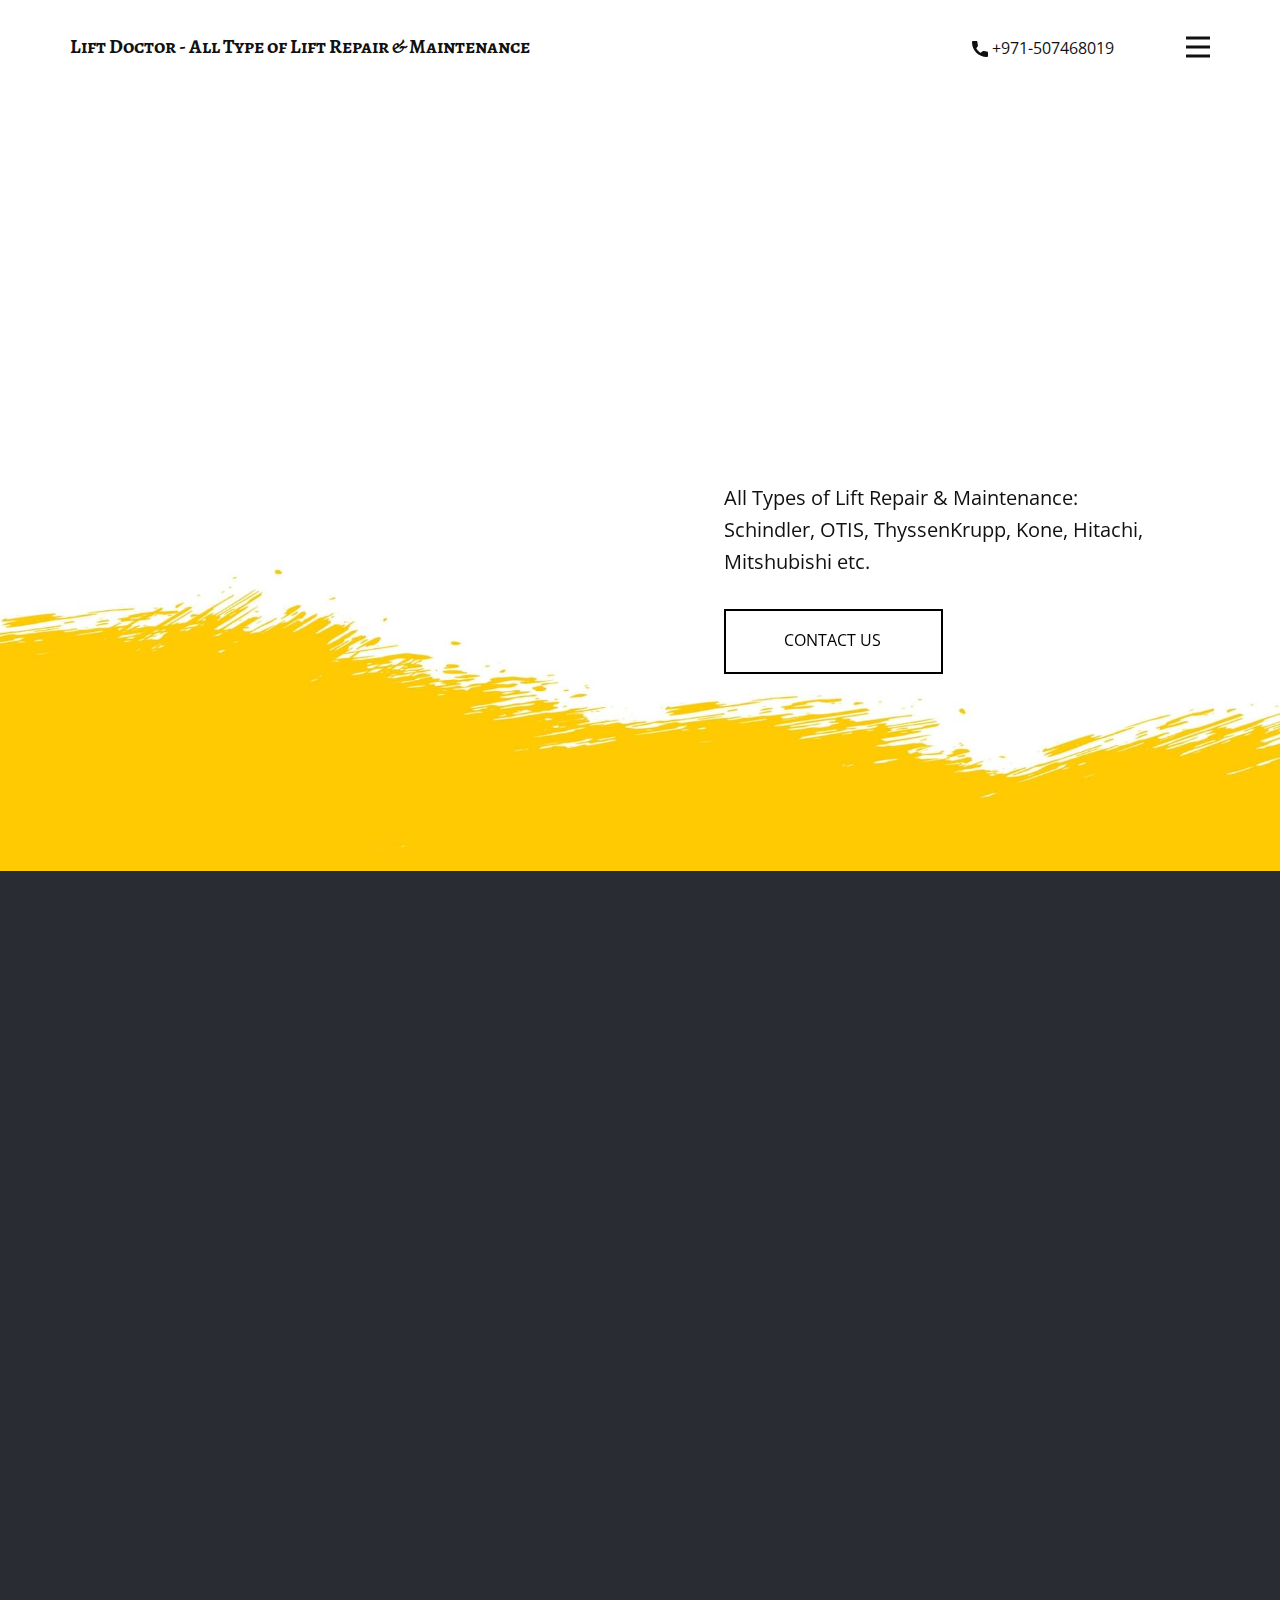
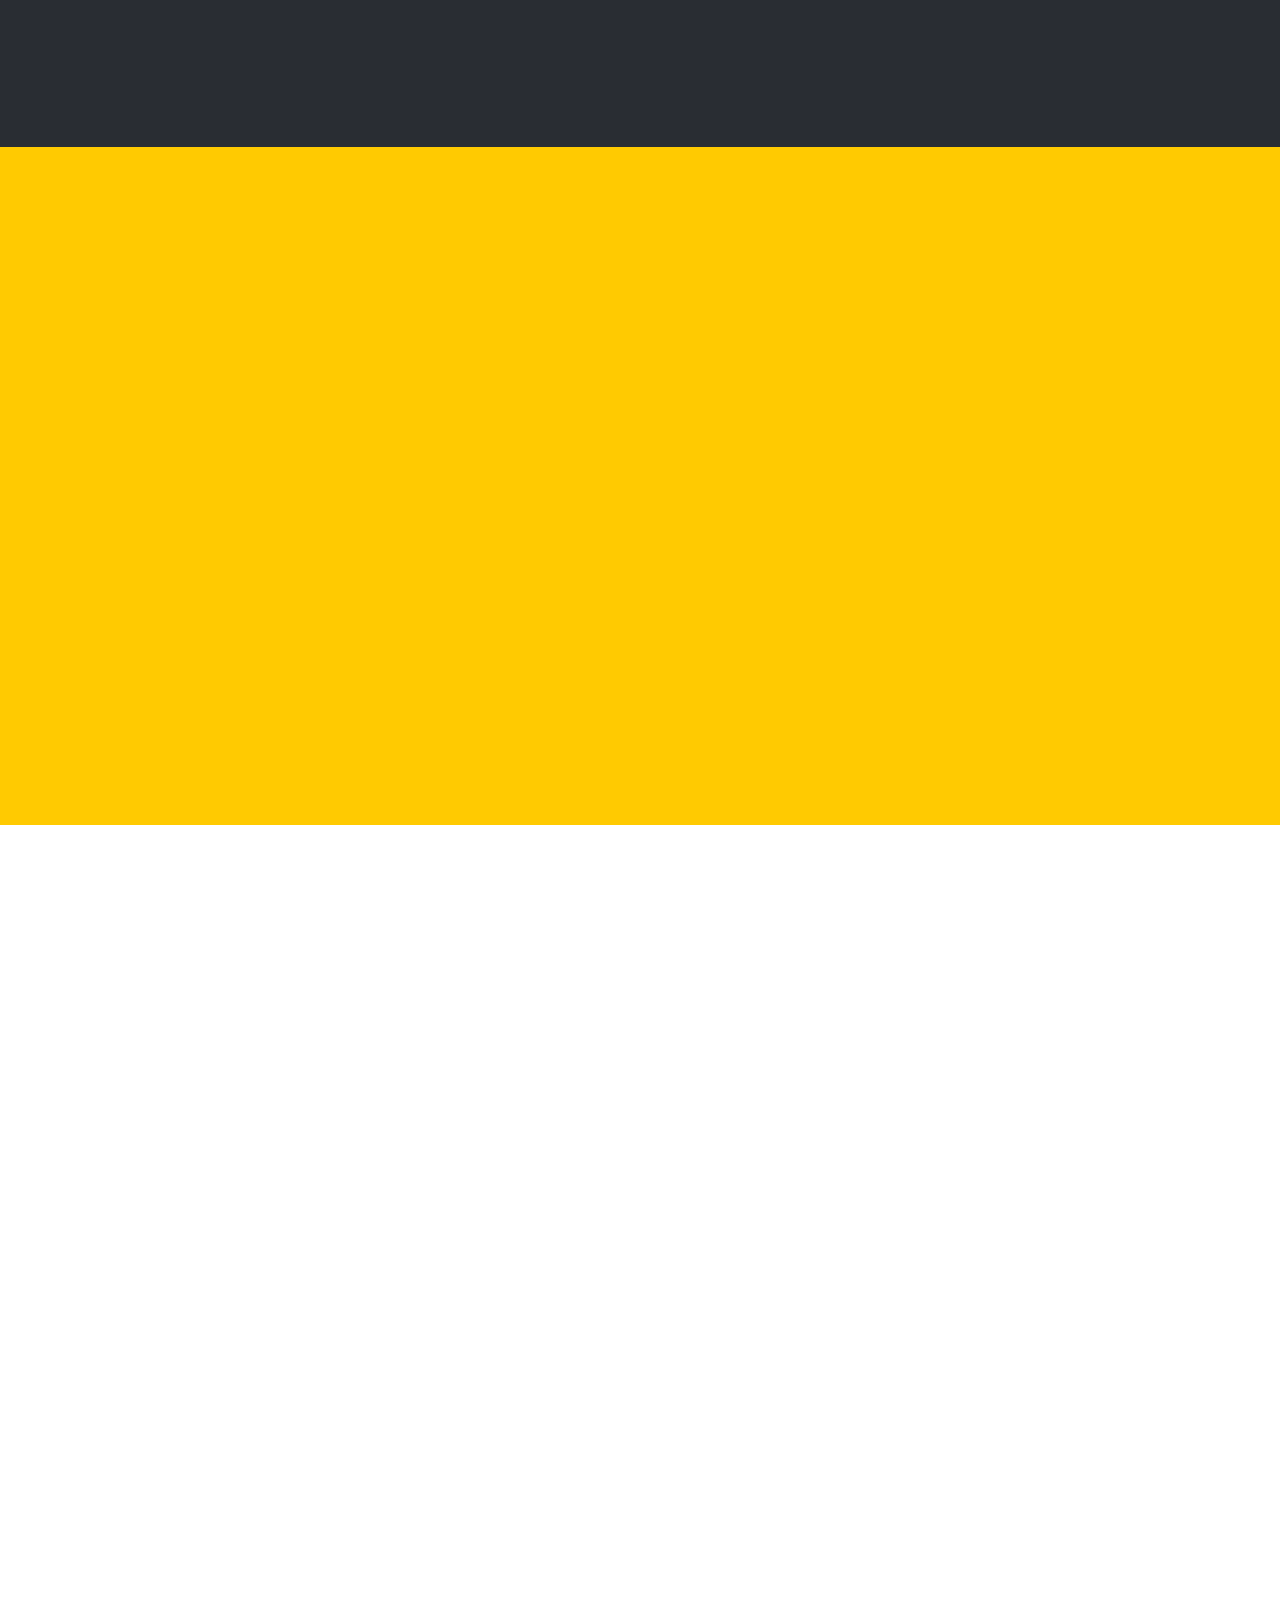
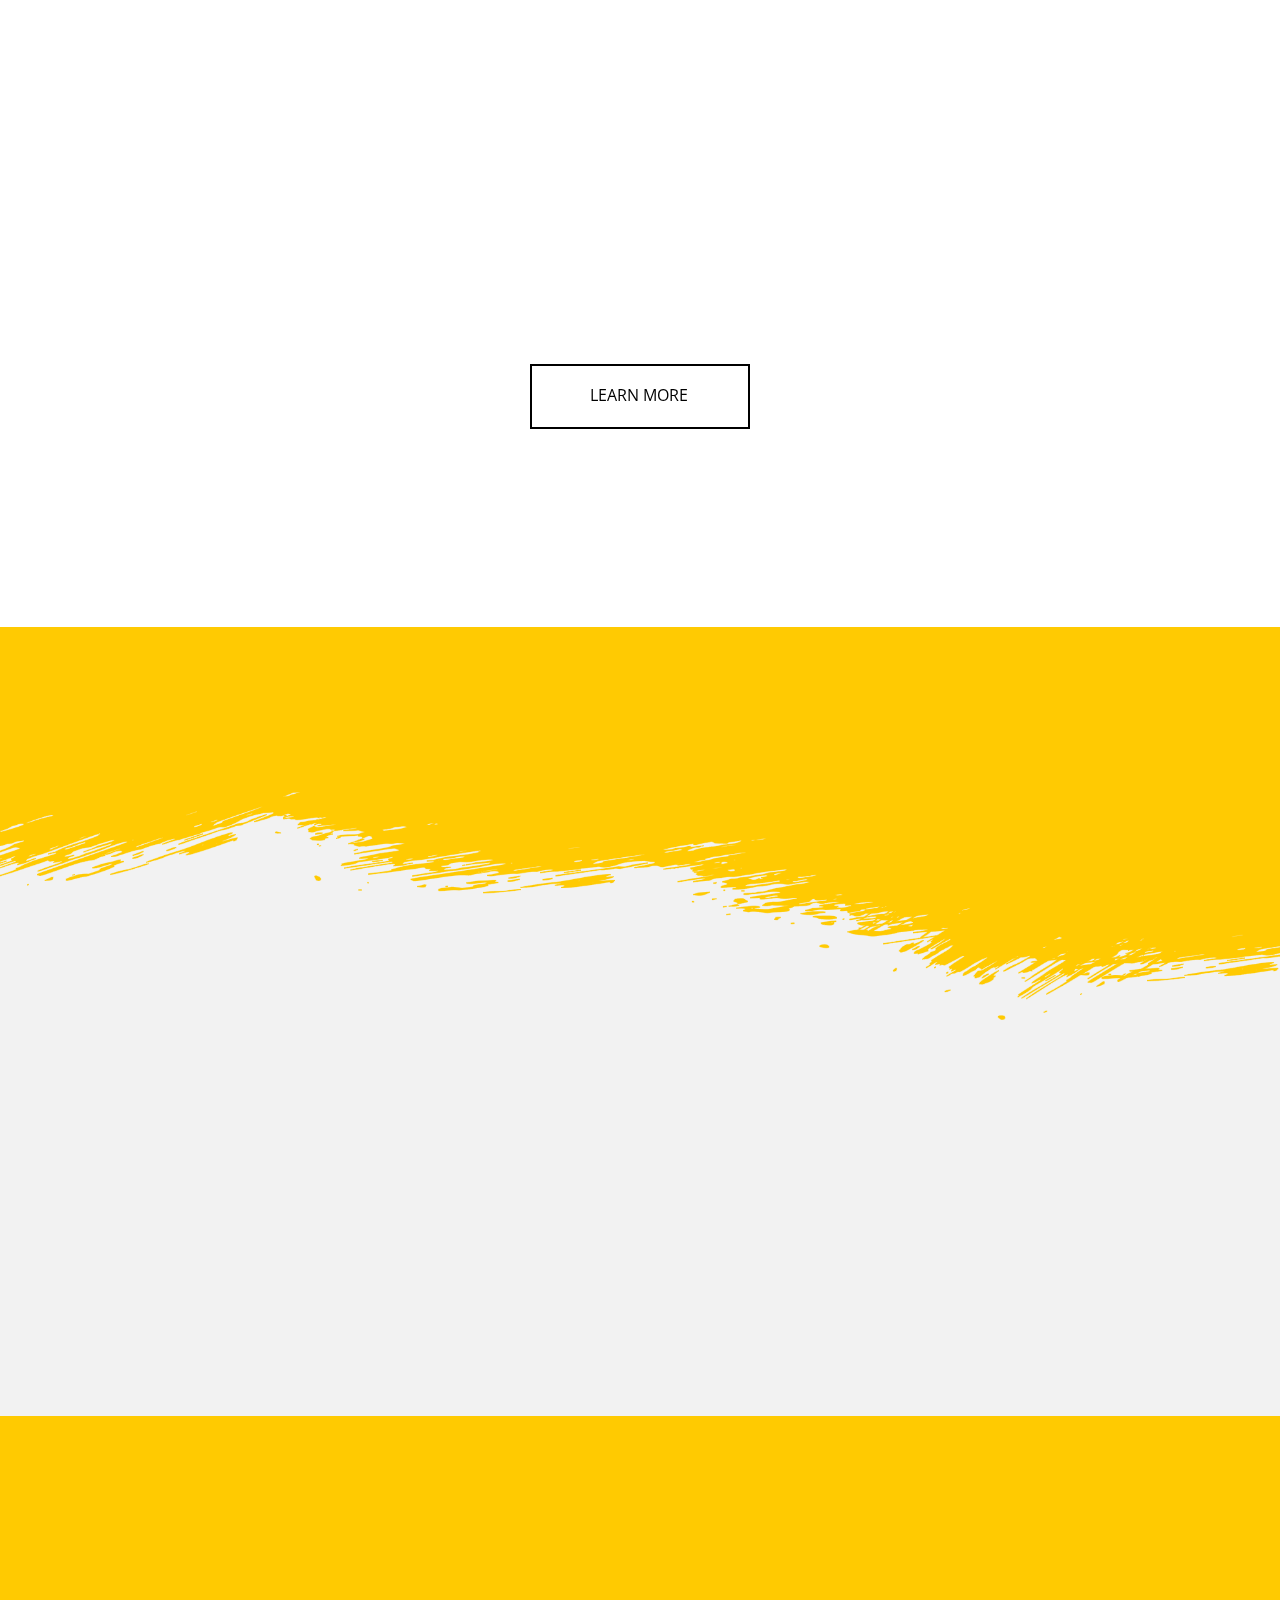
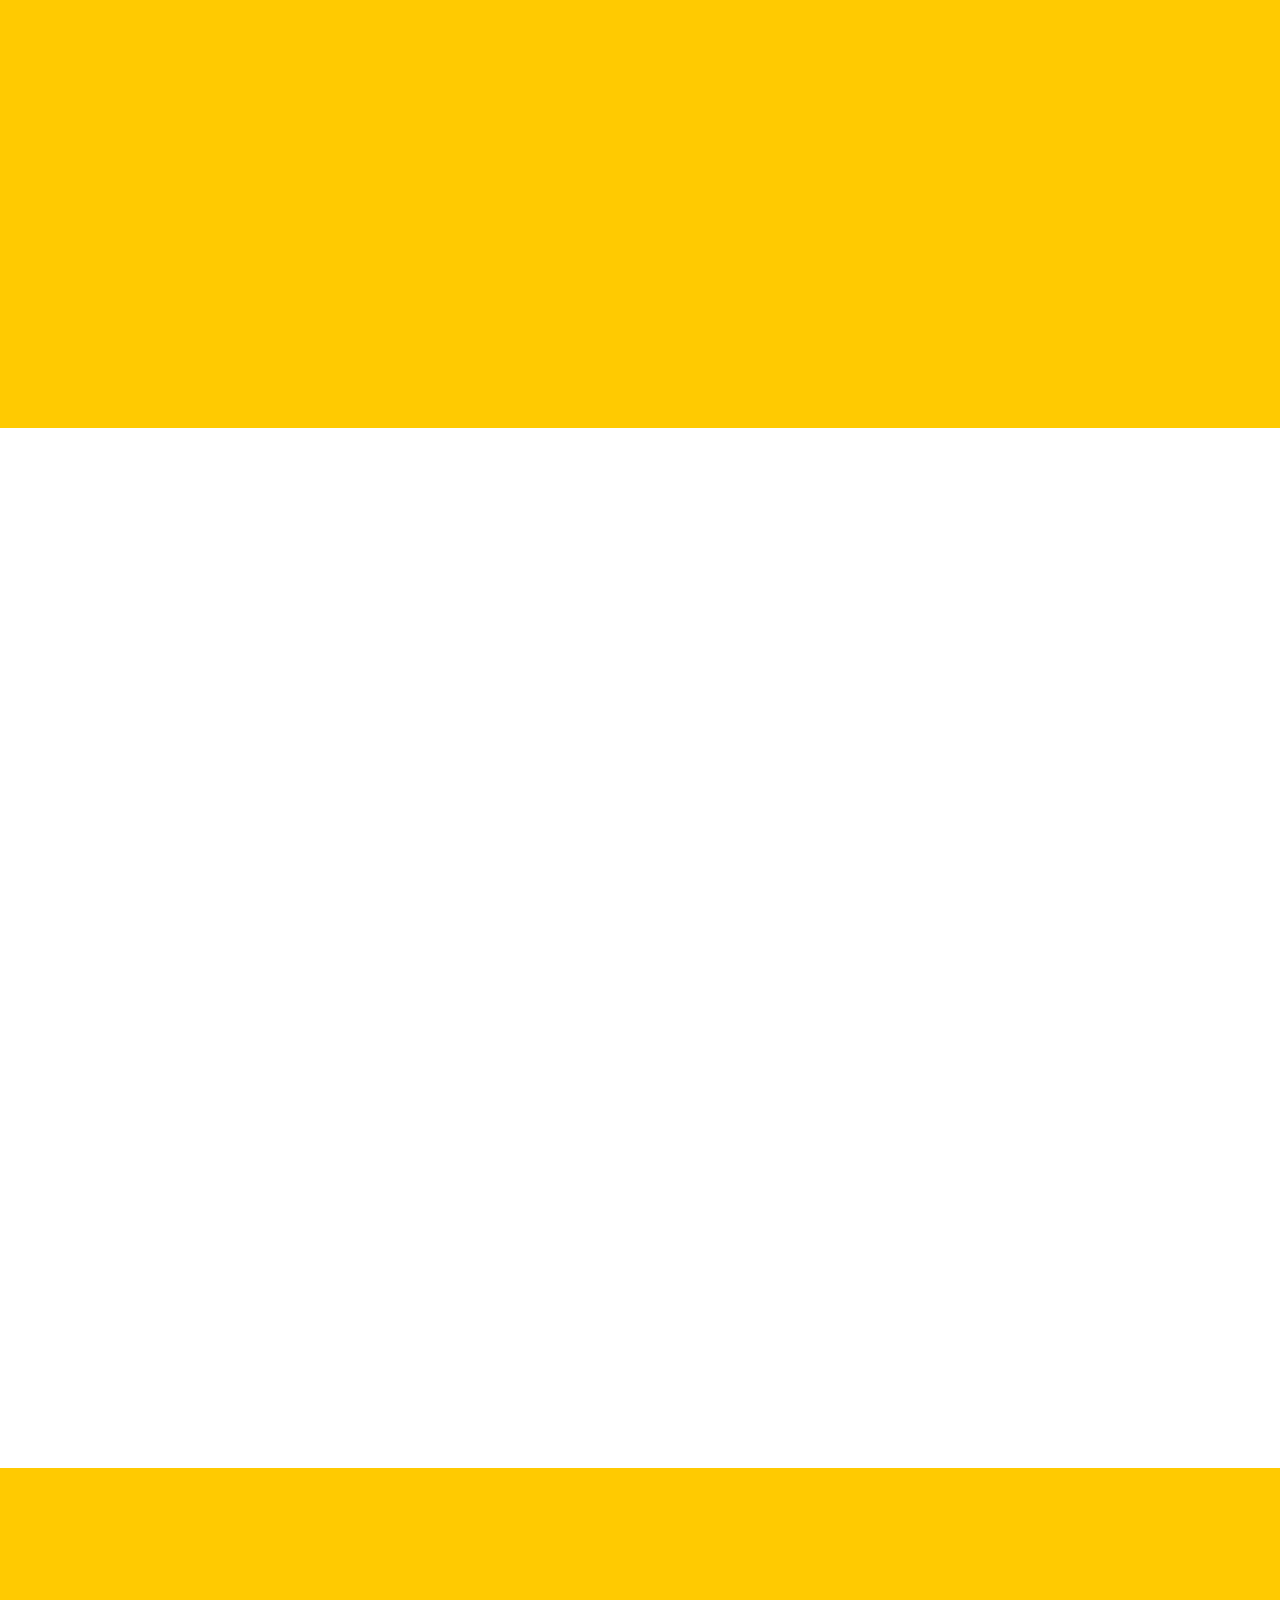
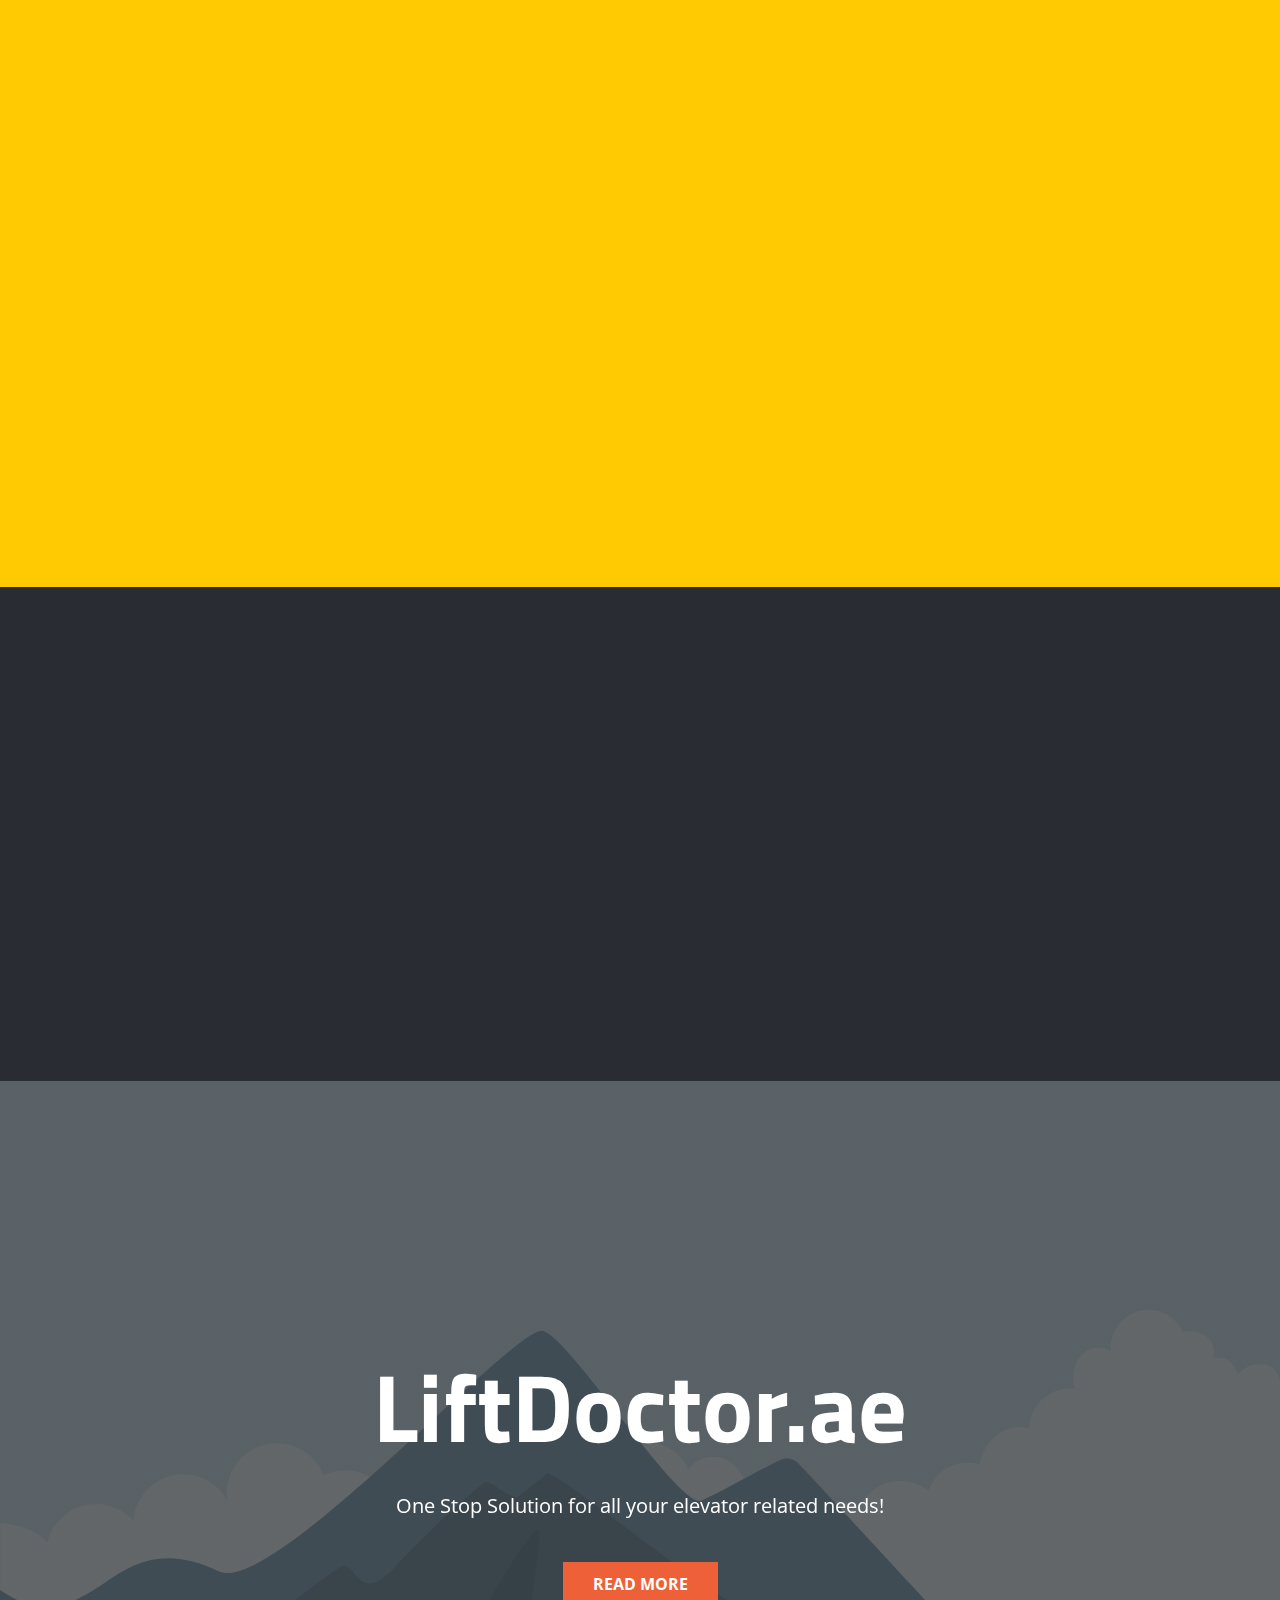
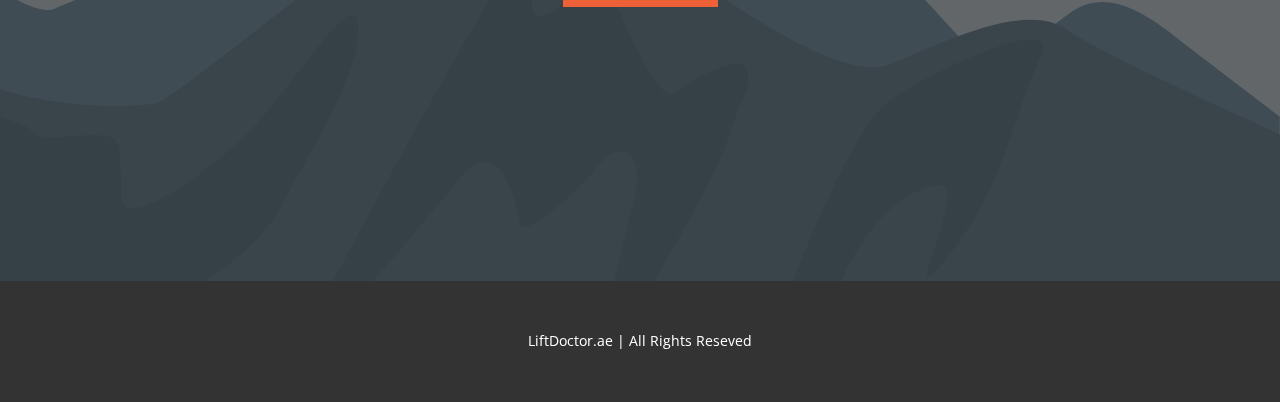
<file: index.html>
<!DOCTYPE html>
<html style="font-size: 16px;" lang="en"><head>
    <meta name="viewport" content="width=device-width, initial-scale=1.0">
    <meta charset="utf-8">
    <meta name="keywords" content="Our Services">
    <meta name="description" content="">
    <title>Lift Doctor</title>
    <link rel="stylesheet" href="nicepage.css" media="screen">
<link rel="stylesheet" href="Lift-Doctor.css" media="screen">
    <script class="u-script" type="text/javascript" src="jquery-1.9.1.min.js" defer=""></script>
    <script class="u-script" type="text/javascript" src="nicepage.js" defer=""></script>
    <meta name="generator" content="Nicepage 5.10.13, nicepage.com">
    <meta name="referrer" content="origin">
    <link id="u-theme-google-font" rel="stylesheet" href="https://fonts.googleapis.com/css?family=Titillium+Web:200,200i,300,300i,400,400i,600,600i,700,700i,900|Open+Sans:300,300i,400,400i,500,500i,600,600i,700,700i,800,800i">
    <link id="u-page-google-font" rel="stylesheet" href="https://fonts.googleapis.com/css?family=Montserrat:100,100i,200,200i,300,300i,400,400i,500,500i,600,600i,700,700i,800,800i,900,900i|Alegreya+SC:400,400i,500,500i,700,700i,800,800i,900,900i">
    
    
    
    
    
    
    
    
    
    
    
    <script type="application/ld+json">{
		"@context": "http://schema.org",
		"@type": "Organization",
		"name": ""
}</script>
    <meta name="theme-color" content="#478ac9">
    <meta property="og:title" content="Lift Doctor">
    <meta property="og:type" content="website">
  <meta data-intl-tel-input-cdn-path="intlTelInput/"></head>
  <body data-home-page="https://website5031433.nicepage.io/Lift-Doctor.html?version=f00b0d9b-c8bf-458f-9180-351a19d27c84" data-home-page-title="Lift Doctor" class="u-body u-xl-mode" data-lang="en"><header class="u-clearfix u-header u-header" id="sec-8087"><div class="u-clearfix u-sheet u-valign-bottom-xs u-sheet-1">
        <p class="u-custom-font u-text u-text-default u-text-1">Lift Doctor - All Type of Lift Repair &amp; Maintenance</p>
        <nav class="u-menu u-menu-hamburger u-offcanvas u-menu-1" data-responsive-from="XL">
          <div class="menu-collapse" style="font-size: 1rem; letter-spacing: 0px; font-weight: 700; text-transform: uppercase;">
            <a class="u-button-style u-custom-active-border-color u-custom-border u-custom-border-color u-custom-borders u-custom-hover-border-color u-custom-left-right-menu-spacing u-custom-padding-bottom u-custom-text-active-color u-custom-text-color u-custom-text-hover-color u-custom-top-bottom-menu-spacing u-nav-link u-text-active-palette-1-base u-text-hover-palette-2-base" href="#">
              <svg class="u-svg-link" viewBox="0 0 24 24"><use xlink:href="#menu-hamburger"></use></svg>
              <svg class="u-svg-content" version="1.1" id="menu-hamburger" viewBox="0 0 16 16" x="0px" y="0px" xmlns:xlink="http://www.w3.org/1999/xlink" xmlns="http://www.w3.org/2000/svg"><g><rect y="1" width="16" height="2"></rect><rect y="7" width="16" height="2"></rect><rect y="13" width="16" height="2"></rect>
</g></svg>
            </a>
          </div>
          <div class="u-custom-menu u-nav-container">
            <ul class="u-nav u-spacing-2 u-unstyled u-nav-1"><li class="u-nav-item"><a class="u-border-2 u-border-active-palette-3-base u-border-hover-grey-25 u-button-style u-nav-link u-text-active-grey-90 u-text-grey-90 u-text-hover-grey-90" href="#" style="padding: 10px 20px;">Home</a>
</li></ul>
          </div>
          <div class="u-custom-menu u-nav-container-collapse">
            <div class="u-black u-container-style u-inner-container-layout u-opacity u-opacity-95 u-sidenav">
              <div class="u-inner-container-layout u-sidenav-overflow">
                <div class="u-menu-close"></div>
                <ul class="u-align-center u-nav u-popupmenu-items u-unstyled u-nav-2"><li class="u-nav-item"><a class="u-button-style u-nav-link" href="#">Home</a>
</li></ul>
              </div>
            </div>
            <div class="u-black u-menu-overlay u-opacity u-opacity-70"></div>
          </div>
        </nav>
        <a href="tel:+971-507468019" class="u-active-none u-bottom-left-radius-0 u-bottom-right-radius-0 u-btn u-btn-rectangle u-button-style u-hover-none u-none u-radius-0 u-top-left-radius-0 u-top-right-radius-0 u-btn-1"><span class="u-icon"><svg class="u-svg-content" viewBox="0 0 405.333 405.333" x="0px" y="0px" style="width: 1em; height: 1em;"><path d="M373.333,266.88c-25.003,0-49.493-3.904-72.704-11.563c-11.328-3.904-24.192-0.896-31.637,6.699l-46.016,34.752    c-52.8-28.181-86.592-61.952-114.389-114.368l33.813-44.928c8.512-8.512,11.563-20.971,7.915-32.64    C142.592,81.472,138.667,56.96,138.667,32c0-17.643-14.357-32-32-32H32C14.357,0,0,14.357,0,32    c0,205.845,167.488,373.333,373.333,373.333c17.643,0,32-14.357,32-32V298.88C405.333,281.237,390.976,266.88,373.333,266.88z"></path></svg></span>&nbsp;+971-507468019
        </a>
      </div></header>
    <section class="u-clearfix u-image u-section-1" id="carousel_58e9" data-image-width="1889" data-image-height="1080">
      <div class="u-clearfix u-sheet u-sheet-1">
        <div class="u-clearfix u-expanded-width u-gutter-30 u-layout-wrap u-layout-wrap-1">
          <div class="u-layout">
            <div class="u-layout-row">
              <div class="u-align-center-sm u-align-center-xs u-container-style u-image u-layout-cell u-left-cell u-size-30-md u-size-30-sm u-size-30-xs u-size-32-lg u-size-32-xl u-image-1" src="" data-animation-name="customAnimationIn" data-animation-duration="1500" data-animation-delay="0" data-image-width="727" data-image-height="555">
                <div class="u-container-layout u-valign-top-lg u-valign-top-md u-valign-top-sm u-valign-top-xs u-container-layout-1"></div>
              </div>
              <div class="u-align-left u-container-align-left u-container-style u-layout-cell u-right-cell u-size-28-lg u-size-28-xl u-size-30-md u-size-30-sm u-size-30-xs u-layout-cell-2" data-animation-name="lightSpeedIn" data-animation-duration="1500" data-animation-delay="250" data-animation-direction="">
                <div class="u-container-layout u-container-layout-2">
                  <h1 class="u-align-left u-custom-font u-font-montserrat u-text u-text-1" data-animation-name="customAnimationIn" data-animation-duration="1500" data-animation-delay="750">Lift Repair<br>Services
                  </h1>
                  <p class="u-align-left u-text u-text-2">All Types of Lift Repair &amp; Maintenance:<br>Schindler, OTIS, ThyssenKrupp, Kone, Hitachi,<br>Mitshubishi etc.
                  </p>
                  <a href="tel:+971- 507468019" class="u-active-black u-align-left u-border-2 u-border-active-black u-border-black u-border-hover-black u-border-radius-50 u-btn u-btn-round u-button-style u-hover-black u-none u-btn-1" data-animation-name="customAnimationIn" data-animation-duration="1250" data-animation-delay="500">contact us</a>
                </div>
              </div>
            </div>
          </div>
        </div>
      </div>
    </section>
    <section class="u-align-center u-clearfix u-container-align-center u-palette-5-dark-3 u-section-2" id="carousel_21e8">
      <div class="u-clearfix u-sheet u-sheet-1">
        <h2 class="u-align-center u-text u-text-1" data-animation-name="customAnimationIn" data-animation-duration="1500"> Why Choose Our Company For Your Lift Repairs?</h2>
        <p class="u-align-center u-text u-text-2" data-animation-name="customAnimationIn" data-animation-duration="1500" data-animation-delay="250"> With years of experience in the industry, our team of professionals possesses extensive knowledge and expertise in repairing and maintaining lifts of all types and brands.</p>
        <div class="u-expanded-width u-list u-list-1">
          <div class="u-repeater u-repeater-1">
            <div class="u-align-left u-container-align-center u-container-style u-list-item u-radius-20 u-repeater-item u-shape-round u-white u-list-item-1" data-animation-name="customAnimationIn" data-animation-duration="1500" data-animation-delay="500">
              <div class="u-container-layout u-similar-container u-container-layout-1">
                <div class="u-border-9 u-border-palette-3-base u-image u-image-circle u-image-1" alt="" data-image-width="848" data-image-height="1280" data-animation-name="customAnimationIn" data-animation-duration="1500" data-animation-delay="750"></div>
                <h4 class="u-align-center u-custom-font u-font-montserrat u-text u-text-3" data-animation-name="customAnimationIn" data-animation-duration="1500" data-animation-delay="750">Passenger Lift Repair<br>
                </h4>
                <p class="u-align-center u-text u-text-4"> We use high-quality materials, professional tools and supplies, and attention to detail not found in most home improvement companies. From small jobs to large ones, you can rely on the experience. </p>
              </div>
            </div>
            <div class="u-align-left u-container-align-center u-container-style u-list-item u-radius-20 u-repeater-item u-shape-round u-video-cover u-white u-list-item-2" data-animation-name="customAnimationIn" data-animation-duration="1500" data-animation-delay="500">
              <div class="u-container-layout u-similar-container u-container-layout-2">
                <div class="u-border-9 u-border-palette-3-base u-image u-image-circle u-image-2" alt="" data-image-width="1000" data-image-height="1000" data-animation-name="customAnimationIn" data-animation-duration="1500" data-animation-delay="750"></div>
                <h4 class="u-align-center u-custom-font u-font-montserrat u-text u-text-5" data-animation-name="customAnimationIn" data-animation-duration="1500" data-animation-delay="750">Goods Lift&nbsp;Repair<br>
                </h4>
                <p class="u-align-center u-text u-text-6"> Our repair experts are professionals with an average of 10 years of trade experience. While you'll find that each of our repair pros behave and communicate professionally.</p>
              </div>
            </div>
            <div class="u-align-left u-container-align-center u-container-style u-list-item u-radius-20 u-repeater-item u-shape-round u-video-cover u-white u-list-item-3" data-animation-name="customAnimationIn" data-animation-duration="1500" data-animation-delay="500">
              <div class="u-container-layout u-similar-container u-container-layout-3">
                <div class="u-border-9 u-border-palette-3-base u-image u-image-circle u-image-3" alt="" data-image-width="1280" data-image-height="851" data-animation-name="customAnimationIn" data-animation-duration="1500" data-animation-delay="750"></div>
                <h4 class="u-align-center u-custom-font u-font-montserrat u-text u-text-7" data-animation-name="customAnimationIn" data-animation-duration="1500" data-animation-delay="750">Capsule lifts&nbsp;Repair</h4>
                <p class="u-align-center u-text u-text-8">You don't have to pay the most to get great work. Because each home repair project is unique, we create a customized plan that fits each customers' specific needs and expectations.</p>
              </div>
            </div>
            <div class="u-align-left u-container-align-center u-container-style u-list-item u-radius-20 u-repeater-item u-shape-round u-video-cover u-white u-list-item-4" data-animation-name="customAnimationIn" data-animation-duration="1500" data-animation-delay="500">
              <div class="u-container-layout u-similar-container u-container-layout-4">
                <div class="u-border-9 u-border-palette-3-base u-image u-image-circle u-image-4" alt="" data-image-width="889" data-image-height="945" data-animation-name="customAnimationIn" data-animation-duration="1500" data-animation-delay="750"></div>
                <h4 class="u-align-center u-custom-font u-font-montserrat u-text u-text-9" data-animation-name="customAnimationIn" data-animation-duration="1500" data-animation-delay="750">Home Lifts&nbsp;Repair</h4>
                <p class="u-align-center u-text u-text-10"> We see this as an opportunity to save our customers time, energy, and frustration. Our customers also appreciate the timely communication we provide regarding their questions and concerns.</p>
              </div>
            </div>
          </div>
        </div>
      </div>
    </section>
    <section class="u-align-center u-clearfix u-palette-3-base u-valign-middle u-section-3" id="carousel_ec6f">
      <div class="u-clearfix u-gutter-0 u-layout-wrap u-layout-wrap-1">
        <div class="u-gutter-0 u-layout">
          <div class="u-layout-row">
            <div class="u-container-style u-image u-layout-cell u-shape-rectangle u-size-33-lg u-size-38-xl u-size-60-md u-size-60-sm u-size-60-xs u-image-1" data-image-width="1295" data-image-height="1080" data-animation-name="customAnimationIn" data-animation-duration="1500">
              <div class="u-container-layout u-container-layout-1"></div>
            </div>
            <div class="u-container-align-left-lg u-container-align-left-xl u-container-style u-layout-cell u-shape-rectangle u-size-22-xl u-size-27-lg u-size-60-md u-size-60-sm u-size-60-xs u-layout-cell-2" data-animation-name="customAnimationIn" data-animation-duration="1500" data-animation-delay="500">
              <div class="u-container-layout u-container-layout-2">
                <h2 class="u-align-left u-text u-text-1" data-animation-name="customAnimationIn" data-animation-duration="1500" data-animation-delay="500">Who are LiftDoctor.ae?</h2>
                <ul class="u-align-left u-custom-list u-text u-text-2">One Stop Solution for all your Lift Repair Needs. <div>
                    <br>
                  </div>
                  <div>&nbsp;Expertise and Experience: With years of experience in the industry, our team of professionals possesses extensive knowledge and expertise in repairing and maintaining lifts of all types and brands. We have successfully handled projects for a wide range of clients, including shopping malls, hospitals, hotels, and residential buildings. </div>
                </ul>
              </div>
            </div>
          </div>
        </div>
      </div>
    </section>
    <section class="u-align-left u-clearfix u-container-align-center u-section-4" id="carousel_39d7">
      <div class="u-clearfix u-sheet u-valign-middle u-sheet-1">
        <h2 class="u-align-center u-text u-text-1" data-animation-name="customAnimationIn" data-animation-duration="1750">Why LiftDoctor.ae?</h2>
        <div class="u-expanded-width u-list u-list-1">
          <div class="u-repeater u-repeater-1">
            <div class="u-align-left u-border-7 u-border-no-bottom u-border-no-left u-border-no-right u-border-palette-3-base u-container-style u-list-item u-repeater-item u-shape-rectangle u-list-item-1" data-animation-name="customAnimationIn" data-animation-duration="1500" data-animation-delay="500">
              <div class="u-container-layout u-similar-container u-container-layout-1"><span class="u-file-icon u-icon u-text-palette-3-base u-icon-1"><img src="images/481037-c757008b.png" alt=""></span>
                <h5 class="u-text u-text-2" data-animation-name="customAnimationIn" data-animation-duration="1500" data-animation-delay="250"> Comprehensive Services: </h5>
                <p class="u-text u-text-3">LiftDoctor.ae offers a comprehensive range of lift repair and maintenance services tailored to meet your specific requirements. From routine maintenance and inspections to emergency repairs and modernization, we cover all aspects of lift care. Our proactive approach ensures that potential issues are identified and resolved before they become major problems. </p>
              </div>
            </div>
            <div class="u-align-left u-border-7 u-border-no-bottom u-border-no-left u-border-no-right u-border-palette-3-base u-container-style u-list-item u-repeater-item u-shape-rectangle u-list-item-2" data-animation-name="customAnimationIn" data-animation-duration="1500" data-animation-delay="500">
              <div class="u-container-layout u-similar-container u-container-layout-2"><span class="u-file-icon u-icon u-text-palette-3-base u-icon-2"><img src="images/481037-c757008b.png" alt=""></span>
                <h5 class="u-text u-text-4" data-animation-name="customAnimationIn" data-animation-duration="1500" data-animation-delay="250"> Timely and Efficient Service: </h5>
                <p class="u-text u-text-5">We understand the importance of minimal downtime for your lifts. Our technicians are equipped with the latest tools and technology to provide prompt and efficient service. Whether it's a minor repair or a major overhaul, we strive to complete the work quickly without compromising on quality. </p>
              </div>
            </div>
            <div class="u-align-left u-border-7 u-border-no-bottom u-border-no-left u-border-no-right u-border-palette-3-base u-container-style u-list-item u-repeater-item u-shape-rectangle u-list-item-3" data-animation-name="customAnimationIn" data-animation-duration="1500" data-animation-delay="500">
              <div class="u-container-layout u-similar-container u-container-layout-3"><span class="u-file-icon u-icon u-text-palette-3-base u-icon-3"><img src="images/481037-c757008b.png" alt=""></span>
                <h5 class="u-text u-text-6" data-animation-name="customAnimationIn" data-animation-duration="1500" data-animation-delay="250"> Safety First:</h5>
                <p class="u-text u-text-7"> Safety is our utmost priority. We adhere to strict industry standards and regulations to ensure that your lifts are safe for both passengers and technicians. Our team undergoes regular training to stay updated on the latest safety practices and procedures. </p>
              </div>
            </div>
            <div class="u-align-left u-border-7 u-border-no-bottom u-border-no-left u-border-no-right u-border-palette-3-base u-container-style u-list-item u-repeater-item u-shape-rectangle u-list-item-4" data-animation-name="customAnimationIn" data-animation-duration="1500" data-animation-delay="500">
              <div class="u-container-layout u-similar-container u-container-layout-4"><span class="u-file-icon u-icon u-text-palette-3-base u-icon-4"><img src="images/481037-c757008b.png" alt=""></span>
                <h5 class="u-text u-text-8" data-animation-name="customAnimationIn" data-animation-duration="1500" data-animation-delay="250"> Cost-effective Solutions: </h5>
                <p class="u-text u-text-9">At LiftDoctor.ae, we believe in delivering value for money. We offer competitive pricing without compromising on the quality of our services. Our transparent pricing policy ensures that you receive fair and honest quotes for all your lift repair and maintenance needs. </p>
              </div>
            </div>
            <div class="u-align-left u-border-7 u-border-no-bottom u-border-no-left u-border-no-right u-border-palette-3-base u-container-style u-list-item u-repeater-item u-shape-rectangle u-list-item-5" data-animation-name="customAnimationIn" data-animation-duration="1500" data-animation-delay="500">
              <div class="u-container-layout u-similar-container u-container-layout-5"><span class="u-file-icon u-icon u-text-palette-3-base u-icon-5"><img src="images/481037-c757008b.png" alt=""></span>
                <h5 class="u-text u-text-10" data-animation-name="customAnimationIn" data-animation-duration="1500" data-animation-delay="250"> Customer Satisfaction: </h5>
                <p class="u-text u-text-11">We take pride in our commitment to customer satisfaction. Our friendly and professional team is dedicated to understanding your specific requirements and providing tailored solutions. We strive to build long-term relationships with our clients based on trust, reliability, and exceptional service. </p>
              </div>
            </div>
            <div class="u-align-left u-border-7 u-border-no-bottom u-border-no-left u-border-no-right u-border-palette-3-base u-container-style u-list-item u-repeater-item u-shape-rectangle u-list-item-6" data-animation-name="customAnimationIn" data-animation-duration="1500" data-animation-delay="500">
              <div class="u-container-layout u-similar-container u-container-layout-6"><span class="u-file-icon u-icon u-text-palette-3-base u-icon-6"><img src="images/481037-c757008b.png" alt=""></span>
                <h5 class="u-text u-text-12" data-animation-name="customAnimationIn" data-animation-duration="1500" data-animation-delay="250">Best-in-Class</h5>
                <p class="u-text u-text-13">LiftDoctor.ae offers best in class services for all types of lifts. We caters all the brands such as OTIS, Kone, Schindler, ThyssenKrupp, Hitachi, Toshiba, Mitshubishi etc.</p>
              </div>
            </div>
          </div>
        </div>
        <a href="https://nicepage.one" class="u-active-black u-align-center u-border-2 u-border-active-black u-border-black u-border-hover-black u-border-radius-50 u-btn u-btn-round u-button-style u-hover-black u-none u-btn-1">Learn More</a>
      </div>
    </section>
    <section class="u-align-center u-clearfix u-grey-5 u-section-5" id="sec-742b">
      <div class="u-container-align-center u-container-style u-expanded-width-lg u-expanded-width-md u-expanded-width-sm u-expanded-width-xl u-group u-image u-image-1" data-image-width="1980" data-image-height="1132">
        <div class="u-container-layout u-container-layout-1">
          <h2 class="u-align-center u-text u-text-1" data-animation-name="customAnimationIn" data-animation-duration="1500">Our Services</h2>
        </div>
      </div>
      <div class="u-list u-list-1">
        <div class="u-repeater u-repeater-1">
          <div class="u-align-left u-container-style u-list-item u-radius-20 u-repeater-item u-shape-round u-white u-list-item-1" data-animation-name="customAnimationIn" data-animation-duration="1500">
            <div class="u-container-layout u-similar-container u-container-layout-2"><span class="u-file-icon u-icon u-icon-circle u-palette-3-base u-icon-1" data-animation-name="customAnimationIn" data-animation-duration="1500" data-animation-delay="500"><img src="images/1107201-e9a29c3d.png" alt=""></span>
              <h4 class="u-custom-font u-font-montserrat u-text u-text-2"> Lift Maintenance</h4>
              <p class="u-text u-text-3">Regular maintenance is essential to keep your lifts operating smoothly and to prevent unexpected breakdowns. Our maintenance programs include comprehensive inspections, lubrication, adjustments, and proactive component replacements </p>
              <a href="https://nicepage.com/k/love-html-templates" class="u-border-1 u-border-active-black u-border-hover-black u-border-no-left u-border-no-right u-border-no-top u-border-palette-3-base u-bottom-left-radius-0 u-bottom-right-radius-0 u-btn u-button-style u-none u-radius-0 u-text-active-black u-text-body-color u-text-hover-black u-top-left-radius-0 u-top-right-radius-0 u-btn-1">more</a>
            </div>
          </div>
          <div class="u-align-left u-container-style u-list-item u-radius-20 u-repeater-item u-shape-round u-video-cover u-white u-list-item-2" data-animation-name="customAnimationIn" data-animation-duration="1500">
            <div class="u-container-layout u-similar-container u-container-layout-3"><span class="u-file-icon u-icon u-icon-circle u-palette-3-base u-icon-2" data-animation-name="customAnimationIn" data-animation-duration="1500" data-animation-delay="500"><img src="images/422315-41c69177.png" alt=""></span>
              <h4 class="u-custom-font u-font-montserrat u-text u-text-4"> Lift Repairs</h4>
              <p class="u-text u-text-5">Our skilled technicians are trained to diagnose and repair a wide range of lift issues promptly. From malfunctioning doors and control systems to motor and hydraulic problems, we have the expertise to get your lifts back in optimal working condition. </p>
              <a href="https://nicepage.review" class="u-border-1 u-border-active-black u-border-hover-black u-border-no-left u-border-no-right u-border-no-top u-border-palette-3-base u-bottom-left-radius-0 u-bottom-right-radius-0 u-btn u-button-style u-none u-radius-0 u-text-active-black u-text-body-color u-text-hover-black u-top-left-radius-0 u-top-right-radius-0 u-btn-2">more</a>
            </div>
          </div>
          <div class="u-align-left u-container-style u-list-item u-radius-20 u-repeater-item u-shape-round u-video-cover u-white u-list-item-3" data-animation-name="customAnimationIn" data-animation-duration="1500">
            <div class="u-container-layout u-similar-container u-container-layout-4"><span class="u-file-icon u-icon u-icon-circle u-palette-3-base u-icon-3" data-animation-name="customAnimationIn" data-animation-duration="1500" data-animation-delay="500"><img src="images/5035738-b8cf2e83.png" alt=""></span>
              <h4 class="u-custom-font u-font-montserrat u-text u-text-6"> Lift Modernization</h4>
              <p class="u-text u-text-7">If your lifts are outdated or experiencing frequent issues, our lift modernization services can help. We can upgrade various components, such as control systems, drives, and aesthetics, to improve performance, energy efficiency, and aesthetics. </p>
              <a href="https://nicepage.site" class="u-border-1 u-border-active-black u-border-hover-black u-border-no-left u-border-no-right u-border-no-top u-border-palette-3-base u-bottom-left-radius-0 u-bottom-right-radius-0 u-btn u-button-style u-none u-radius-0 u-text-active-black u-text-body-color u-text-hover-black u-top-left-radius-0 u-top-right-radius-0 u-btn-3">more</a>
            </div>
          </div>
          <div class="u-align-left u-container-style u-list-item u-radius-20 u-repeater-item u-shape-round u-video-cover u-white u-list-item-4" data-animation-name="customAnimationIn" data-animation-duration="1500">
            <div class="u-container-layout u-similar-container u-container-layout-5"><span class="u-file-icon u-icon u-icon-circle u-palette-3-base u-icon-4" data-animation-name="customAnimationIn" data-animation-duration="1500" data-animation-delay="500"><img src="images/7315554-2b85bfeb.png" alt=""></span>
              <h4 class="u-custom-font u-font-montserrat u-text u-text-8"> Emergency Services</h4>
              <p class="u-text u-text-9">We understand that lift breakdowns can occur at any time. Our 24/7 emergency repair services ensure that our technicians are available round the clock to quickly respond to your urgent repair needs. </p>
              <a href="https://nicepage.cc" class="u-border-1 u-border-active-black u-border-hover-black u-border-no-left u-border-no-right u-border-no-top u-border-palette-3-base u-bottom-left-radius-0 u-bottom-right-radius-0 u-btn u-button-style u-none u-radius-0 u-text-active-black u-text-body-color u-text-hover-black u-top-left-radius-0 u-top-right-radius-0 u-btn-4">more</a>
            </div>
          </div>
        </div>
      </div>
      
      
      
      
    </section>
    <section class="u-align-center u-clearfix u-palette-3-base u-valign-middle u-section-6" id="carousel_6ea1">
      <div class="u-clearfix u-gutter-0 u-layout-wrap u-layout-wrap-1">
        <div class="u-gutter-0 u-layout">
          <div class="u-layout-row">
            <div class="u-align-left u-container-style u-layout-cell u-size-27-lg u-size-27-xl u-size-60-md u-size-60-sm u-size-60-xs u-layout-cell-1" data-animation-name="customAnimationIn" data-animation-duration="1500" data-animation-delay="500">
              <div class="u-container-layout u-valign-middle u-container-layout-1">
                <h2 class="u-align-left u-text u-text-1">LiftDoctor.ae</h2>
                <ul class="u-align-left u-custom-list u-text u-text-2"> At LiftDoctor.ae, we understand the importance of keeping your elevators running smoothly and efficiently. As a leading lift repair and maintenance company in Dubai, we are dedicated to providing exceptional services to ensure the safety and reliability of your lifts. Whether you own a commercial building, residential complex, or industrial facility, our team of highly skilled technicians is here to serve you. </ul>
                <a href="https://nicepage.com/k/hospital-website-templates" class="u-active-black u-align-left u-border-2 u-border-active-black u-border-black u-border-hover-black u-border-radius-50 u-btn u-button-style u-hover-black u-none u-btn-1" data-animation-name="customAnimationIn" data-animation-duration="1250" data-animation-delay="500">Learn more</a>
              </div>
            </div>
            <div class="u-container-align-center u-container-style u-image u-layout-cell u-shape-rectangle u-size-33-lg u-size-33-xl u-size-60-md u-size-60-sm u-size-60-xs u-image-1" data-image-width="1371" data-image-height="1080" data-animation-name="customAnimationIn" data-animation-duration="1500">
              <div class="u-container-layout u-valign-middle u-container-layout-2"></div>
            </div>
          </div>
        </div>
      </div>
    </section>
    <section class="u-clearfix u-container-align-center u-section-7" id="sec-1301">
      <div class="u-clearfix u-sheet u-sheet-1">
        <h2 class="u-align-center u-text u-text-1" data-animation-name="customAnimationIn" data-animation-duration="1500"> Send us a message</h2>
        <div class="u-expanded-width u-list u-list-1">
          <div class="u-repeater u-repeater-1">
            <div class="u-container-align-center-sm u-container-align-center-xs u-container-style u-list-item u-repeater-item u-list-item-1" data-animation-name="customAnimationIn" data-animation-duration="1500" data-animation-delay="250">
              <div class="u-container-layout u-similar-container u-container-layout-1">
                <img alt="" class="u-expanded-width u-image u-image-default u-image-1" data-image-width="626" data-image-height="418" src="images/rf.jpg">
                <h3 class="u-align-center-sm u-align-center-xs u-text u-text-default u-text-2"> Send us a message</h3>
                <p class="u-align-center-sm u-align-center-xs u-text u-text-3"> Email us using our simple form and we'll respond within 10 working days.</p>
                <a href="https://wa.me/+971507468019" class="u-active-black u-align-center-sm u-align-center-xs u-align-left-lg u-align-left-md u-align-left-xl u-border-2 u-border-active-black u-border-hover-black u-border-palette-3-base u-border-radius-50 u-btn u-button-style u-hover-black u-palette-3-base u-btn-1" data-animation-name="customAnimationIn" data-animation-duration="1250" data-animation-delay="500" target="_blank"> Send us a message </a>
              </div>
            </div>
            <div class="u-container-align-center-sm u-container-align-center-xs u-container-style u-list-item u-repeater-item u-list-item-2" data-animation-name="customAnimationIn" data-animation-duration="1500" data-animation-delay="250">
              <div class="u-container-layout u-similar-container u-container-layout-2">
                <img alt="" class="u-expanded-width u-image u-image-default u-image-2" data-image-width="626" data-image-height="418" src="images/rtr.jpg">
                <h3 class="u-align-center-sm u-align-center-xs u-text u-text-default u-text-4"> Make a complaint</h3>
                <p class="u-align-center-sm u-align-center-xs u-text u-text-5"> If you're not happy with the service you've received from Our Company, call us or send us an email and let us know.</p>
                <a href="https://wa.me/+971507468019" class="u-active-black u-align-center-sm u-align-center-xs u-align-left-lg u-align-left-md u-align-left-xl u-border-2 u-border-active-black u-border-hover-black u-border-palette-3-base u-border-radius-50 u-btn u-button-style u-hover-black u-palette-3-base u-btn-2" data-animation-name="customAnimationIn" data-animation-duration="1250" data-animation-delay="500" target="_blank"> Make a complaint</a>
              </div>
            </div>
          </div>
        </div>
        <div class="u-align-center u-border-1 u-border-grey-15 u-line u-line-horizontal u-line-1" data-animation-name="customAnimationIn" data-animation-duration="1500" data-animation-delay="500"></div>
      </div>
    </section>
    <section class="u-clearfix u-palette-3-base u-valign-middle-lg u-valign-middle-md u-valign-middle-sm u-valign-middle-xs u-section-8" id="sec-421c">
      <div class="u-clearfix u-expanded-width u-layout-wrap u-layout-wrap-1">
        <div class="u-layout">
          <div class="u-layout-row">
            <div class="u-container-align-left-xl u-container-style u-layout-cell u-size-24-xl u-size-26-lg u-size-60-md u-size-60-sm u-size-60-xs u-white u-layout-cell-1" data-animation-name="customAnimationIn" data-animation-duration="1500" data-animation-delay="500">
              <div class="u-container-layout u-container-layout-1">
                <h2 class="u-align-left u-text u-text-1" data-animation-name="customAnimationIn" data-animation-duration="1500" data-animation-delay="500"> Meet Your Lift Service Experts</h2>
                <div class="u-expanded-width-lg u-expanded-width-md u-expanded-width-sm u-expanded-width-xs u-list u-list-1">
                  <div class="u-repeater u-repeater-1">
                    <div class="u-align-left u-container-align-left u-container-style u-list-item u-repeater-item">
                      <div class="u-container-layout u-similar-container u-valign-middle u-container-layout-2"><span class="u-align-left u-file-icon u-icon u-icon-1"><img src="images/9434040.png" alt=""></span>
                        <h5 class="u-align-left u-custom-font u-font-montserrat u-text u-text-2">All Types of Lift Repair</h5>
                      </div>
                    </div>
                    <div class="u-align-left u-container-align-left u-container-style u-list-item u-repeater-item">
                      <div class="u-container-layout u-similar-container u-valign-middle u-container-layout-3"><span class="u-align-left u-file-icon u-icon u-icon-2"><img src="images/9434040.png" alt=""></span>
                        <h5 class="u-align-left u-custom-font u-font-montserrat u-text u-text-3"> Emergency Repair</h5>
                      </div>
                    </div>
                    <div class="u-align-left u-container-align-left u-container-style u-list-item u-repeater-item">
                      <div class="u-container-layout u-similar-container u-valign-middle u-container-layout-4"><span class="u-align-left u-file-icon u-icon u-icon-3"><img src="images/9434040.png" alt=""></span>
                        <h5 class="u-align-left u-custom-font u-font-montserrat u-text u-text-4">Lift Safety Audit</h5>
                      </div>
                    </div>
                    <div class="u-align-left u-container-align-left u-container-style u-list-item u-repeater-item">
                      <div class="u-container-layout u-similar-container u-valign-middle u-container-layout-5"><span class="u-align-left u-file-icon u-icon u-icon-4"><img src="images/9434040.png" alt=""></span>
                        <h5 class="u-align-left u-custom-font u-font-montserrat u-text u-text-5">Lift Modernization</h5>
                      </div>
                    </div>
                    <div class="u-align-left u-container-align-left u-container-style u-list-item u-repeater-item">
                      <div class="u-container-layout u-similar-container u-valign-middle u-container-layout-6"><span class="u-align-left u-file-icon u-icon u-icon-5"><img src="images/9434040.png" alt=""></span>
                        <h5 class="u-align-left u-custom-font u-font-montserrat u-text u-text-6">Experienced Technicians</h5>
                      </div>
                    </div>
                  </div>
                </div>
                <a href="www.liftdoctor.ae" class="u-active-black u-align-left u-border-2 u-border-active-black u-border-black u-border-hover-black u-border-radius-50 u-btn u-button-style u-hover-black u-none u-btn-1" data-animation-name="customAnimationIn" data-animation-duration="1250" data-animation-delay="750">Learn more</a>
              </div>
            </div>
            <div class="u-align-center u-container-style u-image u-layout-cell u-size-34-lg u-size-36-xl u-size-60-md u-size-60-sm u-size-60-xs u-image-1" data-image-width="1620" data-image-height="1080" data-animation-name="customAnimationIn" data-animation-duration="1500" data-animation-delay="500">
              <div class="u-container-layout u-container-layout-7"></div>
            </div>
          </div>
        </div>
      </div>
    </section>
    <section class="u-clearfix u-container-align-center u-palette-5-dark-3 u-section-9" id="carousel_42f5">
      <div class="u-clearfix u-sheet u-valign-middle u-sheet-1">
        <div class="u-clearfix u-expanded-width u-layout-wrap u-layout-wrap-1">
          <div class="u-layout">
            <div class="u-layout-row">
              <div class="u-container-align-center u-container-style u-layout-cell u-size-20-lg u-size-20-xl u-size-30-md u-size-30-sm u-size-30-xs u-layout-cell-1" data-animation-name="customAnimationIn" data-animation-duration="1500">
                <div class="u-container-layout u-valign-top u-container-layout-1">
                  <h4 class="u-align-center u-text u-text-1">Email Us</h4>
                  <p class="u-align-center u-text u-text-default u-text-2"> Email us using our simple form and we'll respond within 10 working days.</p>
                  <div class="u-align-center-sm u-align-center-xs u-form u-form-1">
                    <form action="https://forms.nicepagesrv.com/v2/form/process" class="u-clearfix u-form-spacing-10 u-form-vertical u-inner-form" source="email" name="form" style="padding: 0px;">
                      <div class="u-form-email u-form-group u-label-none">
                        <label for="email-5b2e" class="u-label">Email</label>
                        <input type="email" placeholder="Enter a valid email address" id="email-5b2e" name="email" class="u-grey-10 u-input u-input-rectangle u-input-1" required="">
                      </div>
                      <div class="u-align-left u-form-group u-form-submit u-label-none">
                        <a href="#" class="u-active-palette-3-light-1 u-border-none u-btn u-btn-submit u-button-style u-hover-palette-3-light-1 u-palette-3-base u-btn-1">Submit</a>
                        <input type="submit" value="submit" class="u-form-control-hidden">
                      </div>
                      <div class="u-form-send-message u-form-send-success"> Thank you! Your message has been sent. </div>
                      <div class="u-form-send-error u-form-send-message"> Unable to send your message. Please fix errors then try again. </div>
                      <input type="hidden" value="" name="recaptchaResponse">
                      <input type="hidden" name="formServices" value="e5e3bb9544a81c4178410ea47e2ee295">
                    </form>
                  </div>
                </div>
              </div>
              <div class="u-container-align-center-lg u-container-align-center-md u-container-align-center-xl u-container-style u-layout-cell u-size-20-lg u-size-20-xl u-size-30-md u-size-30-sm u-size-30-xs u-layout-cell-2" data-animation-name="customAnimationIn" data-animation-duration="1500" data-animation-delay="500" data-animation-direction="">
                <div class="u-container-layout u-valign-top u-container-layout-2"><span class="u-align-center u-file-icon u-icon u-icon-1"><img src="images/733585.png" alt=""></span>
                  <h4 class="u-align-center u-text u-text-3"> Whatsapp Support</h4>
                  <p class="u-align-center u-text u-text-default-lg u-text-default-md u-text-default-xl u-text-4"> Add us on WhatsApp &amp; send queries for instant reply.</p>
                  <a href="https://wa.me/+971507468019" class="u-active-palette-3-light-1 u-btn u-button-style u-custom u-hover-palette-3-light-1 u-palette-3-base u-btn-2" data-animation-name="" data-animation-duration="0" data-animation-delay="0" data-animation-direction="" target="_blank">+971- 507468019</a>
                </div>
              </div>
              <div class="cell-temp-clone u-container-align-center u-container-style u-layout-cell u-size-20-lg u-size-20-xl u-size-60-md u-size-60-sm u-size-60-xs u-layout-cell-3" data-animation-name="customAnimationIn" data-animation-duration="1500" data-animation-delay="500" data-animation-direction="">
                <div class="u-container-layout u-valign-top u-container-layout-3"><span class="u-align-center u-file-icon u-icon u-text-white u-icon-2"><img src="images/684849-34712721.png" alt=""></span>
                  <h4 class="u-align-center u-text u-text-5"> Live Chat</h4>
                  <p class="u-align-center u-text u-text-6"> The fastest way to get in touch with an Expert</p>
                  <a href="tel:+12-345-678-89089" class="u-active-palette-3-light-1 u-btn u-button-style u-custom u-hover-palette-3-light-1 u-palette-3-base u-btn-3" data-animation-name="" data-animation-duration="0" data-animation-delay="0" data-animation-direction="">Live chart</a>
                </div>
              </div>
            </div>
          </div>
        </div>
      </div>
    </section>
    <section class="u-align-center u-clearfix u-image u-shading u-section-10" src="" data-image-width="256" data-image-height="256" id="sec-502b">
      <div class="u-clearfix u-sheet u-sheet-1">
        <h1 class="u-text u-text-default u-title u-text-1">LiftDoctor.ae</h1>
        <p class="u-large-text u-text u-text-default u-text-variant u-text-2">One Stop Solution for all your elevator related needs!</p>
        <a href="#" class="u-btn u-button-style u-palette-2-base u-btn-1">Read More</a>
      </div>
    </section>
    
    
    <footer class="u-align-center u-clearfix u-footer u-grey-80 u-footer" id="sec-d364"><div class="u-clearfix u-sheet u-sheet-1">
        <p class="u-small-text u-text u-text-variant u-text-1">LiftDoctor.ae | All Rights Reseved</p>
      </div></footer>
    
  
</body></html>
</file>
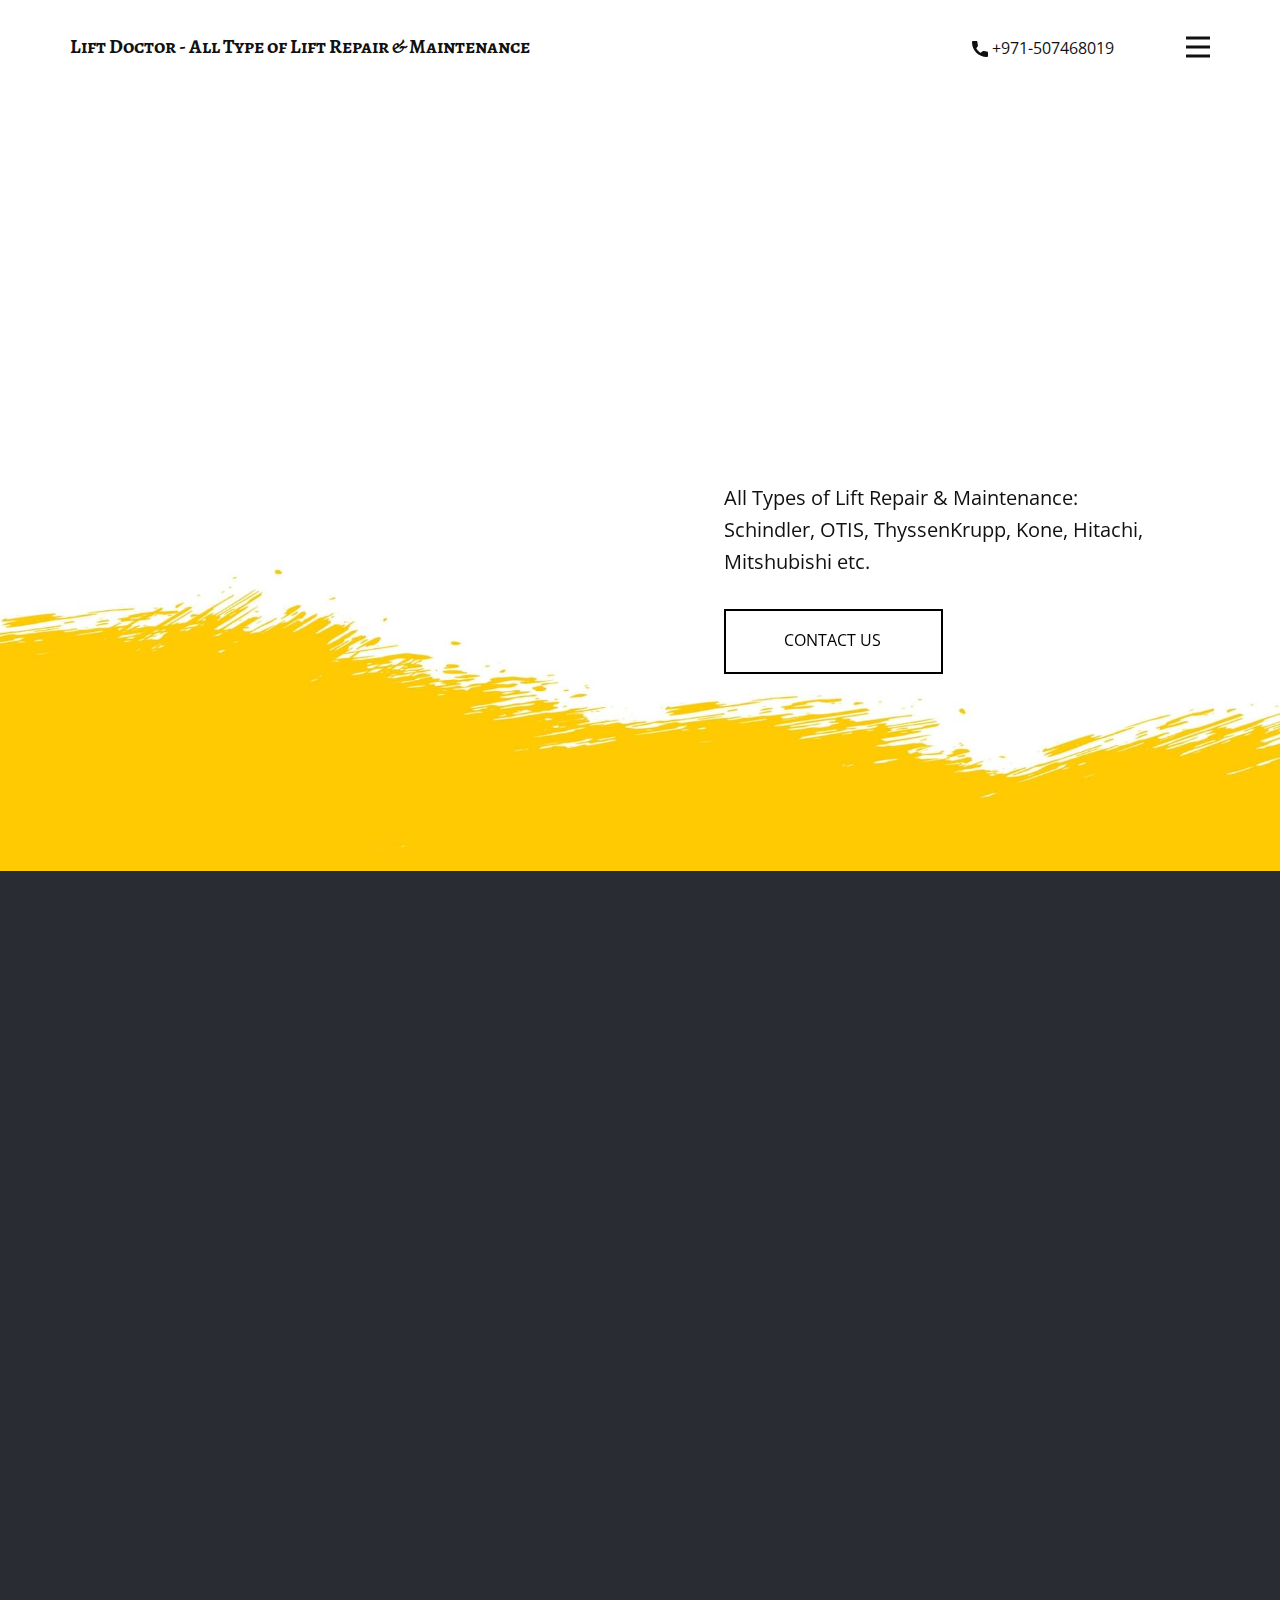
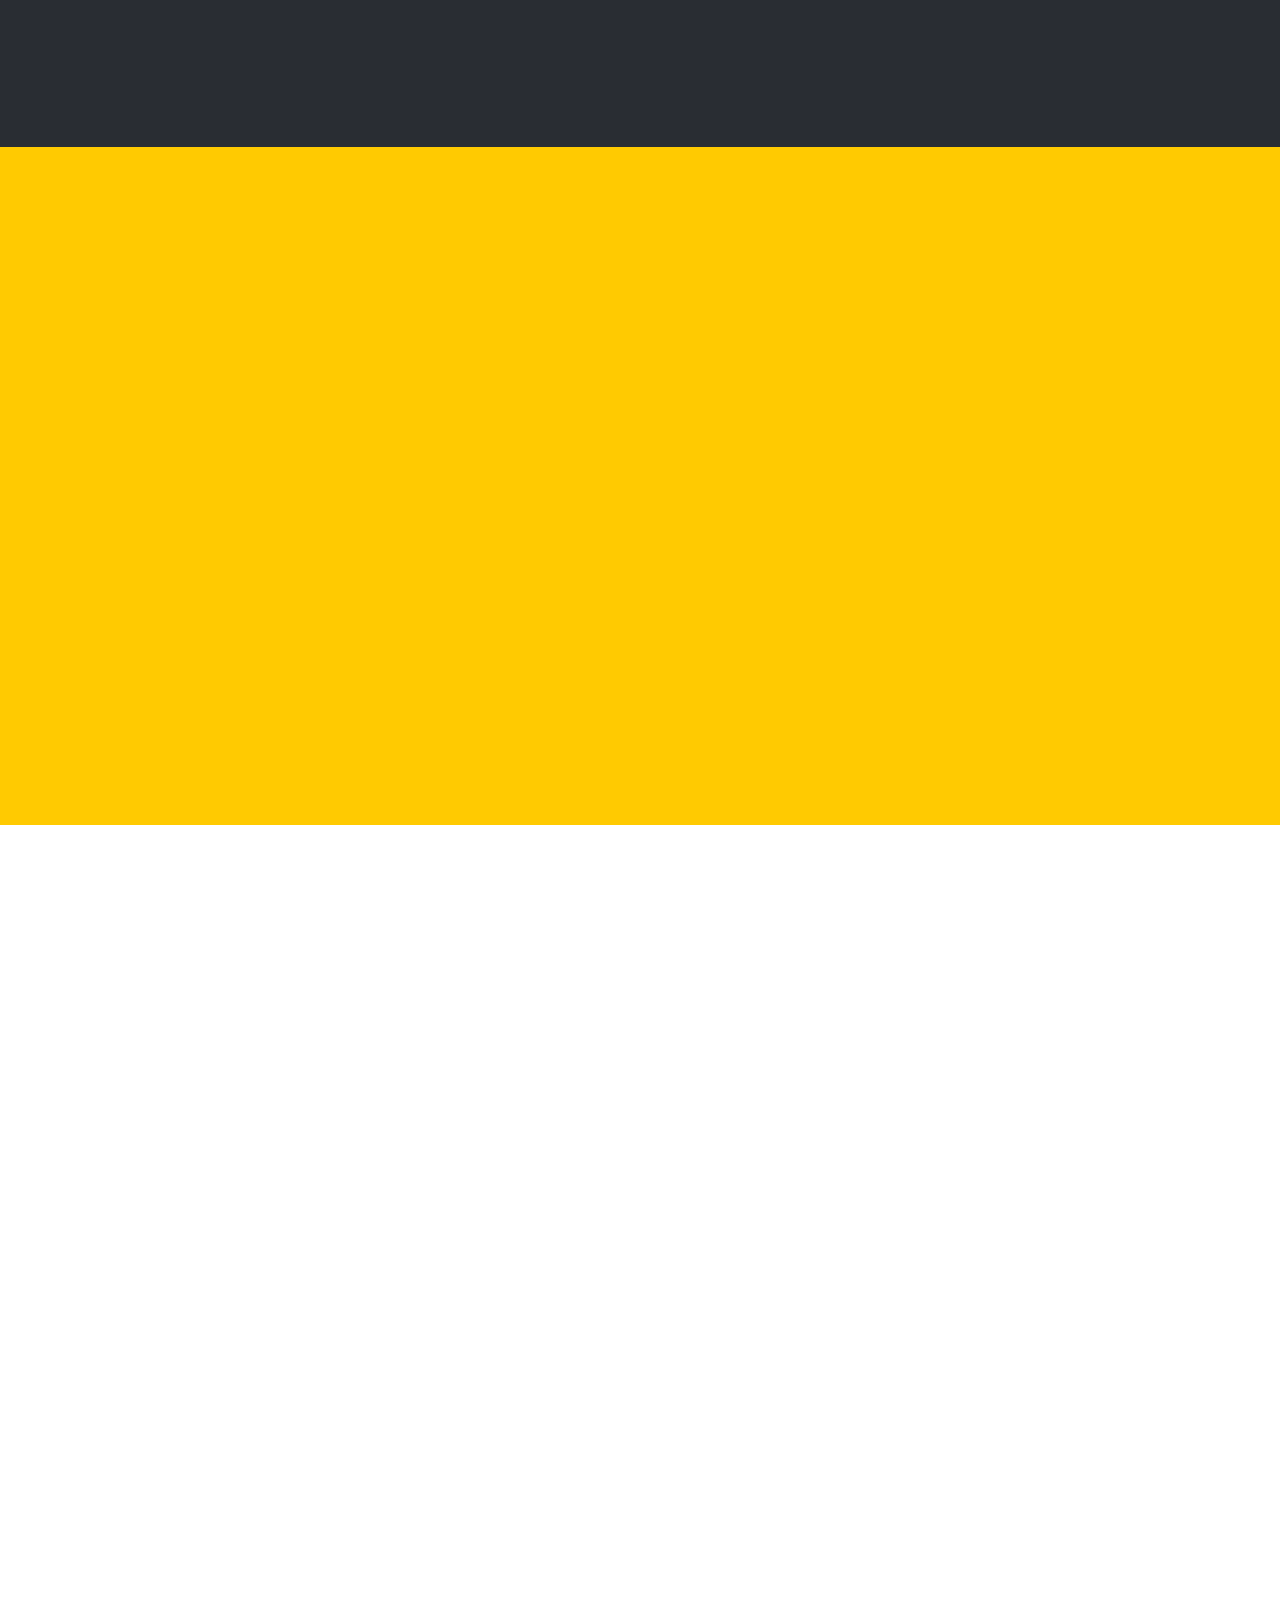
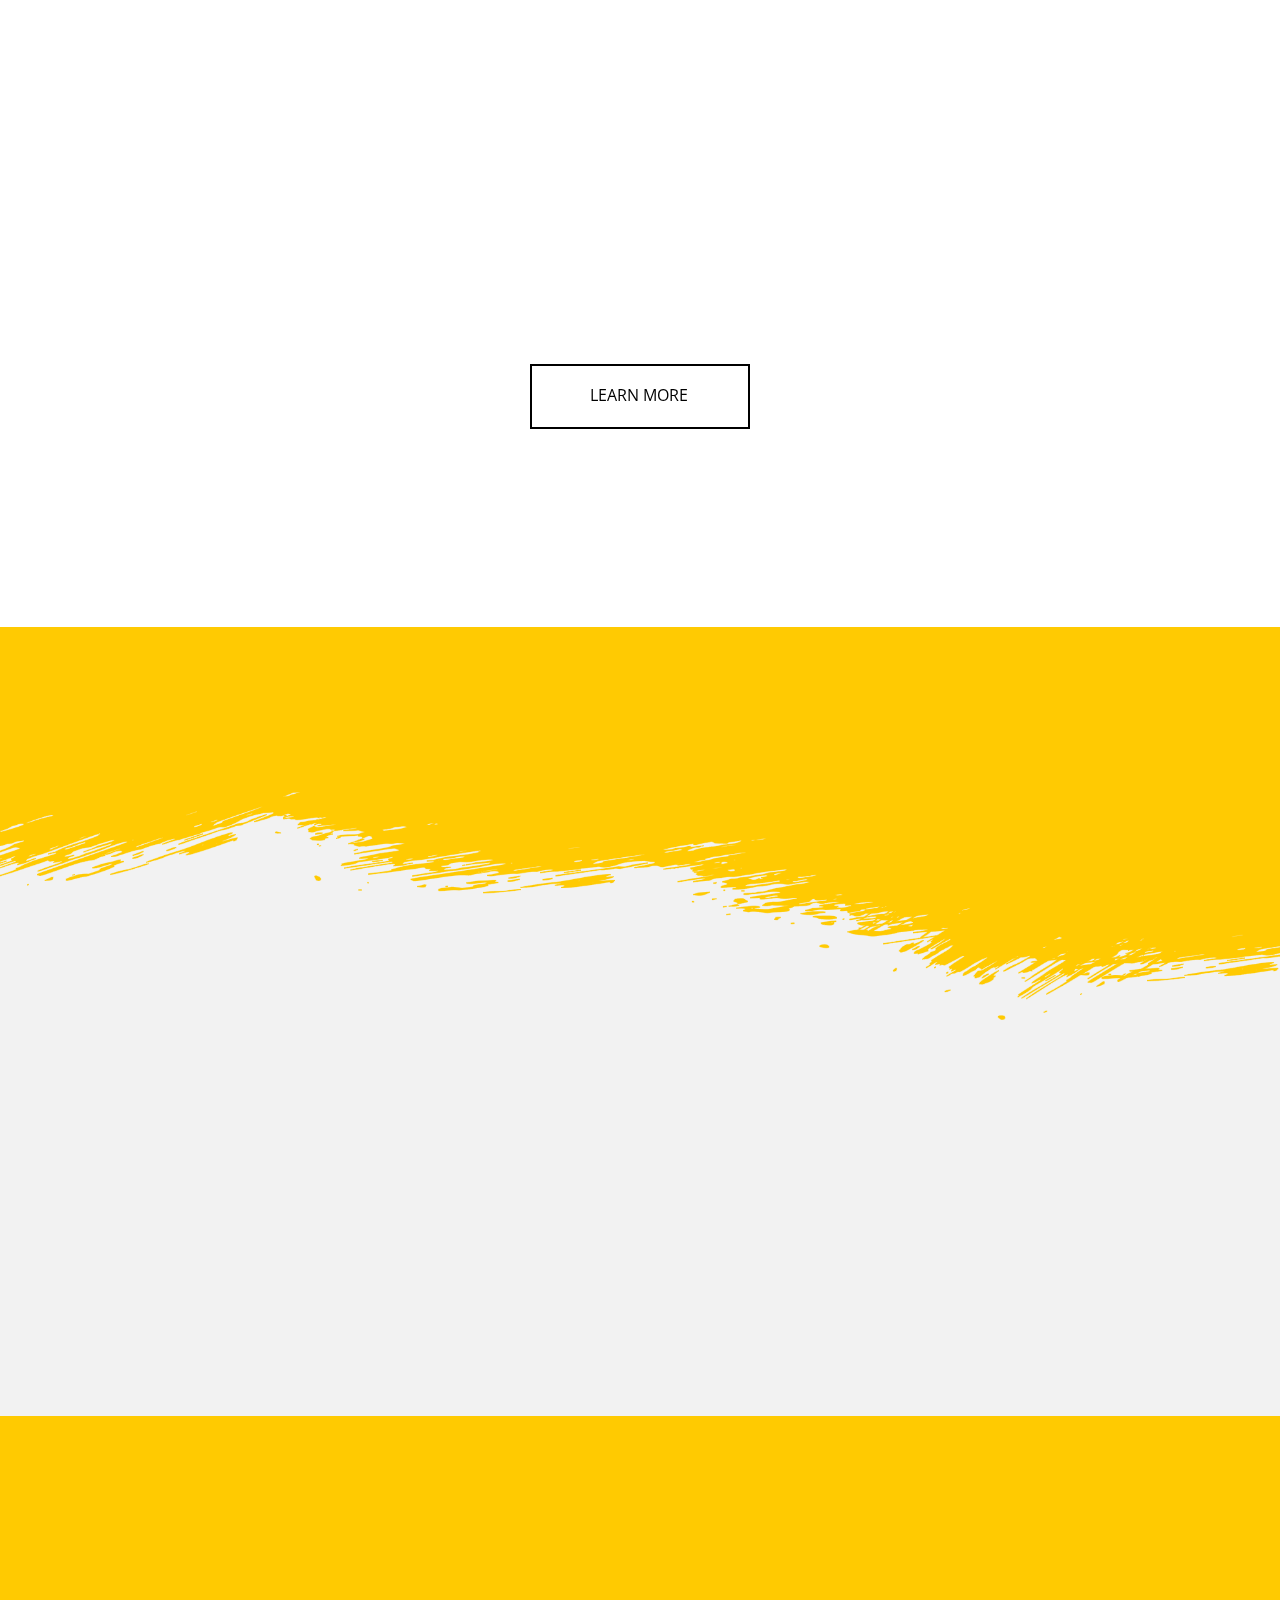
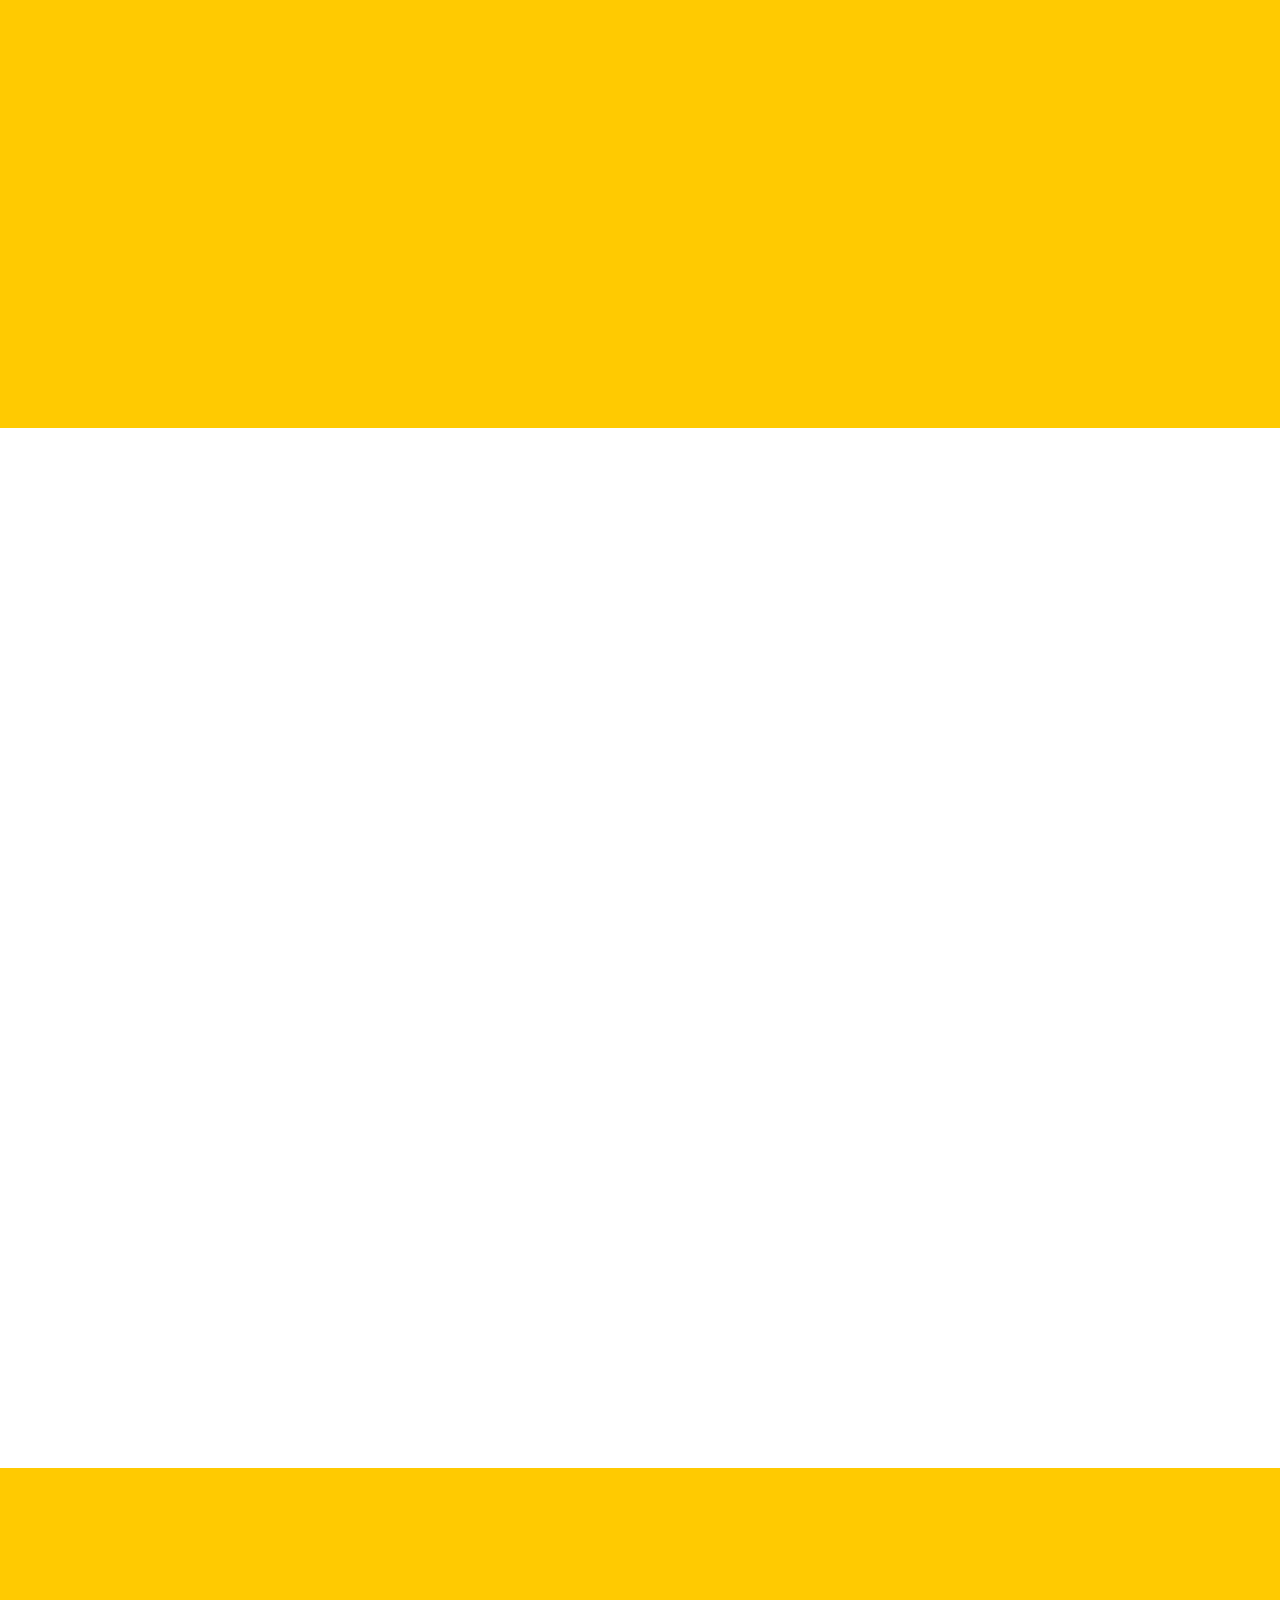
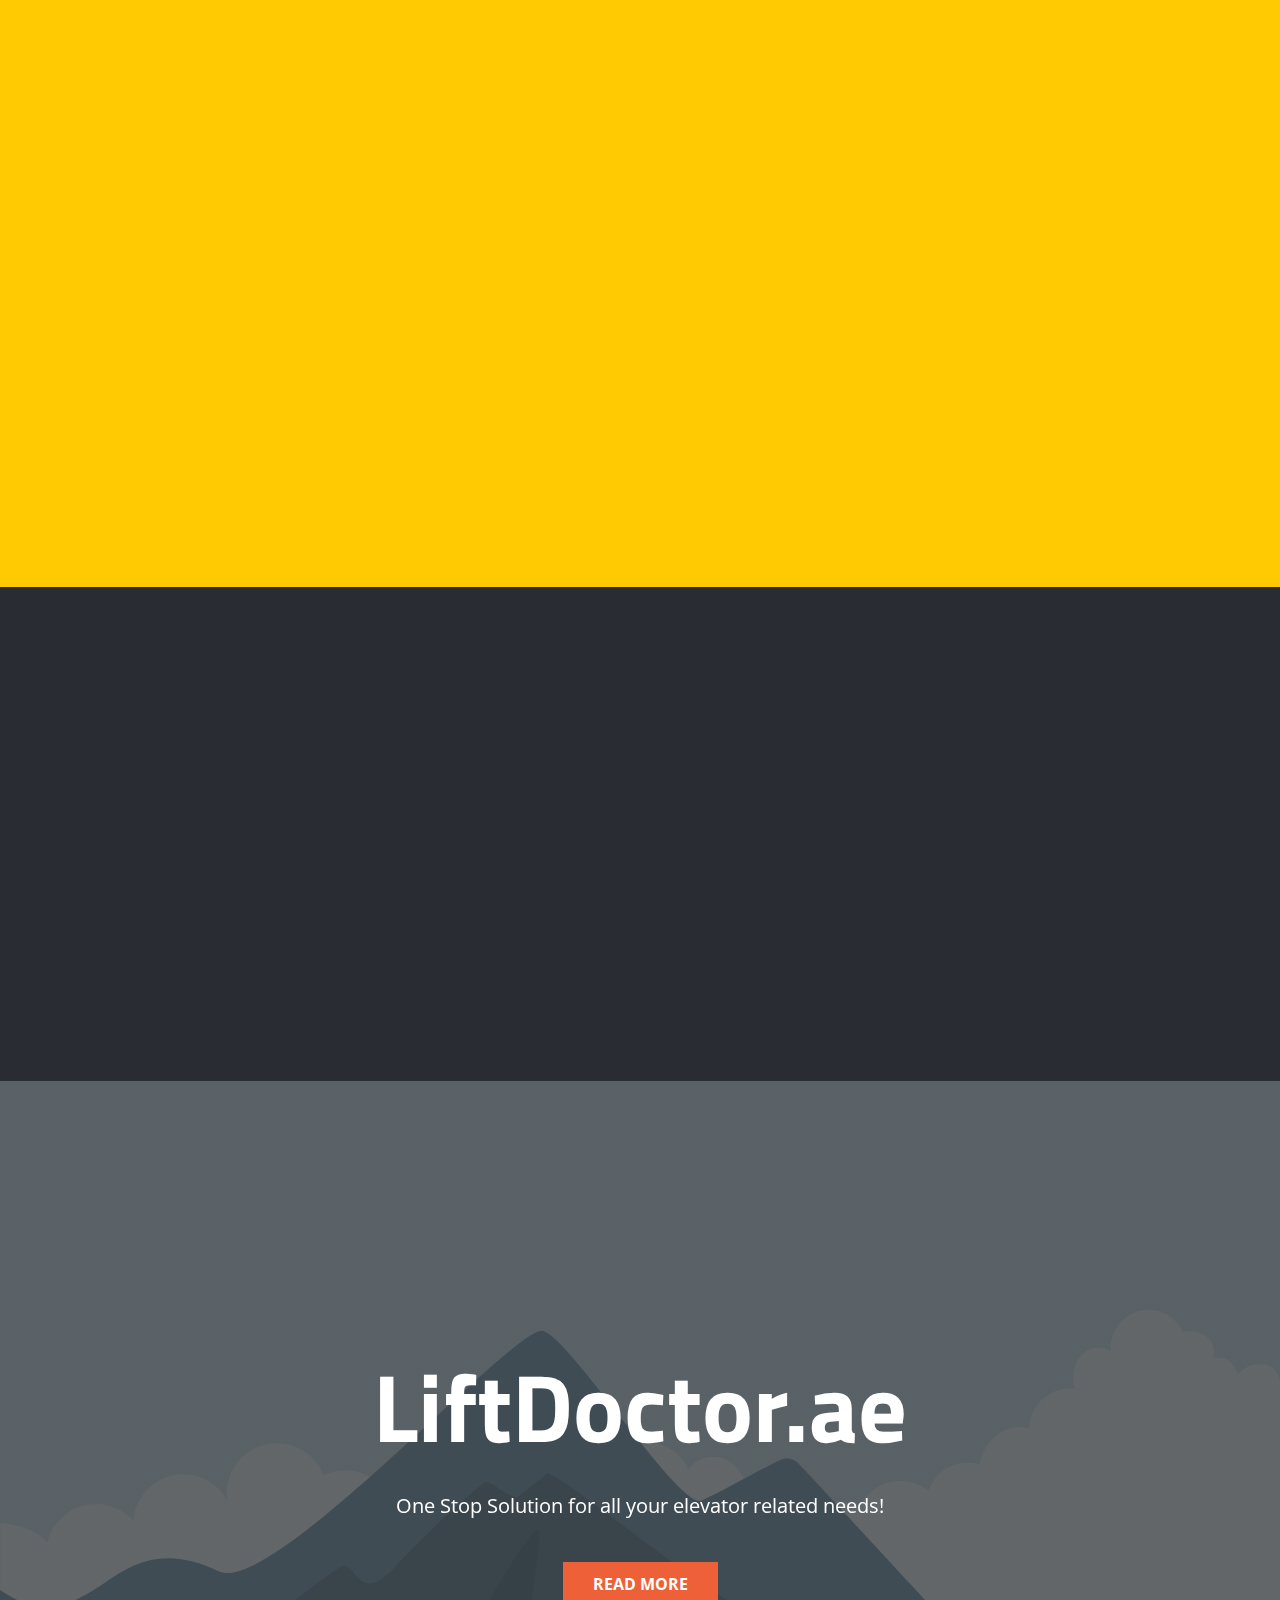
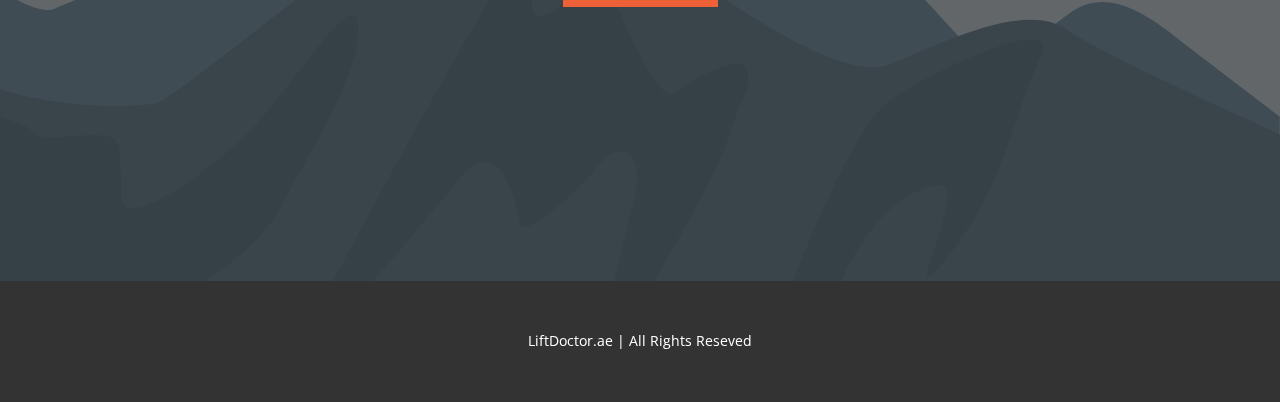
<file: Lift-Doctor.html>
<!DOCTYPE html>
<html style="font-size: 16px;" lang="en"><head>
    <meta name="viewport" content="width=device-width, initial-scale=1.0">
    <meta charset="utf-8">
    <meta name="keywords" content="Our Services">
    <meta name="description" content="">
    <title>Lift Doctor</title>
    <link rel="stylesheet" href="nicepage.css" media="screen">
<link rel="stylesheet" href="Lift-Doctor.css" media="screen">
    <script class="u-script" type="text/javascript" src="jquery-1.9.1.min.js" defer=""></script>
    <script class="u-script" type="text/javascript" src="nicepage.js" defer=""></script>
    <meta name="generator" content="Nicepage 5.10.13, nicepage.com">
    <meta name="referrer" content="origin">
    <link id="u-theme-google-font" rel="stylesheet" href="https://fonts.googleapis.com/css?family=Titillium+Web:200,200i,300,300i,400,400i,600,600i,700,700i,900|Open+Sans:300,300i,400,400i,500,500i,600,600i,700,700i,800,800i">
    <link id="u-page-google-font" rel="stylesheet" href="https://fonts.googleapis.com/css?family=Montserrat:100,100i,200,200i,300,300i,400,400i,500,500i,600,600i,700,700i,800,800i,900,900i|Alegreya+SC:400,400i,500,500i,700,700i,800,800i,900,900i">
    
    
    
    
    
    
    
    
    
    
    
    <script type="application/ld+json">{
		"@context": "http://schema.org",
		"@type": "Organization",
		"name": ""
}</script>
    <meta name="theme-color" content="#478ac9">
    <meta property="og:title" content="Lift Doctor">
    <meta property="og:type" content="website">
  <meta data-intl-tel-input-cdn-path="intlTelInput/"></head>
  <body class="u-body u-xl-mode" data-lang="en"><header class="u-clearfix u-header u-header" id="sec-8087"><div class="u-clearfix u-sheet u-valign-bottom-xs u-sheet-1">
        <p class="u-custom-font u-text u-text-default u-text-1">Lift Doctor - All Type of Lift Repair &amp; Maintenance</p>
        <nav class="u-menu u-menu-hamburger u-offcanvas u-menu-1" data-responsive-from="XL">
          <div class="menu-collapse" style="font-size: 1rem; letter-spacing: 0px; font-weight: 700; text-transform: uppercase;">
            <a class="u-button-style u-custom-active-border-color u-custom-border u-custom-border-color u-custom-borders u-custom-hover-border-color u-custom-left-right-menu-spacing u-custom-padding-bottom u-custom-text-active-color u-custom-text-color u-custom-text-hover-color u-custom-top-bottom-menu-spacing u-nav-link u-text-active-palette-1-base u-text-hover-palette-2-base" href="#">
              <svg class="u-svg-link" viewBox="0 0 24 24"><use xlink:href="#menu-hamburger"></use></svg>
              <svg class="u-svg-content" version="1.1" id="menu-hamburger" viewBox="0 0 16 16" x="0px" y="0px" xmlns:xlink="http://www.w3.org/1999/xlink" xmlns="http://www.w3.org/2000/svg"><g><rect y="1" width="16" height="2"></rect><rect y="7" width="16" height="2"></rect><rect y="13" width="16" height="2"></rect>
</g></svg>
            </a>
          </div>
          <div class="u-custom-menu u-nav-container">
            <ul class="u-nav u-spacing-2 u-unstyled u-nav-1"><li class="u-nav-item"><a class="u-border-2 u-border-active-palette-3-base u-border-hover-grey-25 u-button-style u-nav-link u-text-active-grey-90 u-text-grey-90 u-text-hover-grey-90" href="#" style="padding: 10px 20px;">Home</a>
</li></ul>
          </div>
          <div class="u-custom-menu u-nav-container-collapse">
            <div class="u-black u-container-style u-inner-container-layout u-opacity u-opacity-95 u-sidenav">
              <div class="u-inner-container-layout u-sidenav-overflow">
                <div class="u-menu-close"></div>
                <ul class="u-align-center u-nav u-popupmenu-items u-unstyled u-nav-2"><li class="u-nav-item"><a class="u-button-style u-nav-link" href="#">Home</a>
</li></ul>
              </div>
            </div>
            <div class="u-black u-menu-overlay u-opacity u-opacity-70"></div>
          </div>
        </nav>
        <a href="tel:+971-507468019" class="u-active-none u-bottom-left-radius-0 u-bottom-right-radius-0 u-btn u-btn-rectangle u-button-style u-hover-none u-none u-radius-0 u-top-left-radius-0 u-top-right-radius-0 u-btn-1"><span class="u-icon"><svg class="u-svg-content" viewBox="0 0 405.333 405.333" x="0px" y="0px" style="width: 1em; height: 1em;"><path d="M373.333,266.88c-25.003,0-49.493-3.904-72.704-11.563c-11.328-3.904-24.192-0.896-31.637,6.699l-46.016,34.752    c-52.8-28.181-86.592-61.952-114.389-114.368l33.813-44.928c8.512-8.512,11.563-20.971,7.915-32.64    C142.592,81.472,138.667,56.96,138.667,32c0-17.643-14.357-32-32-32H32C14.357,0,0,14.357,0,32    c0,205.845,167.488,373.333,373.333,373.333c17.643,0,32-14.357,32-32V298.88C405.333,281.237,390.976,266.88,373.333,266.88z"></path></svg></span>&nbsp;+971-507468019
        </a>
      </div></header>
    <section class="u-clearfix u-image u-section-1" id="carousel_58e9" data-image-width="1889" data-image-height="1080">
      <div class="u-clearfix u-sheet u-sheet-1">
        <div class="u-clearfix u-expanded-width u-gutter-30 u-layout-wrap u-layout-wrap-1">
          <div class="u-layout">
            <div class="u-layout-row">
              <div class="u-align-center-sm u-align-center-xs u-container-style u-image u-layout-cell u-left-cell u-size-30-md u-size-30-sm u-size-30-xs u-size-32-lg u-size-32-xl u-image-1" src="" data-animation-name="customAnimationIn" data-animation-duration="1500" data-animation-delay="0" data-image-width="727" data-image-height="555">
                <div class="u-container-layout u-valign-top-lg u-valign-top-md u-valign-top-sm u-valign-top-xs u-container-layout-1"></div>
              </div>
              <div class="u-align-left u-container-align-left u-container-style u-layout-cell u-right-cell u-size-28-lg u-size-28-xl u-size-30-md u-size-30-sm u-size-30-xs u-layout-cell-2" data-animation-name="lightSpeedIn" data-animation-duration="1500" data-animation-delay="250" data-animation-direction="">
                <div class="u-container-layout u-container-layout-2">
                  <h1 class="u-align-left u-custom-font u-font-montserrat u-text u-text-1" data-animation-name="customAnimationIn" data-animation-duration="1500" data-animation-delay="750">Lift Repair<br>Services
                  </h1>
                  <p class="u-align-left u-text u-text-2">All Types of Lift Repair &amp; Maintenance:<br>Schindler, OTIS, ThyssenKrupp, Kone, Hitachi,<br>Mitshubishi etc.
                  </p>
                  <a href="tel:+971- 507468019" class="u-active-black u-align-left u-border-2 u-border-active-black u-border-black u-border-hover-black u-border-radius-50 u-btn u-btn-round u-button-style u-hover-black u-none u-btn-1" data-animation-name="customAnimationIn" data-animation-duration="1250" data-animation-delay="500">contact us</a>
                </div>
              </div>
            </div>
          </div>
        </div>
      </div>
    </section>
    <section class="u-align-center u-clearfix u-container-align-center u-palette-5-dark-3 u-section-2" id="carousel_21e8">
      <div class="u-clearfix u-sheet u-sheet-1">
        <h2 class="u-align-center u-text u-text-1" data-animation-name="customAnimationIn" data-animation-duration="1500"> Why Choose Our Company For Your Lift Repairs?</h2>
        <p class="u-align-center u-text u-text-2" data-animation-name="customAnimationIn" data-animation-duration="1500" data-animation-delay="250"> With years of experience in the industry, our team of professionals possesses extensive knowledge and expertise in repairing and maintaining lifts of all types and brands.</p>
        <div class="u-expanded-width u-list u-list-1">
          <div class="u-repeater u-repeater-1">
            <div class="u-align-left u-container-align-center u-container-style u-list-item u-radius-20 u-repeater-item u-shape-round u-white u-list-item-1" data-animation-name="customAnimationIn" data-animation-duration="1500" data-animation-delay="500">
              <div class="u-container-layout u-similar-container u-container-layout-1">
                <div class="u-border-9 u-border-palette-3-base u-image u-image-circle u-image-1" alt="" data-image-width="848" data-image-height="1280" data-animation-name="customAnimationIn" data-animation-duration="1500" data-animation-delay="750"></div>
                <h4 class="u-align-center u-custom-font u-font-montserrat u-text u-text-3" data-animation-name="customAnimationIn" data-animation-duration="1500" data-animation-delay="750">Passenger Lift Repair<br>
                </h4>
                <p class="u-align-center u-text u-text-4"> We use high-quality materials, professional tools and supplies, and attention to detail not found in most home improvement companies. From small jobs to large ones, you can rely on the experience. </p>
              </div>
            </div>
            <div class="u-align-left u-container-align-center u-container-style u-list-item u-radius-20 u-repeater-item u-shape-round u-video-cover u-white u-list-item-2" data-animation-name="customAnimationIn" data-animation-duration="1500" data-animation-delay="500">
              <div class="u-container-layout u-similar-container u-container-layout-2">
                <div class="u-border-9 u-border-palette-3-base u-image u-image-circle u-image-2" alt="" data-image-width="1000" data-image-height="1000" data-animation-name="customAnimationIn" data-animation-duration="1500" data-animation-delay="750"></div>
                <h4 class="u-align-center u-custom-font u-font-montserrat u-text u-text-5" data-animation-name="customAnimationIn" data-animation-duration="1500" data-animation-delay="750">Goods Lift&nbsp;Repair<br>
                </h4>
                <p class="u-align-center u-text u-text-6"> Our repair experts are professionals with an average of 10 years of trade experience. While you'll find that each of our repair pros behave and communicate professionally.</p>
              </div>
            </div>
            <div class="u-align-left u-container-align-center u-container-style u-list-item u-radius-20 u-repeater-item u-shape-round u-video-cover u-white u-list-item-3" data-animation-name="customAnimationIn" data-animation-duration="1500" data-animation-delay="500">
              <div class="u-container-layout u-similar-container u-container-layout-3">
                <div class="u-border-9 u-border-palette-3-base u-image u-image-circle u-image-3" alt="" data-image-width="1280" data-image-height="851" data-animation-name="customAnimationIn" data-animation-duration="1500" data-animation-delay="750"></div>
                <h4 class="u-align-center u-custom-font u-font-montserrat u-text u-text-7" data-animation-name="customAnimationIn" data-animation-duration="1500" data-animation-delay="750">Capsule lifts&nbsp;Repair</h4>
                <p class="u-align-center u-text u-text-8">You don't have to pay the most to get great work. Because each home repair project is unique, we create a customized plan that fits each customers' specific needs and expectations.</p>
              </div>
            </div>
            <div class="u-align-left u-container-align-center u-container-style u-list-item u-radius-20 u-repeater-item u-shape-round u-video-cover u-white u-list-item-4" data-animation-name="customAnimationIn" data-animation-duration="1500" data-animation-delay="500">
              <div class="u-container-layout u-similar-container u-container-layout-4">
                <div class="u-border-9 u-border-palette-3-base u-image u-image-circle u-image-4" alt="" data-image-width="889" data-image-height="945" data-animation-name="customAnimationIn" data-animation-duration="1500" data-animation-delay="750"></div>
                <h4 class="u-align-center u-custom-font u-font-montserrat u-text u-text-9" data-animation-name="customAnimationIn" data-animation-duration="1500" data-animation-delay="750">Home Lifts&nbsp;Repair</h4>
                <p class="u-align-center u-text u-text-10"> We see this as an opportunity to save our customers time, energy, and frustration. Our customers also appreciate the timely communication we provide regarding their questions and concerns.</p>
              </div>
            </div>
          </div>
        </div>
      </div>
    </section>
    <section class="u-align-center u-clearfix u-palette-3-base u-valign-middle u-section-3" id="carousel_ec6f">
      <div class="u-clearfix u-gutter-0 u-layout-wrap u-layout-wrap-1">
        <div class="u-gutter-0 u-layout">
          <div class="u-layout-row">
            <div class="u-container-style u-image u-layout-cell u-shape-rectangle u-size-33-lg u-size-38-xl u-size-60-md u-size-60-sm u-size-60-xs u-image-1" data-image-width="1295" data-image-height="1080" data-animation-name="customAnimationIn" data-animation-duration="1500">
              <div class="u-container-layout u-container-layout-1"></div>
            </div>
            <div class="u-container-align-left-lg u-container-align-left-xl u-container-style u-layout-cell u-shape-rectangle u-size-22-xl u-size-27-lg u-size-60-md u-size-60-sm u-size-60-xs u-layout-cell-2" data-animation-name="customAnimationIn" data-animation-duration="1500" data-animation-delay="500">
              <div class="u-container-layout u-container-layout-2">
                <h2 class="u-align-left u-text u-text-1" data-animation-name="customAnimationIn" data-animation-duration="1500" data-animation-delay="500">Who are LiftDoctor.ae?</h2>
                <ul class="u-align-left u-custom-list u-text u-text-2">One Stop Solution for all your Lift Repair Needs. <div>
                    <br>
                  </div>
                  <div>&nbsp;Expertise and Experience: With years of experience in the industry, our team of professionals possesses extensive knowledge and expertise in repairing and maintaining lifts of all types and brands. We have successfully handled projects for a wide range of clients, including shopping malls, hospitals, hotels, and residential buildings. </div>
                </ul>
              </div>
            </div>
          </div>
        </div>
      </div>
    </section>
    <section class="u-align-left u-clearfix u-container-align-center u-section-4" id="carousel_39d7">
      <div class="u-clearfix u-sheet u-valign-middle u-sheet-1">
        <h2 class="u-align-center u-text u-text-1" data-animation-name="customAnimationIn" data-animation-duration="1750">Why LiftDoctor.ae?</h2>
        <div class="u-expanded-width u-list u-list-1">
          <div class="u-repeater u-repeater-1">
            <div class="u-align-left u-border-7 u-border-no-bottom u-border-no-left u-border-no-right u-border-palette-3-base u-container-style u-list-item u-repeater-item u-shape-rectangle u-list-item-1" data-animation-name="customAnimationIn" data-animation-duration="1500" data-animation-delay="500">
              <div class="u-container-layout u-similar-container u-container-layout-1"><span class="u-file-icon u-icon u-text-palette-3-base u-icon-1"><img src="images/481037-c757008b.png" alt=""></span>
                <h5 class="u-text u-text-2" data-animation-name="customAnimationIn" data-animation-duration="1500" data-animation-delay="250"> Comprehensive Services: </h5>
                <p class="u-text u-text-3">LiftDoctor.ae offers a comprehensive range of lift repair and maintenance services tailored to meet your specific requirements. From routine maintenance and inspections to emergency repairs and modernization, we cover all aspects of lift care. Our proactive approach ensures that potential issues are identified and resolved before they become major problems. </p>
              </div>
            </div>
            <div class="u-align-left u-border-7 u-border-no-bottom u-border-no-left u-border-no-right u-border-palette-3-base u-container-style u-list-item u-repeater-item u-shape-rectangle u-list-item-2" data-animation-name="customAnimationIn" data-animation-duration="1500" data-animation-delay="500">
              <div class="u-container-layout u-similar-container u-container-layout-2"><span class="u-file-icon u-icon u-text-palette-3-base u-icon-2"><img src="images/481037-c757008b.png" alt=""></span>
                <h5 class="u-text u-text-4" data-animation-name="customAnimationIn" data-animation-duration="1500" data-animation-delay="250"> Timely and Efficient Service: </h5>
                <p class="u-text u-text-5">We understand the importance of minimal downtime for your lifts. Our technicians are equipped with the latest tools and technology to provide prompt and efficient service. Whether it's a minor repair or a major overhaul, we strive to complete the work quickly without compromising on quality. </p>
              </div>
            </div>
            <div class="u-align-left u-border-7 u-border-no-bottom u-border-no-left u-border-no-right u-border-palette-3-base u-container-style u-list-item u-repeater-item u-shape-rectangle u-list-item-3" data-animation-name="customAnimationIn" data-animation-duration="1500" data-animation-delay="500">
              <div class="u-container-layout u-similar-container u-container-layout-3"><span class="u-file-icon u-icon u-text-palette-3-base u-icon-3"><img src="images/481037-c757008b.png" alt=""></span>
                <h5 class="u-text u-text-6" data-animation-name="customAnimationIn" data-animation-duration="1500" data-animation-delay="250"> Safety First:</h5>
                <p class="u-text u-text-7"> Safety is our utmost priority. We adhere to strict industry standards and regulations to ensure that your lifts are safe for both passengers and technicians. Our team undergoes regular training to stay updated on the latest safety practices and procedures. </p>
              </div>
            </div>
            <div class="u-align-left u-border-7 u-border-no-bottom u-border-no-left u-border-no-right u-border-palette-3-base u-container-style u-list-item u-repeater-item u-shape-rectangle u-list-item-4" data-animation-name="customAnimationIn" data-animation-duration="1500" data-animation-delay="500">
              <div class="u-container-layout u-similar-container u-container-layout-4"><span class="u-file-icon u-icon u-text-palette-3-base u-icon-4"><img src="images/481037-c757008b.png" alt=""></span>
                <h5 class="u-text u-text-8" data-animation-name="customAnimationIn" data-animation-duration="1500" data-animation-delay="250"> Cost-effective Solutions: </h5>
                <p class="u-text u-text-9">At LiftDoctor.ae, we believe in delivering value for money. We offer competitive pricing without compromising on the quality of our services. Our transparent pricing policy ensures that you receive fair and honest quotes for all your lift repair and maintenance needs. </p>
              </div>
            </div>
            <div class="u-align-left u-border-7 u-border-no-bottom u-border-no-left u-border-no-right u-border-palette-3-base u-container-style u-list-item u-repeater-item u-shape-rectangle u-list-item-5" data-animation-name="customAnimationIn" data-animation-duration="1500" data-animation-delay="500">
              <div class="u-container-layout u-similar-container u-container-layout-5"><span class="u-file-icon u-icon u-text-palette-3-base u-icon-5"><img src="images/481037-c757008b.png" alt=""></span>
                <h5 class="u-text u-text-10" data-animation-name="customAnimationIn" data-animation-duration="1500" data-animation-delay="250"> Customer Satisfaction: </h5>
                <p class="u-text u-text-11">We take pride in our commitment to customer satisfaction. Our friendly and professional team is dedicated to understanding your specific requirements and providing tailored solutions. We strive to build long-term relationships with our clients based on trust, reliability, and exceptional service. </p>
              </div>
            </div>
            <div class="u-align-left u-border-7 u-border-no-bottom u-border-no-left u-border-no-right u-border-palette-3-base u-container-style u-list-item u-repeater-item u-shape-rectangle u-list-item-6" data-animation-name="customAnimationIn" data-animation-duration="1500" data-animation-delay="500">
              <div class="u-container-layout u-similar-container u-container-layout-6"><span class="u-file-icon u-icon u-text-palette-3-base u-icon-6"><img src="images/481037-c757008b.png" alt=""></span>
                <h5 class="u-text u-text-12" data-animation-name="customAnimationIn" data-animation-duration="1500" data-animation-delay="250">Best-in-Class</h5>
                <p class="u-text u-text-13">LiftDoctor.ae offers best in class services for all types of lifts. We caters all the brands such as OTIS, Kone, Schindler, ThyssenKrupp, Hitachi, Toshiba, Mitshubishi etc.</p>
              </div>
            </div>
          </div>
        </div>
        <a href="https://liftdoctor.ae" class="u-active-black u-align-center u-border-2 u-border-active-black u-border-black u-border-hover-black u-border-radius-50 u-btn u-btn-round u-button-style u-hover-black u-none u-btn-1">Learn More</a>
      </div>
    </section>
    <section class="u-align-center u-clearfix u-grey-5 u-section-5" id="sec-742b">
      <div class="u-container-align-center u-container-style u-expanded-width-lg u-expanded-width-md u-expanded-width-sm u-expanded-width-xl u-group u-image u-image-1" data-image-width="1980" data-image-height="1132">
        <div class="u-container-layout u-container-layout-1">
          <h2 class="u-align-center u-text u-text-1" data-animation-name="customAnimationIn" data-animation-duration="1500">Our Services</h2>
        </div>
      </div>
      <div class="u-list u-list-1">
        <div class="u-repeater u-repeater-1">
          <div class="u-align-left u-container-style u-list-item u-radius-20 u-repeater-item u-shape-round u-white u-list-item-1" data-animation-name="customAnimationIn" data-animation-duration="1500">
            <div class="u-container-layout u-similar-container u-container-layout-2"><span class="u-file-icon u-icon u-icon-circle u-palette-3-base u-icon-1" data-animation-name="customAnimationIn" data-animation-duration="1500" data-animation-delay="500"><img src="images/1107201-e9a29c3d.png" alt=""></span>
              <h4 class="u-custom-font u-font-montserrat u-text u-text-2"> Lift Maintenance</h4>
              <p class="u-text u-text-3">Regular maintenance is essential to keep your lifts operating smoothly and to prevent unexpected breakdowns. Our maintenance programs include comprehensive inspections, lubrication, adjustments, and proactive component replacements </p>
              <a href="https://liftdoctor.ae" class="u-border-1 u-border-active-black u-border-hover-black u-border-no-left u-border-no-right u-border-no-top u-border-palette-3-base u-bottom-left-radius-0 u-bottom-right-radius-0 u-btn u-button-style u-none u-radius-0 u-text-active-black u-text-body-color u-text-hover-black u-top-left-radius-0 u-top-right-radius-0 u-btn-1">more</a>
            </div>
          </div>
          <div class="u-align-left u-container-style u-list-item u-radius-20 u-repeater-item u-shape-round u-video-cover u-white u-list-item-2" data-animation-name="customAnimationIn" data-animation-duration="1500">
            <div class="u-container-layout u-similar-container u-container-layout-3"><span class="u-file-icon u-icon u-icon-circle u-palette-3-base u-icon-2" data-animation-name="customAnimationIn" data-animation-duration="1500" data-animation-delay="500"><img src="images/422315-41c69177.png" alt=""></span>
              <h4 class="u-custom-font u-font-montserrat u-text u-text-4"> Lift Repairs</h4>
              <p class="u-text u-text-5">Our skilled technicians are trained to diagnose and repair a wide range of lift issues promptly. From malfunctioning doors and control systems to motor and hydraulic problems, we have the expertise to get your lifts back in optimal working condition. </p>
              <a href="https://liftdoctor.ae" class="u-border-1 u-border-active-black u-border-hover-black u-border-no-left u-border-no-right u-border-no-top u-border-palette-3-base u-bottom-left-radius-0 u-bottom-right-radius-0 u-btn u-button-style u-none u-radius-0 u-text-active-black u-text-body-color u-text-hover-black u-top-left-radius-0 u-top-right-radius-0 u-btn-2">more</a>
            </div>
          </div>
          <div class="u-align-left u-container-style u-list-item u-radius-20 u-repeater-item u-shape-round u-video-cover u-white u-list-item-3" data-animation-name="customAnimationIn" data-animation-duration="1500">
            <div class="u-container-layout u-similar-container u-container-layout-4"><span class="u-file-icon u-icon u-icon-circle u-palette-3-base u-icon-3" data-animation-name="customAnimationIn" data-animation-duration="1500" data-animation-delay="500"><img src="images/5035738-b8cf2e83.png" alt=""></span>
              <h4 class="u-custom-font u-font-montserrat u-text u-text-6"> Lift Modernization</h4>
              <p class="u-text u-text-7">If your lifts are outdated or experiencing frequent issues, our lift modernization services can help. We can upgrade various components, such as control systems, drives, and aesthetics, to improve performance, energy efficiency, and aesthetics. </p>
              <a href="https://liftdoctor.ae" class="u-border-1 u-border-active-black u-border-hover-black u-border-no-left u-border-no-right u-border-no-top u-border-palette-3-base u-bottom-left-radius-0 u-bottom-right-radius-0 u-btn u-button-style u-none u-radius-0 u-text-active-black u-text-body-color u-text-hover-black u-top-left-radius-0 u-top-right-radius-0 u-btn-3">more</a>
            </div>
          </div>
          <div class="u-align-left u-container-style u-list-item u-radius-20 u-repeater-item u-shape-round u-video-cover u-white u-list-item-4" data-animation-name="customAnimationIn" data-animation-duration="1500">
            <div class="u-container-layout u-similar-container u-container-layout-5"><span class="u-file-icon u-icon u-icon-circle u-palette-3-base u-icon-4" data-animation-name="customAnimationIn" data-animation-duration="1500" data-animation-delay="500"><img src="images/7315554-2b85bfeb.png" alt=""></span>
              <h4 class="u-custom-font u-font-montserrat u-text u-text-8"> Emergency Services</h4>
              <p class="u-text u-text-9">We understand that lift breakdowns can occur at any time. Our 24/7 emergency repair services ensure that our technicians are available round the clock to quickly respond to your urgent repair needs. </p>
              <a href="https://liftdoctor.ae" class="u-border-1 u-border-active-black u-border-hover-black u-border-no-left u-border-no-right u-border-no-top u-border-palette-3-base u-bottom-left-radius-0 u-bottom-right-radius-0 u-btn u-button-style u-none u-radius-0 u-text-active-black u-text-body-color u-text-hover-black u-top-left-radius-0 u-top-right-radius-0 u-btn-4">more</a>
            </div>
          </div>
        </div>
      </div>
      
      
      
      
    </section>
    <section class="u-align-center u-clearfix u-palette-3-base u-valign-middle u-section-6" id="carousel_6ea1">
      <div class="u-clearfix u-gutter-0 u-layout-wrap u-layout-wrap-1">
        <div class="u-gutter-0 u-layout">
          <div class="u-layout-row">
            <div class="u-align-left u-container-style u-layout-cell u-size-27-lg u-size-27-xl u-size-60-md u-size-60-sm u-size-60-xs u-layout-cell-1" data-animation-name="customAnimationIn" data-animation-duration="1500" data-animation-delay="500">
              <div class="u-container-layout u-valign-middle u-container-layout-1">
                <h2 class="u-align-left u-text u-text-1">LiftDoctor.ae</h2>
                <ul class="u-align-left u-custom-list u-text u-text-2"> At LiftDoctor.ae, we understand the importance of keeping your elevators running smoothly and efficiently. As a leading lift repair and maintenance company in Dubai, we are dedicated to providing exceptional services to ensure the safety and reliability of your lifts. Whether you own a commercial building, residential complex, or industrial facility, our team of highly skilled technicians is here to serve you. </ul>
                <a href="liftdoctor.ae" class="u-active-black u-align-left u-border-2 u-border-active-black u-border-black u-border-hover-black u-border-radius-50 u-btn u-button-style u-hover-black u-none u-btn-1" data-animation-name="customAnimationIn" data-animation-duration="1250" data-animation-delay="500">Learn more</a>
              </div>
            </div>
            <div class="u-container-align-center u-container-style u-image u-layout-cell u-shape-rectangle u-size-33-lg u-size-33-xl u-size-60-md u-size-60-sm u-size-60-xs u-image-1" data-image-width="1371" data-image-height="1080" data-animation-name="customAnimationIn" data-animation-duration="1500">
              <div class="u-container-layout u-valign-middle u-container-layout-2"></div>
            </div>
          </div>
        </div>
      </div>
    </section>
    <section class="u-clearfix u-container-align-center u-section-7" id="sec-1301">
      <div class="u-clearfix u-sheet u-sheet-1">
        <h2 class="u-align-center u-text u-text-1" data-animation-name="customAnimationIn" data-animation-duration="1500"> Send us a message</h2>
        <div class="u-expanded-width u-list u-list-1">
          <div class="u-repeater u-repeater-1">
            <div class="u-container-align-center-sm u-container-align-center-xs u-container-style u-list-item u-repeater-item u-list-item-1" data-animation-name="customAnimationIn" data-animation-duration="1500" data-animation-delay="250">
              <div class="u-container-layout u-similar-container u-container-layout-1">
                <img alt="" class="u-expanded-width u-image u-image-default u-image-1" data-image-width="626" data-image-height="418" src="images/rf.jpg">
                <h3 class="u-align-center-sm u-align-center-xs u-text u-text-default u-text-2"> Send us a message</h3>
                <p class="u-align-center-sm u-align-center-xs u-text u-text-3"> Email us using our simple form and we'll respond within 10 working days.</p>
                <a href="https://wa.me/+971507468019" class="u-active-black u-align-center-sm u-align-center-xs u-align-left-lg u-align-left-md u-align-left-xl u-border-2 u-border-active-black u-border-hover-black u-border-palette-3-base u-border-radius-50 u-btn u-button-style u-hover-black u-palette-3-base u-btn-1" data-animation-name="customAnimationIn" data-animation-duration="1250" data-animation-delay="500" target="_blank"> Send us a message </a>
              </div>
            </div>
            <div class="u-container-align-center-sm u-container-align-center-xs u-container-style u-list-item u-repeater-item u-list-item-2" data-animation-name="customAnimationIn" data-animation-duration="1500" data-animation-delay="250">
              <div class="u-container-layout u-similar-container u-container-layout-2">
                <img alt="" class="u-expanded-width u-image u-image-default u-image-2" data-image-width="626" data-image-height="418" src="images/rtr.jpg">
                <h3 class="u-align-center-sm u-align-center-xs u-text u-text-default u-text-4"> Make a complaint</h3>
                <p class="u-align-center-sm u-align-center-xs u-text u-text-5"> If you're not happy with the service you've received from Our Company, call us or send us an email and let us know.</p>
                <a href="https://wa.me/+971507468019" class="u-active-black u-align-center-sm u-align-center-xs u-align-left-lg u-align-left-md u-align-left-xl u-border-2 u-border-active-black u-border-hover-black u-border-palette-3-base u-border-radius-50 u-btn u-button-style u-hover-black u-palette-3-base u-btn-2" data-animation-name="customAnimationIn" data-animation-duration="1250" data-animation-delay="500" target="_blank"> Make a complaint</a>
              </div>
            </div>
          </div>
        </div>
        <div class="u-align-center u-border-1 u-border-grey-15 u-line u-line-horizontal u-line-1" data-animation-name="customAnimationIn" data-animation-duration="1500" data-animation-delay="500"></div>
      </div>
    </section>
    <section class="u-clearfix u-palette-3-base u-valign-middle-lg u-valign-middle-md u-valign-middle-sm u-valign-middle-xs u-section-8" id="sec-421c">
      <div class="u-clearfix u-expanded-width u-layout-wrap u-layout-wrap-1">
        <div class="u-layout">
          <div class="u-layout-row">
            <div class="u-container-align-left-xl u-container-style u-layout-cell u-size-24-xl u-size-26-lg u-size-60-md u-size-60-sm u-size-60-xs u-white u-layout-cell-1" data-animation-name="customAnimationIn" data-animation-duration="1500" data-animation-delay="500">
              <div class="u-container-layout u-container-layout-1">
                <h2 class="u-align-left u-text u-text-1" data-animation-name="customAnimationIn" data-animation-duration="1500" data-animation-delay="500"> Meet Your Lift Service Experts</h2>
                <div class="u-expanded-width-lg u-expanded-width-md u-expanded-width-sm u-expanded-width-xs u-list u-list-1">
                  <div class="u-repeater u-repeater-1">
                    <div class="u-align-left u-container-align-left u-container-style u-list-item u-repeater-item">
                      <div class="u-container-layout u-similar-container u-valign-middle u-container-layout-2"><span class="u-align-left u-file-icon u-icon u-icon-1"><img src="images/9434040.png" alt=""></span>
                        <h5 class="u-align-left u-custom-font u-font-montserrat u-text u-text-2">All Types of Lift Repair</h5>
                      </div>
                    </div>
                    <div class="u-align-left u-container-align-left u-container-style u-list-item u-repeater-item">
                      <div class="u-container-layout u-similar-container u-valign-middle u-container-layout-3"><span class="u-align-left u-file-icon u-icon u-icon-2"><img src="images/9434040.png" alt=""></span>
                        <h5 class="u-align-left u-custom-font u-font-montserrat u-text u-text-3"> Emergency Repair</h5>
                      </div>
                    </div>
                    <div class="u-align-left u-container-align-left u-container-style u-list-item u-repeater-item">
                      <div class="u-container-layout u-similar-container u-valign-middle u-container-layout-4"><span class="u-align-left u-file-icon u-icon u-icon-3"><img src="images/9434040.png" alt=""></span>
                        <h5 class="u-align-left u-custom-font u-font-montserrat u-text u-text-4">Lift Safety Audit</h5>
                      </div>
                    </div>
                    <div class="u-align-left u-container-align-left u-container-style u-list-item u-repeater-item">
                      <div class="u-container-layout u-similar-container u-valign-middle u-container-layout-5"><span class="u-align-left u-file-icon u-icon u-icon-4"><img src="images/9434040.png" alt=""></span>
                        <h5 class="u-align-left u-custom-font u-font-montserrat u-text u-text-5">Lift Modernization</h5>
                      </div>
                    </div>
                    <div class="u-align-left u-container-align-left u-container-style u-list-item u-repeater-item">
                      <div class="u-container-layout u-similar-container u-valign-middle u-container-layout-6"><span class="u-align-left u-file-icon u-icon u-icon-5"><img src="images/9434040.png" alt=""></span>
                        <h5 class="u-align-left u-custom-font u-font-montserrat u-text u-text-6">Experienced Technicians</h5>
                      </div>
                    </div>
                  </div>
                </div>
                <a href="www.liftdoctor.ae" class="u-active-black u-align-left u-border-2 u-border-active-black u-border-black u-border-hover-black u-border-radius-50 u-btn u-button-style u-hover-black u-none u-btn-1" data-animation-name="customAnimationIn" data-animation-duration="1250" data-animation-delay="750">Learn more</a>
              </div>
            </div>
            <div class="u-align-center u-container-style u-image u-layout-cell u-size-34-lg u-size-36-xl u-size-60-md u-size-60-sm u-size-60-xs u-image-1" data-image-width="1620" data-image-height="1080" data-animation-name="customAnimationIn" data-animation-duration="1500" data-animation-delay="500">
              <div class="u-container-layout u-container-layout-7"></div>
            </div>
          </div>
        </div>
      </div>
    </section>
    <section class="u-clearfix u-container-align-center u-palette-5-dark-3 u-section-9" id="carousel_42f5">
      <div class="u-clearfix u-sheet u-valign-middle u-sheet-1">
        <div class="u-clearfix u-expanded-width u-layout-wrap u-layout-wrap-1">
          <div class="u-layout">
            <div class="u-layout-row">
              <div class="u-container-align-center u-container-style u-layout-cell u-size-20-lg u-size-20-xl u-size-30-md u-size-30-sm u-size-30-xs u-layout-cell-1" data-animation-name="customAnimationIn" data-animation-duration="1500">
                <div class="u-container-layout u-valign-top u-container-layout-1">
                  <h4 class="u-align-center u-text u-text-1">Email Us</h4>
                  <p class="u-align-center u-text u-text-default u-text-2"> Email us using our simple form and we'll respond within 10 working days.</p>
                  <div class="u-align-center-sm u-align-center-xs u-form u-form-1">
                    <form action="https://forms.nicepagesrv.com/v2/form/process" class="u-clearfix u-form-spacing-10 u-form-vertical u-inner-form" source="email" name="form" style="padding: 0px;">
                      <div class="u-form-email u-form-group u-label-none">
                        <label for="email-5b2e" class="u-label">Email</label>
                        <input type="email" placeholder="Enter a valid email address" id="email-5b2e" name="email" class="u-grey-10 u-input u-input-rectangle u-input-1" required="">
                      </div>
                      <div class="u-align-left u-form-group u-form-submit u-label-none">
                        <a href="#" class="u-active-palette-3-light-1 u-border-none u-btn u-btn-submit u-button-style u-hover-palette-3-light-1 u-palette-3-base u-btn-1">Submit</a>
                        <input type="submit" value="submit" class="u-form-control-hidden">
                      </div>
                      <div class="u-form-send-message u-form-send-success"> Thank you! Your message has been sent. </div>
                      <div class="u-form-send-error u-form-send-message"> Unable to send your message. Please fix errors then try again. </div>
                      <input type="hidden" value="" name="recaptchaResponse">
                      <input type="hidden" name="formServices" value="e5e3bb9544a81c4178410ea47e2ee295">
                    </form>
                  </div>
                </div>
              </div>
              <div class="u-container-align-center-lg u-container-align-center-md u-container-align-center-xl u-container-style u-layout-cell u-size-20-lg u-size-20-xl u-size-30-md u-size-30-sm u-size-30-xs u-layout-cell-2" data-animation-name="customAnimationIn" data-animation-duration="1500" data-animation-delay="500" data-animation-direction="">
                <div class="u-container-layout u-valign-top u-container-layout-2"><span class="u-align-center u-file-icon u-icon u-icon-1"><img src="images/733585.png" alt=""></span>
                  <h4 class="u-align-center u-text u-text-3"> Whatsapp Support</h4>
                  <p class="u-align-center u-text u-text-default-lg u-text-default-md u-text-default-xl u-text-4"> Add us on WhatsApp &amp; send queries for instant reply.</p>
                  <a href="https://wa.me/+971507468019" class="u-active-palette-3-light-1 u-btn u-button-style u-custom u-hover-palette-3-light-1 u-palette-3-base u-btn-2" data-animation-name="" data-animation-duration="0" data-animation-delay="0" data-animation-direction="" target="_blank">+971- 507468019</a>
                </div>
              </div>
              <div class="cell-temp-clone u-container-align-center u-container-style u-layout-cell u-size-20-lg u-size-20-xl u-size-60-md u-size-60-sm u-size-60-xs u-layout-cell-3" data-animation-name="customAnimationIn" data-animation-duration="1500" data-animation-delay="500" data-animation-direction="">
                <div class="u-container-layout u-valign-top u-container-layout-3"><span class="u-align-center u-file-icon u-icon u-text-white u-icon-2"><img src="images/684849-34712721.png" alt=""></span>
                  <h4 class="u-align-center u-text u-text-5"> Live Chat</h4>
                  <p class="u-align-center u-text u-text-6"> The fastest way to get in touch with an Expert</p>
                  <a href="tel:+12-345-678-89089" class="u-active-palette-3-light-1 u-btn u-button-style u-custom u-hover-palette-3-light-1 u-palette-3-base u-btn-3" data-animation-name="" data-animation-duration="0" data-animation-delay="0" data-animation-direction="">Live chart</a>
                </div>
              </div>
            </div>
          </div>
        </div>
      </div>
    </section>
    <section class="u-align-center u-clearfix u-image u-shading u-section-10" src="" data-image-width="256" data-image-height="256" id="sec-502b">
      <div class="u-clearfix u-sheet u-sheet-1">
        <h1 class="u-text u-text-default u-title u-text-1">LiftDoctor.ae</h1>
        <p class="u-large-text u-text u-text-default u-text-variant u-text-2">One Stop Solution for all your elevator related needs!</p>
        <a href="#" class="u-btn u-button-style u-palette-2-base u-btn-1">Read More</a>
      </div>
    </section>
    
    
    <footer class="u-align-center u-clearfix u-footer u-grey-80 u-footer" id="sec-d364"><div class="u-clearfix u-sheet u-sheet-1">
        <p class="u-small-text u-text u-text-variant u-text-1">LiftDoctor.ae | All Rights Reseved</p>
      </div></footer>
    
  
</body></html>
</file>
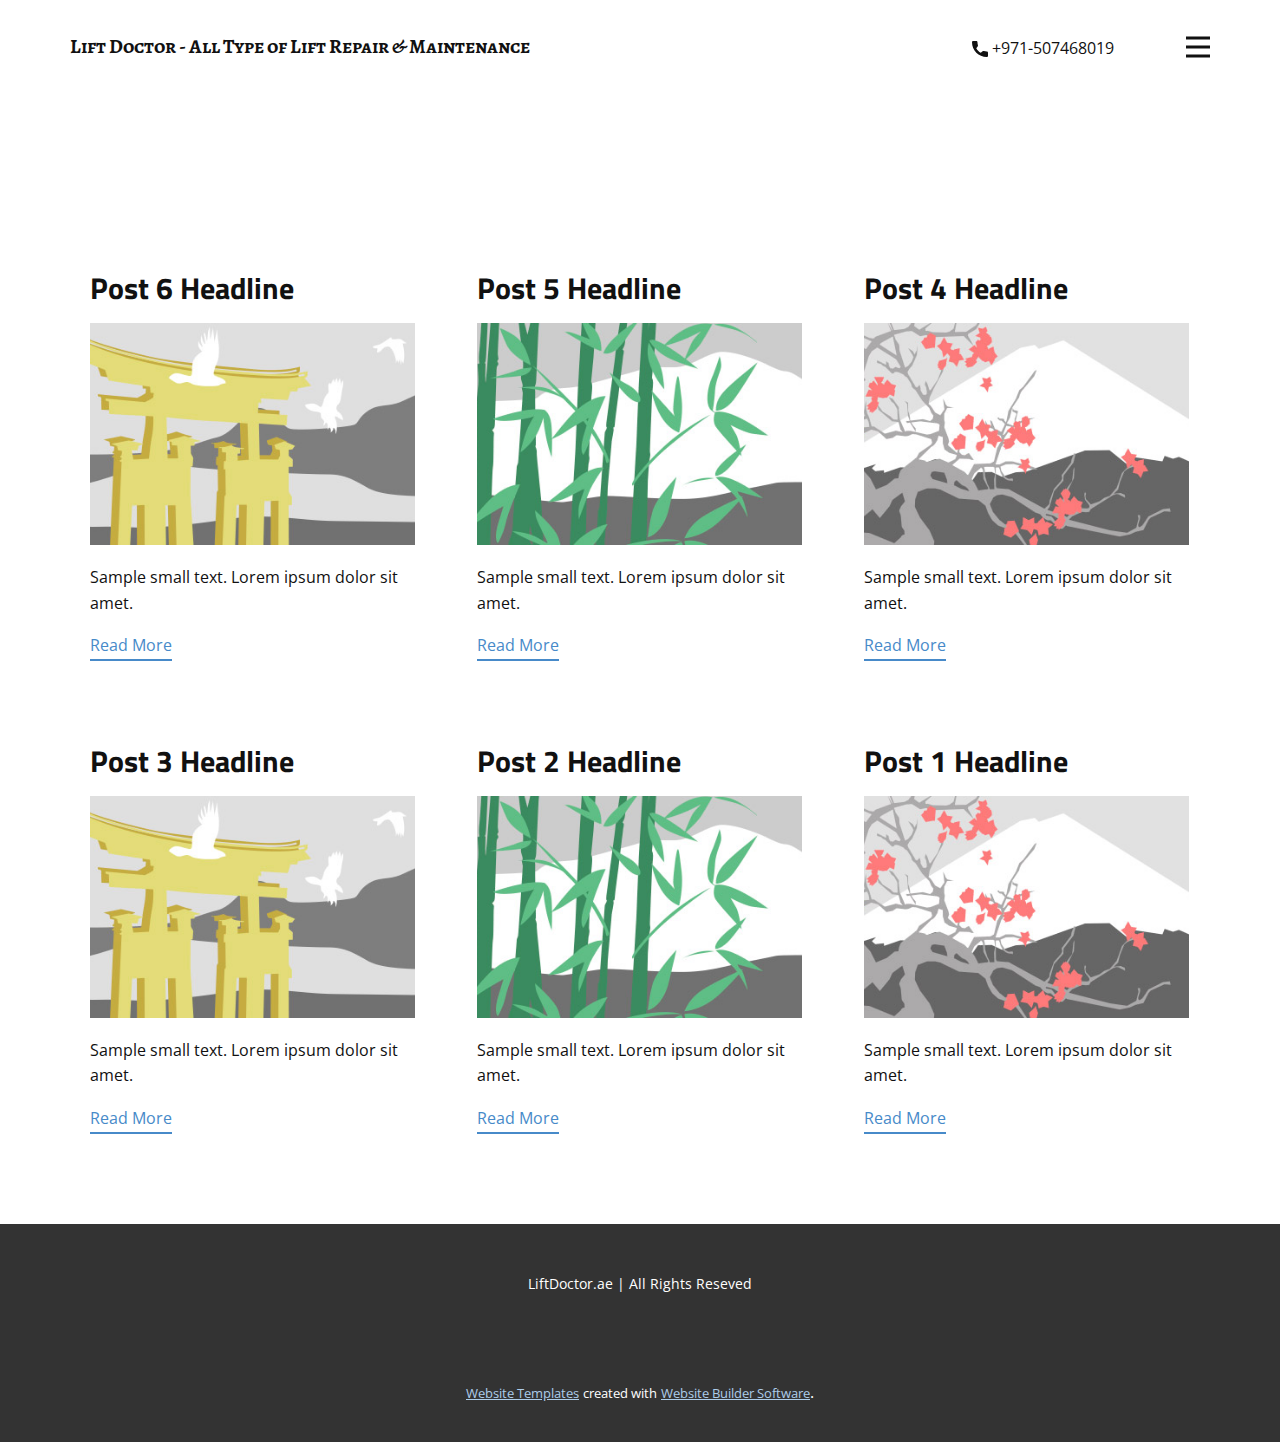
<file: blog/blog.html>
<!DOCTYPE html>
<html style="font-size: 16px;" lang="en"><head>
    <meta name="viewport" content="width=device-width, initial-scale=1.0">
    <meta charset="utf-8">
    <meta name="keywords" content="">
    <meta name="description" content="">
    <title>Blog Template</title>
    <link rel="stylesheet" href="../nicepage.css" media="screen">
<link rel="stylesheet" href="../Blog-Template.css" media="screen">
    <script class="u-script" type="text/javascript" src="../jquery-1.9.1.min.js" defer=""></script>
    <script class="u-script" type="text/javascript" src="../nicepage.js" defer=""></script>
    <meta name="generator" content="Nicepage 5.10.13, nicepage.com">
    <link id="u-theme-google-font" rel="stylesheet" href="https://fonts.googleapis.com/css?family=Titillium+Web:200,200i,300,300i,400,400i,600,600i,700,700i,900|Open+Sans:300,300i,400,400i,500,500i,600,600i,700,700i,800,800i">
    <link id="u-page-google-font" rel="stylesheet" href="https://fonts.googleapis.com/css?family=Alegreya+SC:400,400i,500,500i,700,700i,800,800i,900,900i">
    
    
    <script type="application/ld+json">{
		"@context": "http://schema.org",
		"@type": "Organization",
		"name": ""
}</script>
    <meta name="theme-color" content="#478ac9">
  <meta data-intl-tel-input-cdn-path="intlTelInput/"></head>
  <body class="u-body u-xl-mode" data-lang="en"><header class="u-clearfix u-header u-header" id="sec-8087"><div class="u-clearfix u-sheet u-valign-bottom-xs u-sheet-1">
        <p class="u-custom-font u-text u-text-default u-text-1">Lift Doctor - All Type of Lift Repair &amp; Maintenance</p>
        <nav class="u-menu u-menu-hamburger u-offcanvas u-menu-1" data-responsive-from="XL">
          <div class="menu-collapse" style="font-size: 1rem; letter-spacing: 0px; font-weight: 700; text-transform: uppercase;">
            <a class="u-button-style u-custom-active-border-color u-custom-border u-custom-border-color u-custom-borders u-custom-hover-border-color u-custom-left-right-menu-spacing u-custom-padding-bottom u-custom-text-active-color u-custom-text-color u-custom-text-hover-color u-custom-top-bottom-menu-spacing u-nav-link u-text-active-palette-1-base u-text-hover-palette-2-base" href="#">
              <svg class="u-svg-link" viewBox="0 0 24 24"><use xlink:href="#menu-hamburger"></use></svg>
              <svg class="u-svg-content" version="1.1" id="menu-hamburger" viewBox="0 0 16 16" x="0px" y="0px" xmlns:xlink="http://www.w3.org/1999/xlink" xmlns="http://www.w3.org/2000/svg"><g><rect y="1" width="16" height="2"></rect><rect y="7" width="16" height="2"></rect><rect y="13" width="16" height="2"></rect>
</g></svg>
            </a>
          </div>
          <div class="u-custom-menu u-nav-container">
            <ul class="u-nav u-spacing-2 u-unstyled u-nav-1"><li class="u-nav-item"><a class="u-border-2 u-border-active-palette-3-base u-border-hover-grey-25 u-button-style u-nav-link u-text-active-grey-90 u-text-grey-90 u-text-hover-grey-90" href="#" style="padding: 10px 20px;">Home</a>
</li></ul>
          </div>
          <div class="u-custom-menu u-nav-container-collapse">
            <div class="u-black u-container-style u-inner-container-layout u-opacity u-opacity-95 u-sidenav">
              <div class="u-inner-container-layout u-sidenav-overflow">
                <div class="u-menu-close"></div>
                <ul class="u-align-center u-nav u-popupmenu-items u-unstyled u-nav-2"><li class="u-nav-item"><a class="u-button-style u-nav-link" href="#">Home</a>
</li></ul>
              </div>
            </div>
            <div class="u-black u-menu-overlay u-opacity u-opacity-70"></div>
          </div>
        </nav>
        <a href="../tel:+971-507468019" class="u-active-none u-bottom-left-radius-0 u-bottom-right-radius-0 u-btn u-btn-rectangle u-button-style u-hover-none u-none u-radius-0 u-top-left-radius-0 u-top-right-radius-0 u-btn-1"><span class="u-icon"><svg class="u-svg-content" viewBox="0 0 405.333 405.333" x="0px" y="0px" style="width: 1em; height: 1em;"><path d="M373.333,266.88c-25.003,0-49.493-3.904-72.704-11.563c-11.328-3.904-24.192-0.896-31.637,6.699l-46.016,34.752    c-52.8-28.181-86.592-61.952-114.389-114.368l33.813-44.928c8.512-8.512,11.563-20.971,7.915-32.64    C142.592,81.472,138.667,56.96,138.667,32c0-17.643-14.357-32-32-32H32C14.357,0,0,14.357,0,32    c0,205.845,167.488,373.333,373.333,373.333c17.643,0,32-14.357,32-32V298.88C405.333,281.237,390.976,266.88,373.333,266.88z"></path></svg></span>&nbsp;+971-507468019
        </a>
      </div></header>
    <section class="u-clearfix u-section-1" id="sec-58fe">
      <div class="u-clearfix u-sheet u-valign-middle u-sheet-1"><!--blog--><!--blog_options_json--><!--{"type":"Recent","source":"","tags":"","count":""}--><!--/blog_options_json-->
        <div class="u-blog u-expanded-width u-repeater u-repeater-1"><!--blog_post-->
          <div class="u-blog-post u-container-style u-repeater-item u-white u-repeater-item-1">
            <div class="u-container-layout u-similar-container u-valign-top u-container-layout-1"><!--blog_post_header-->
              <h4 class="u-blog-control u-text u-text-1">
                <a class="u-post-header-link" href="../blog/post-5.html">Post 6 Headline</a>
              </h4><!--/blog_post_header--><!--blog_post_image-->
              <a class="u-post-header-link" href="../blog/post-5.html"><img alt="" class="u-blog-control u-expanded-width u-image u-image-default u-image-1" src="../images/8ad73f3c.jpeg"></a><!--/blog_post_image--><!--blog_post_content-->
              <div class="u-blog-control u-post-content u-text u-text-2 fr-view">Sample small text. Lorem ipsum dolor sit amet.</div><!--/blog_post_content--><!--blog_post_readmore-->
              <a href="../blog/post-5.html" class="u-blog-control u-border-2 u-border-palette-1-base u-btn u-btn-rectangle u-button-style u-none u-btn-1"><!--blog_post_readmore_content--><!--options_json--><!--{"content":"","defaultValue":"Read More"}--><!--/options_json-->Read More<!--/blog_post_readmore_content--></a><!--/blog_post_readmore-->
            </div>
          </div><div class="u-blog-post u-container-style u-repeater-item u-video-cover u-white">
            <div class="u-container-layout u-similar-container u-valign-top u-container-layout-2"><!--blog_post_header-->
              <h4 class="u-blog-control u-text u-text-3">
                <a class="u-post-header-link" href="../blog/post-4.html">Post 5 Headline</a>
              </h4><!--/blog_post_header--><!--blog_post_image-->
              <a class="u-post-header-link" href="../blog/post-4.html"><img alt="" class="u-blog-control u-expanded-width u-image u-image-default u-image-2" src="../images/68f64b9d.jpeg"></a><!--/blog_post_image--><!--blog_post_content-->
              <div class="u-blog-control u-post-content u-text u-text-4 fr-view">Sample small text. Lorem ipsum dolor sit amet.</div><!--/blog_post_content--><!--blog_post_readmore-->
              <a href="../blog/post-4.html" class="u-blog-control u-border-2 u-border-palette-1-base u-btn u-btn-rectangle u-button-style u-none u-btn-2"><!--blog_post_readmore_content--><!--options_json--><!--{"content":"","defaultValue":"Read More"}--><!--/options_json-->Read More<!--/blog_post_readmore_content--></a><!--/blog_post_readmore-->
            </div>
          </div><div class="u-blog-post u-container-style u-repeater-item u-video-cover u-white">
            <div class="u-container-layout u-similar-container u-valign-top u-container-layout-3"><!--blog_post_header-->
              <h4 class="u-blog-control u-text u-text-5">
                <a class="u-post-header-link" href="../blog/post-3.html">Post 4 Headline</a>
              </h4><!--/blog_post_header--><!--blog_post_image-->
              <a class="u-post-header-link" href="../blog/post-3.html"><img alt="" class="u-blog-control u-expanded-width u-image u-image-default u-image-3" src="../images/0fd3416c.jpeg"></a><!--/blog_post_image--><!--blog_post_content-->
              <div class="u-blog-control u-post-content u-text u-text-6 fr-view">Sample small text. Lorem ipsum dolor sit amet.</div><!--/blog_post_content--><!--blog_post_readmore-->
              <a href="../blog/post-3.html" class="u-blog-control u-border-2 u-border-palette-1-base u-btn u-btn-rectangle u-button-style u-none u-btn-3"><!--blog_post_readmore_content--><!--options_json--><!--{"content":"","defaultValue":"Read More"}--><!--/options_json-->Read More<!--/blog_post_readmore_content--></a><!--/blog_post_readmore-->
            </div>
          </div><div class="u-blog-post u-container-style u-repeater-item u-white u-repeater-item-1">
            <div class="u-container-layout u-similar-container u-valign-top u-container-layout-1"><!--blog_post_header-->
              <h4 class="u-blog-control u-text u-text-1">
                <a class="u-post-header-link" href="../blog/post-2.html">Post 3 Headline</a>
              </h4><!--/blog_post_header--><!--blog_post_image-->
              <a class="u-post-header-link" href="../blog/post-2.html"><img alt="" class="u-blog-control u-expanded-width u-image u-image-default u-image-1" src="../images/8ad73f3c.jpeg"></a><!--/blog_post_image--><!--blog_post_content-->
              <div class="u-blog-control u-post-content u-text u-text-2 fr-view">Sample small text. Lorem ipsum dolor sit amet.</div><!--/blog_post_content--><!--blog_post_readmore-->
              <a href="../blog/post-2.html" class="u-blog-control u-border-2 u-border-palette-1-base u-btn u-btn-rectangle u-button-style u-none u-btn-1"><!--blog_post_readmore_content--><!--options_json--><!--{"content":"","defaultValue":"Read More"}--><!--/options_json-->Read More<!--/blog_post_readmore_content--></a><!--/blog_post_readmore-->
            </div>
          </div><div class="u-blog-post u-container-style u-repeater-item u-video-cover u-white">
            <div class="u-container-layout u-similar-container u-valign-top u-container-layout-2"><!--blog_post_header-->
              <h4 class="u-blog-control u-text u-text-3">
                <a class="u-post-header-link" href="../blog/post-1.html">Post 2 Headline</a>
              </h4><!--/blog_post_header--><!--blog_post_image-->
              <a class="u-post-header-link" href="../blog/post-1.html"><img alt="" class="u-blog-control u-expanded-width u-image u-image-default u-image-2" src="../images/68f64b9d.jpeg"></a><!--/blog_post_image--><!--blog_post_content-->
              <div class="u-blog-control u-post-content u-text u-text-4 fr-view">Sample small text. Lorem ipsum dolor sit amet.</div><!--/blog_post_content--><!--blog_post_readmore-->
              <a href="../blog/post-1.html" class="u-blog-control u-border-2 u-border-palette-1-base u-btn u-btn-rectangle u-button-style u-none u-btn-2"><!--blog_post_readmore_content--><!--options_json--><!--{"content":"","defaultValue":"Read More"}--><!--/options_json-->Read More<!--/blog_post_readmore_content--></a><!--/blog_post_readmore-->
            </div>
          </div><div class="u-blog-post u-container-style u-repeater-item u-video-cover u-white">
            <div class="u-container-layout u-similar-container u-valign-top u-container-layout-3"><!--blog_post_header-->
              <h4 class="u-blog-control u-text u-text-5">
                <a class="u-post-header-link" href="../blog/post.html">Post 1 Headline</a>
              </h4><!--/blog_post_header--><!--blog_post_image-->
              <a class="u-post-header-link" href="../blog/post.html"><img alt="" class="u-blog-control u-expanded-width u-image u-image-default u-image-3" src="../images/0fd3416c.jpeg"></a><!--/blog_post_image--><!--blog_post_content-->
              <div class="u-blog-control u-post-content u-text u-text-6 fr-view">Sample small text. Lorem ipsum dolor sit amet.</div><!--/blog_post_content--><!--blog_post_readmore-->
              <a href="../blog/post.html" class="u-blog-control u-border-2 u-border-palette-1-base u-btn u-btn-rectangle u-button-style u-none u-btn-3"><!--blog_post_readmore_content--><!--options_json--><!--{"content":"","defaultValue":"Read More"}--><!--/options_json-->Read More<!--/blog_post_readmore_content--></a><!--/blog_post_readmore-->
            </div>
          </div><!--/blog_post--><!--blog_post-->
          <!--/blog_post--><!--blog_post-->
          <!--/blog_post-->
        </div><!--/blog-->
      </div>
    </section>
    
    
    <footer class="u-align-center u-clearfix u-footer u-grey-80 u-footer" id="sec-d364"><div class="u-clearfix u-sheet u-sheet-1">
        <p class="u-small-text u-text u-text-variant u-text-1">LiftDoctor.ae | All Rights Reseved</p>
      </div></footer>
    <section class="u-backlink u-clearfix u-grey-80">
      <a class="u-link" href="https://nicepage.com/website-templates" target="_blank">
        <span>Website Templates</span>
      </a>
      <p class="u-text">
        <span>created with</span>
      </p>
      <a class="u-link" href="" target="_blank">
        <span>Website Builder Software</span>
      </a>. 
    </section>
  
</body></html>
</file>
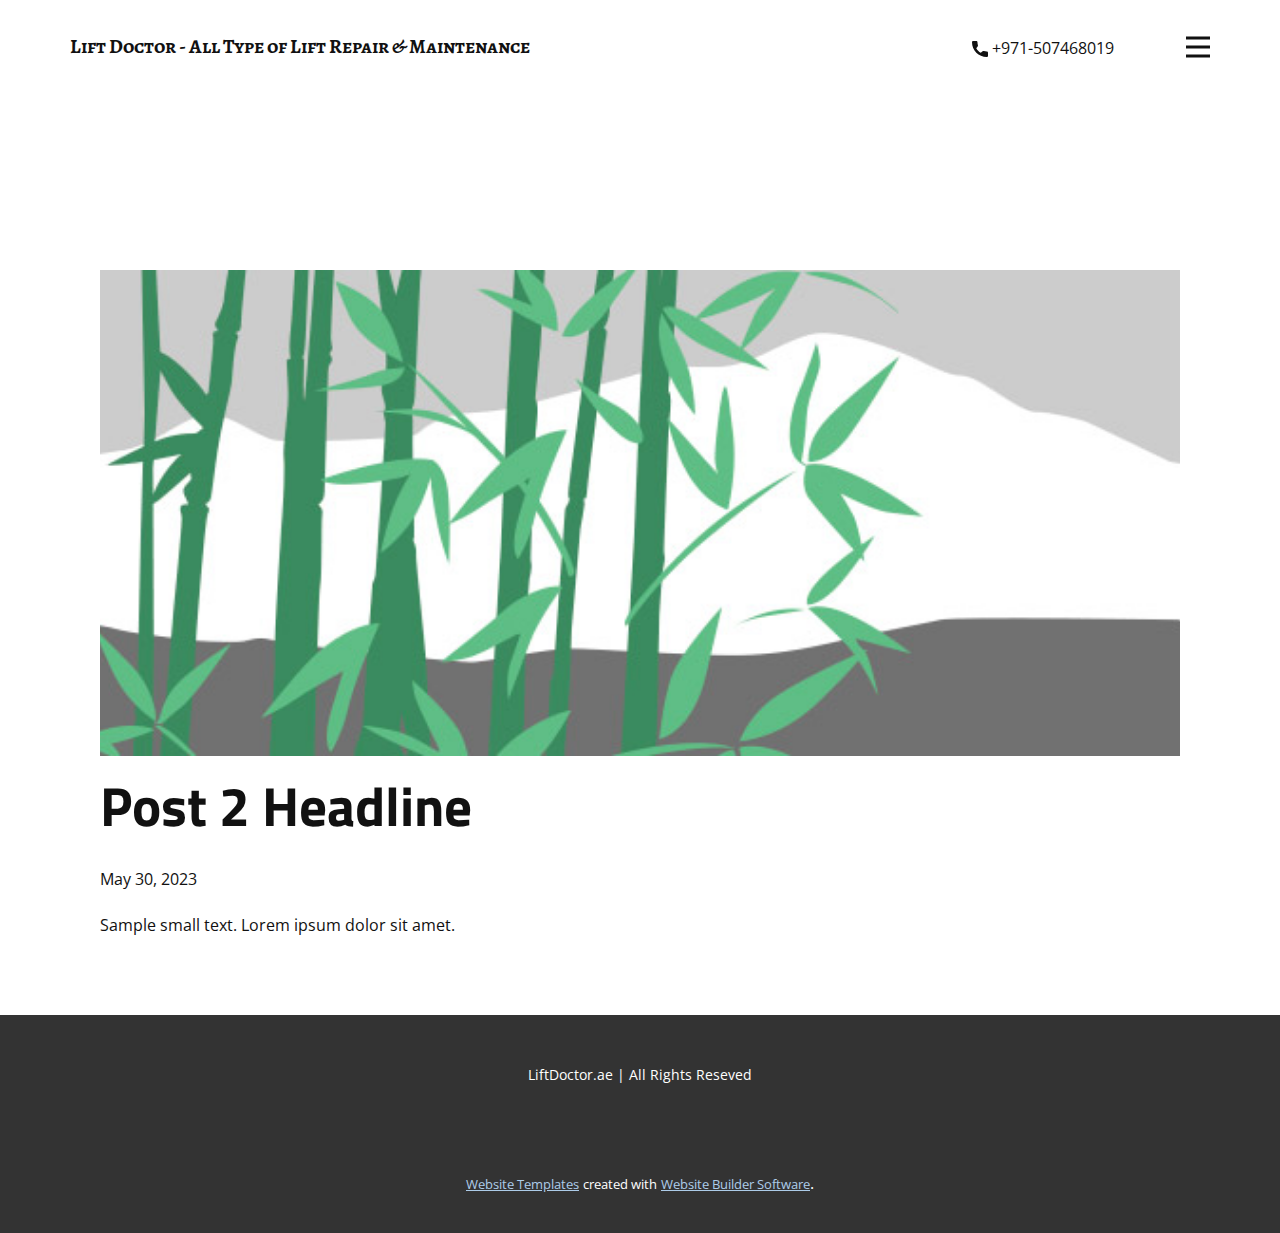
<file: blog/post-1.html>
<!DOCTYPE html>
<html style="font-size: 16px;" lang="en"><head>
    <meta name="viewport" content="width=device-width, initial-scale=1.0">
    <meta charset="utf-8">
    <meta name="keywords" content="Post 1 Headline">
    <meta name="description" content="">
    <title>Post 2 Headline</title>
    <link rel="stylesheet" href="../nicepage.css" media="screen">
<link rel="stylesheet" href="../Post-Template.css" media="screen">
    <script class="u-script" type="text/javascript" src="../jquery-1.9.1.min.js" defer=""></script>
    <script class="u-script" type="text/javascript" src="../nicepage.js" defer=""></script>
    <meta name="generator" content="Nicepage 5.10.13, nicepage.com">
    <link id="u-theme-google-font" rel="stylesheet" href="https://fonts.googleapis.com/css?family=Titillium+Web:200,200i,300,300i,400,400i,600,600i,700,700i,900|Open+Sans:300,300i,400,400i,500,500i,600,600i,700,700i,800,800i">
    <link id="u-page-google-font" rel="stylesheet" href="https://fonts.googleapis.com/css?family=Alegreya+SC:400,400i,500,500i,700,700i,800,800i,900,900i">
    
    
    <script type="application/ld+json">{
		"@context": "http://schema.org",
		"@type": "Organization",
		"name": ""
}</script>
    <meta name="theme-color" content="#478ac9">
  <meta data-intl-tel-input-cdn-path="intlTelInput/"></head>
  <body class="u-body u-xl-mode" data-lang="en"><header class="u-clearfix u-header u-header" id="sec-8087"><div class="u-clearfix u-sheet u-valign-bottom-xs u-sheet-1">
        <p class="u-custom-font u-text u-text-default u-text-1">Lift Doctor - All Type of Lift Repair &amp; Maintenance</p>
        <nav class="u-menu u-menu-hamburger u-offcanvas u-menu-1" data-responsive-from="XL">
          <div class="menu-collapse" style="font-size: 1rem; letter-spacing: 0px; font-weight: 700; text-transform: uppercase;">
            <a class="u-button-style u-custom-active-border-color u-custom-border u-custom-border-color u-custom-borders u-custom-hover-border-color u-custom-left-right-menu-spacing u-custom-padding-bottom u-custom-text-active-color u-custom-text-color u-custom-text-hover-color u-custom-top-bottom-menu-spacing u-nav-link u-text-active-palette-1-base u-text-hover-palette-2-base" href="#">
              <svg class="u-svg-link" viewBox="0 0 24 24"><use xlink:href="#menu-hamburger"></use></svg>
              <svg class="u-svg-content" version="1.1" id="menu-hamburger" viewBox="0 0 16 16" x="0px" y="0px" xmlns:xlink="http://www.w3.org/1999/xlink" xmlns="http://www.w3.org/2000/svg"><g><rect y="1" width="16" height="2"></rect><rect y="7" width="16" height="2"></rect><rect y="13" width="16" height="2"></rect>
</g></svg>
            </a>
          </div>
          <div class="u-custom-menu u-nav-container">
            <ul class="u-nav u-spacing-2 u-unstyled u-nav-1"><li class="u-nav-item"><a class="u-border-2 u-border-active-palette-3-base u-border-hover-grey-25 u-button-style u-nav-link u-text-active-grey-90 u-text-grey-90 u-text-hover-grey-90" href="#" style="padding: 10px 20px;">Home</a>
</li></ul>
          </div>
          <div class="u-custom-menu u-nav-container-collapse">
            <div class="u-black u-container-style u-inner-container-layout u-opacity u-opacity-95 u-sidenav">
              <div class="u-inner-container-layout u-sidenav-overflow">
                <div class="u-menu-close"></div>
                <ul class="u-align-center u-nav u-popupmenu-items u-unstyled u-nav-2"><li class="u-nav-item"><a class="u-button-style u-nav-link" href="#">Home</a>
</li></ul>
              </div>
            </div>
            <div class="u-black u-menu-overlay u-opacity u-opacity-70"></div>
          </div>
        </nav>
        <a href="../tel:+971-507468019" class="u-active-none u-bottom-left-radius-0 u-bottom-right-radius-0 u-btn u-btn-rectangle u-button-style u-hover-none u-none u-radius-0 u-top-left-radius-0 u-top-right-radius-0 u-btn-1"><span class="u-icon"><svg class="u-svg-content" viewBox="0 0 405.333 405.333" x="0px" y="0px" style="width: 1em; height: 1em;"><path d="M373.333,266.88c-25.003,0-49.493-3.904-72.704-11.563c-11.328-3.904-24.192-0.896-31.637,6.699l-46.016,34.752    c-52.8-28.181-86.592-61.952-114.389-114.368l33.813-44.928c8.512-8.512,11.563-20.971,7.915-32.64    C142.592,81.472,138.667,56.96,138.667,32c0-17.643-14.357-32-32-32H32C14.357,0,0,14.357,0,32    c0,205.845,167.488,373.333,373.333,373.333c17.643,0,32-14.357,32-32V298.88C405.333,281.237,390.976,266.88,373.333,266.88z"></path></svg></span>&nbsp;+971-507468019
        </a>
      </div></header>
    <section class="u-align-center u-clearfix u-section-1" id="sec-8459">
      <div class="u-clearfix u-sheet u-valign-middle-md u-valign-middle-sm u-valign-middle-xs u-sheet-1"><!--post_details--><!--post_details_options_json--><!--{"source":""}--><!--/post_details_options_json--><!--blog_post-->
        <div class="u-container-style u-expanded-width u-post-details u-post-details-1">
          <div class="u-container-layout u-valign-middle u-container-layout-1"><!--blog_post_image-->
            <img alt="" class="u-blog-control u-expanded-width u-image u-image-default u-image-1" src="../images/68f64b9d.jpeg"><!--/blog_post_image--><!--blog_post_header-->
            <h2 class="u-blog-control u-text u-text-1">Post 2 Headline</h2><!--/blog_post_header--><!--blog_post_metadata-->
            <div class="u-blog-control u-metadata u-metadata-1"><!--blog_post_metadata_date-->
              <span class="u-meta-date u-meta-icon">May 30, 2023</span><!--/blog_post_metadata_date--><!--blog_post_metadata_category-->
              <!--/blog_post_metadata_category--><!--blog_post_metadata_comments-->
              <!--/blog_post_metadata_comments-->
            </div><!--/blog_post_metadata--><!--blog_post_content-->
            <div class="u-align-justify u-blog-control u-post-content u-text u-text-2 fr-view">
  Sample small text. Lorem ipsum dolor sit amet.
  </div><!--/blog_post_content-->
          </div>
        </div><!--/blog_post--><!--/post_details-->
      </div>
    </section>
    
    
    <footer class="u-align-center u-clearfix u-footer u-grey-80 u-footer" id="sec-d364"><div class="u-clearfix u-sheet u-sheet-1">
        <p class="u-small-text u-text u-text-variant u-text-1">LiftDoctor.ae | All Rights Reseved</p>
      </div></footer>
    <section class="u-backlink u-clearfix u-grey-80">
      <a class="u-link" href="https://nicepage.com/website-templates" target="_blank">
        <span>Website Templates</span>
      </a>
      <p class="u-text">
        <span>created with</span>
      </p>
      <a class="u-link" href="" target="_blank">
        <span>Website Builder Software</span>
      </a>. 
    </section>
  
</body></html>
</file>
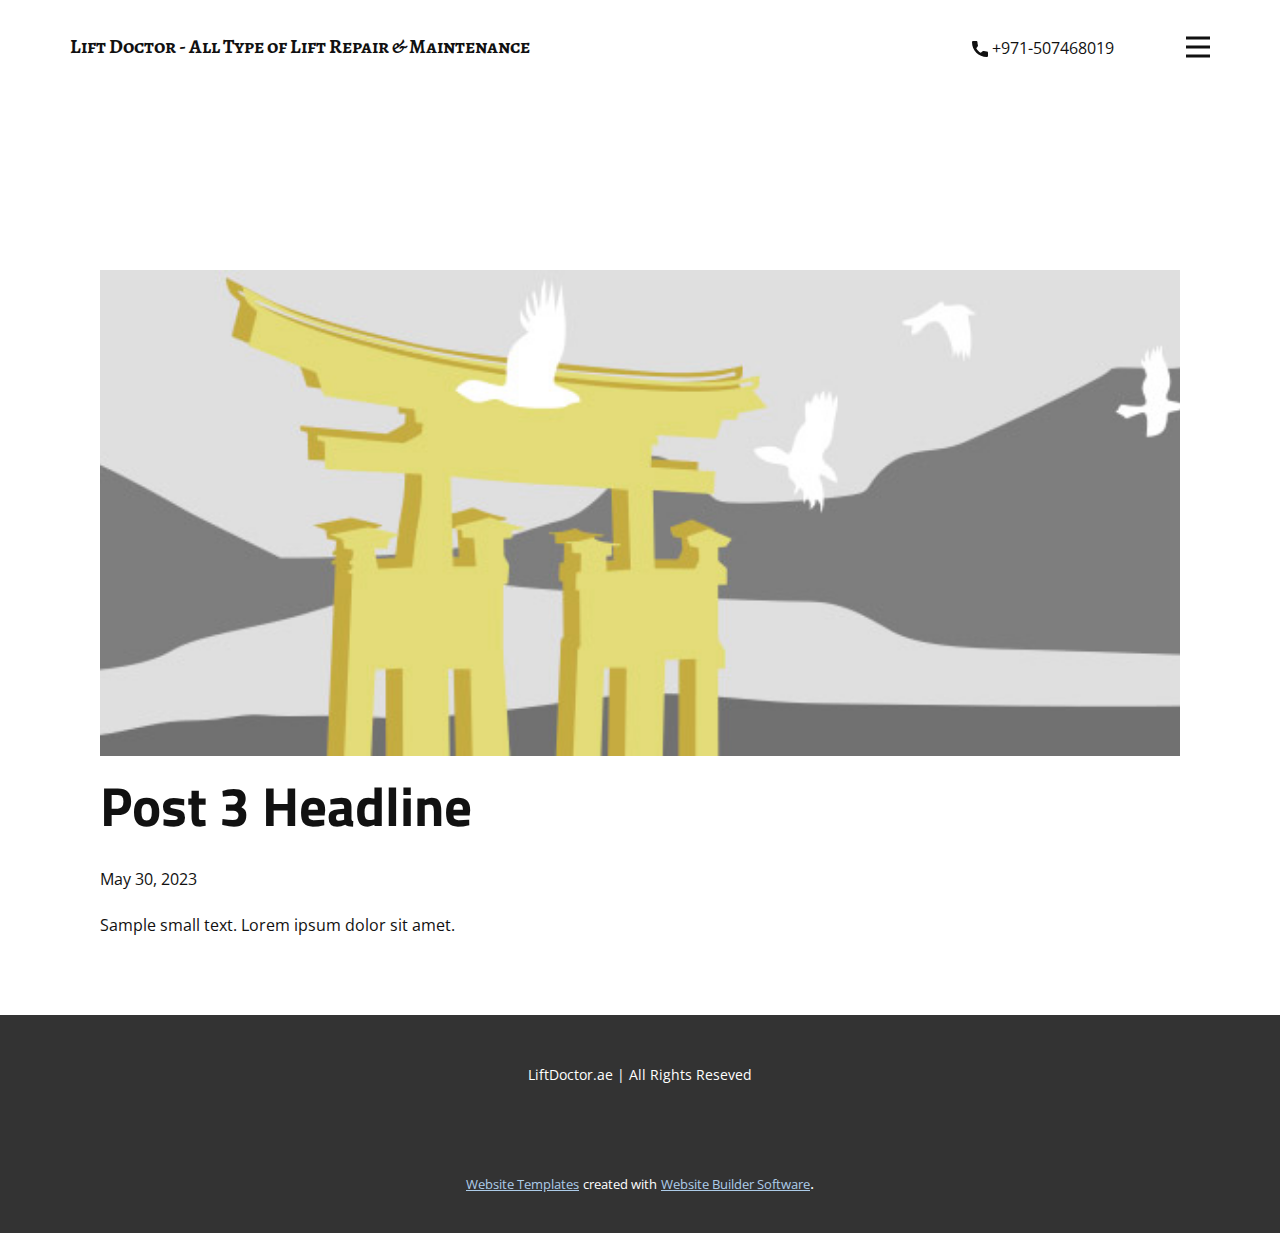
<file: blog/post-2.html>
<!DOCTYPE html>
<html style="font-size: 16px;" lang="en"><head>
    <meta name="viewport" content="width=device-width, initial-scale=1.0">
    <meta charset="utf-8">
    <meta name="keywords" content="Post 1 Headline">
    <meta name="description" content="">
    <title>Post 3 Headline</title>
    <link rel="stylesheet" href="../nicepage.css" media="screen">
<link rel="stylesheet" href="../Post-Template.css" media="screen">
    <script class="u-script" type="text/javascript" src="../jquery-1.9.1.min.js" defer=""></script>
    <script class="u-script" type="text/javascript" src="../nicepage.js" defer=""></script>
    <meta name="generator" content="Nicepage 5.10.13, nicepage.com">
    <link id="u-theme-google-font" rel="stylesheet" href="https://fonts.googleapis.com/css?family=Titillium+Web:200,200i,300,300i,400,400i,600,600i,700,700i,900|Open+Sans:300,300i,400,400i,500,500i,600,600i,700,700i,800,800i">
    <link id="u-page-google-font" rel="stylesheet" href="https://fonts.googleapis.com/css?family=Alegreya+SC:400,400i,500,500i,700,700i,800,800i,900,900i">
    
    
    <script type="application/ld+json">{
		"@context": "http://schema.org",
		"@type": "Organization",
		"name": ""
}</script>
    <meta name="theme-color" content="#478ac9">
  <meta data-intl-tel-input-cdn-path="intlTelInput/"></head>
  <body class="u-body u-xl-mode" data-lang="en"><header class="u-clearfix u-header u-header" id="sec-8087"><div class="u-clearfix u-sheet u-valign-bottom-xs u-sheet-1">
        <p class="u-custom-font u-text u-text-default u-text-1">Lift Doctor - All Type of Lift Repair &amp; Maintenance</p>
        <nav class="u-menu u-menu-hamburger u-offcanvas u-menu-1" data-responsive-from="XL">
          <div class="menu-collapse" style="font-size: 1rem; letter-spacing: 0px; font-weight: 700; text-transform: uppercase;">
            <a class="u-button-style u-custom-active-border-color u-custom-border u-custom-border-color u-custom-borders u-custom-hover-border-color u-custom-left-right-menu-spacing u-custom-padding-bottom u-custom-text-active-color u-custom-text-color u-custom-text-hover-color u-custom-top-bottom-menu-spacing u-nav-link u-text-active-palette-1-base u-text-hover-palette-2-base" href="#">
              <svg class="u-svg-link" viewBox="0 0 24 24"><use xlink:href="#menu-hamburger"></use></svg>
              <svg class="u-svg-content" version="1.1" id="menu-hamburger" viewBox="0 0 16 16" x="0px" y="0px" xmlns:xlink="http://www.w3.org/1999/xlink" xmlns="http://www.w3.org/2000/svg"><g><rect y="1" width="16" height="2"></rect><rect y="7" width="16" height="2"></rect><rect y="13" width="16" height="2"></rect>
</g></svg>
            </a>
          </div>
          <div class="u-custom-menu u-nav-container">
            <ul class="u-nav u-spacing-2 u-unstyled u-nav-1"><li class="u-nav-item"><a class="u-border-2 u-border-active-palette-3-base u-border-hover-grey-25 u-button-style u-nav-link u-text-active-grey-90 u-text-grey-90 u-text-hover-grey-90" href="#" style="padding: 10px 20px;">Home</a>
</li></ul>
          </div>
          <div class="u-custom-menu u-nav-container-collapse">
            <div class="u-black u-container-style u-inner-container-layout u-opacity u-opacity-95 u-sidenav">
              <div class="u-inner-container-layout u-sidenav-overflow">
                <div class="u-menu-close"></div>
                <ul class="u-align-center u-nav u-popupmenu-items u-unstyled u-nav-2"><li class="u-nav-item"><a class="u-button-style u-nav-link" href="#">Home</a>
</li></ul>
              </div>
            </div>
            <div class="u-black u-menu-overlay u-opacity u-opacity-70"></div>
          </div>
        </nav>
        <a href="../tel:+971-507468019" class="u-active-none u-bottom-left-radius-0 u-bottom-right-radius-0 u-btn u-btn-rectangle u-button-style u-hover-none u-none u-radius-0 u-top-left-radius-0 u-top-right-radius-0 u-btn-1"><span class="u-icon"><svg class="u-svg-content" viewBox="0 0 405.333 405.333" x="0px" y="0px" style="width: 1em; height: 1em;"><path d="M373.333,266.88c-25.003,0-49.493-3.904-72.704-11.563c-11.328-3.904-24.192-0.896-31.637,6.699l-46.016,34.752    c-52.8-28.181-86.592-61.952-114.389-114.368l33.813-44.928c8.512-8.512,11.563-20.971,7.915-32.64    C142.592,81.472,138.667,56.96,138.667,32c0-17.643-14.357-32-32-32H32C14.357,0,0,14.357,0,32    c0,205.845,167.488,373.333,373.333,373.333c17.643,0,32-14.357,32-32V298.88C405.333,281.237,390.976,266.88,373.333,266.88z"></path></svg></span>&nbsp;+971-507468019
        </a>
      </div></header>
    <section class="u-align-center u-clearfix u-section-1" id="sec-8459">
      <div class="u-clearfix u-sheet u-valign-middle-md u-valign-middle-sm u-valign-middle-xs u-sheet-1"><!--post_details--><!--post_details_options_json--><!--{"source":""}--><!--/post_details_options_json--><!--blog_post-->
        <div class="u-container-style u-expanded-width u-post-details u-post-details-1">
          <div class="u-container-layout u-valign-middle u-container-layout-1"><!--blog_post_image-->
            <img alt="" class="u-blog-control u-expanded-width u-image u-image-default u-image-1" src="../images/8ad73f3c.jpeg"><!--/blog_post_image--><!--blog_post_header-->
            <h2 class="u-blog-control u-text u-text-1">Post 3 Headline</h2><!--/blog_post_header--><!--blog_post_metadata-->
            <div class="u-blog-control u-metadata u-metadata-1"><!--blog_post_metadata_date-->
              <span class="u-meta-date u-meta-icon">May 30, 2023</span><!--/blog_post_metadata_date--><!--blog_post_metadata_category-->
              <!--/blog_post_metadata_category--><!--blog_post_metadata_comments-->
              <!--/blog_post_metadata_comments-->
            </div><!--/blog_post_metadata--><!--blog_post_content-->
            <div class="u-align-justify u-blog-control u-post-content u-text u-text-2 fr-view">
  Sample small text. Lorem ipsum dolor sit amet.
  </div><!--/blog_post_content-->
          </div>
        </div><!--/blog_post--><!--/post_details-->
      </div>
    </section>
    
    
    <footer class="u-align-center u-clearfix u-footer u-grey-80 u-footer" id="sec-d364"><div class="u-clearfix u-sheet u-sheet-1">
        <p class="u-small-text u-text u-text-variant u-text-1">LiftDoctor.ae | All Rights Reseved</p>
      </div></footer>
    <section class="u-backlink u-clearfix u-grey-80">
      <a class="u-link" href="https://nicepage.com/website-templates" target="_blank">
        <span>Website Templates</span>
      </a>
      <p class="u-text">
        <span>created with</span>
      </p>
      <a class="u-link" href="" target="_blank">
        <span>Website Builder Software</span>
      </a>. 
    </section>
  
</body></html>
</file>
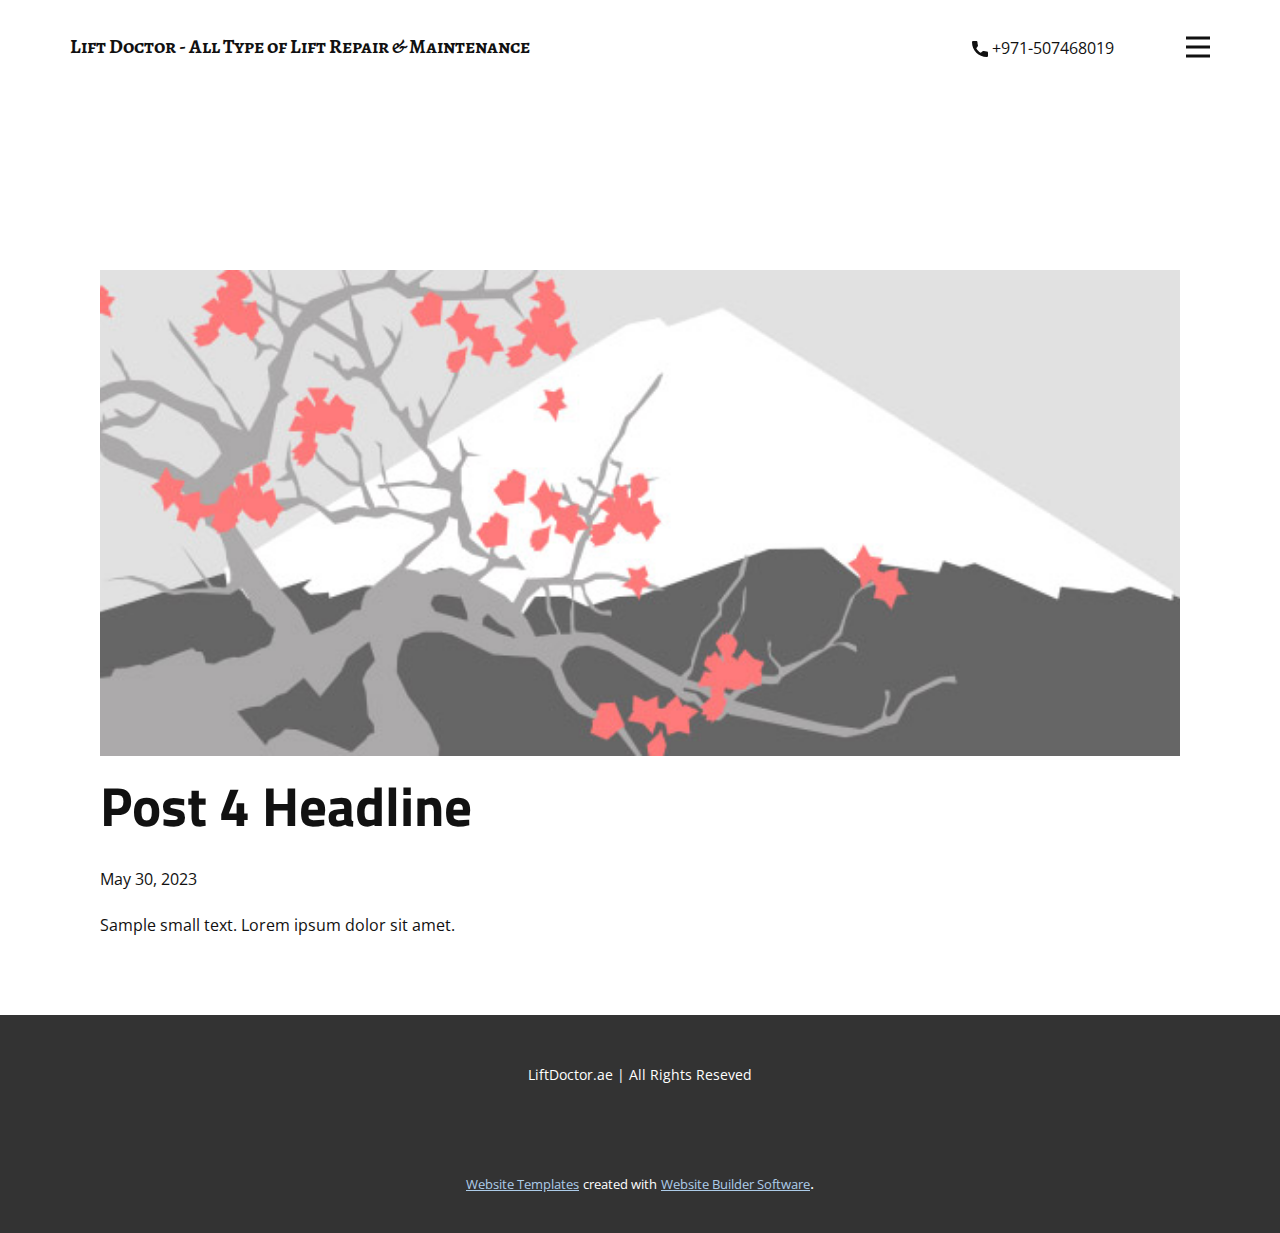
<file: blog/post-3.html>
<!DOCTYPE html>
<html style="font-size: 16px;" lang="en"><head>
    <meta name="viewport" content="width=device-width, initial-scale=1.0">
    <meta charset="utf-8">
    <meta name="keywords" content="Post 1 Headline">
    <meta name="description" content="">
    <title>Post 4 Headline</title>
    <link rel="stylesheet" href="../nicepage.css" media="screen">
<link rel="stylesheet" href="../Post-Template.css" media="screen">
    <script class="u-script" type="text/javascript" src="../jquery-1.9.1.min.js" defer=""></script>
    <script class="u-script" type="text/javascript" src="../nicepage.js" defer=""></script>
    <meta name="generator" content="Nicepage 5.10.13, nicepage.com">
    <link id="u-theme-google-font" rel="stylesheet" href="https://fonts.googleapis.com/css?family=Titillium+Web:200,200i,300,300i,400,400i,600,600i,700,700i,900|Open+Sans:300,300i,400,400i,500,500i,600,600i,700,700i,800,800i">
    <link id="u-page-google-font" rel="stylesheet" href="https://fonts.googleapis.com/css?family=Alegreya+SC:400,400i,500,500i,700,700i,800,800i,900,900i">
    
    
    <script type="application/ld+json">{
		"@context": "http://schema.org",
		"@type": "Organization",
		"name": ""
}</script>
    <meta name="theme-color" content="#478ac9">
  <meta data-intl-tel-input-cdn-path="intlTelInput/"></head>
  <body class="u-body u-xl-mode" data-lang="en"><header class="u-clearfix u-header u-header" id="sec-8087"><div class="u-clearfix u-sheet u-valign-bottom-xs u-sheet-1">
        <p class="u-custom-font u-text u-text-default u-text-1">Lift Doctor - All Type of Lift Repair &amp; Maintenance</p>
        <nav class="u-menu u-menu-hamburger u-offcanvas u-menu-1" data-responsive-from="XL">
          <div class="menu-collapse" style="font-size: 1rem; letter-spacing: 0px; font-weight: 700; text-transform: uppercase;">
            <a class="u-button-style u-custom-active-border-color u-custom-border u-custom-border-color u-custom-borders u-custom-hover-border-color u-custom-left-right-menu-spacing u-custom-padding-bottom u-custom-text-active-color u-custom-text-color u-custom-text-hover-color u-custom-top-bottom-menu-spacing u-nav-link u-text-active-palette-1-base u-text-hover-palette-2-base" href="#">
              <svg class="u-svg-link" viewBox="0 0 24 24"><use xlink:href="#menu-hamburger"></use></svg>
              <svg class="u-svg-content" version="1.1" id="menu-hamburger" viewBox="0 0 16 16" x="0px" y="0px" xmlns:xlink="http://www.w3.org/1999/xlink" xmlns="http://www.w3.org/2000/svg"><g><rect y="1" width="16" height="2"></rect><rect y="7" width="16" height="2"></rect><rect y="13" width="16" height="2"></rect>
</g></svg>
            </a>
          </div>
          <div class="u-custom-menu u-nav-container">
            <ul class="u-nav u-spacing-2 u-unstyled u-nav-1"><li class="u-nav-item"><a class="u-border-2 u-border-active-palette-3-base u-border-hover-grey-25 u-button-style u-nav-link u-text-active-grey-90 u-text-grey-90 u-text-hover-grey-90" href="#" style="padding: 10px 20px;">Home</a>
</li></ul>
          </div>
          <div class="u-custom-menu u-nav-container-collapse">
            <div class="u-black u-container-style u-inner-container-layout u-opacity u-opacity-95 u-sidenav">
              <div class="u-inner-container-layout u-sidenav-overflow">
                <div class="u-menu-close"></div>
                <ul class="u-align-center u-nav u-popupmenu-items u-unstyled u-nav-2"><li class="u-nav-item"><a class="u-button-style u-nav-link" href="#">Home</a>
</li></ul>
              </div>
            </div>
            <div class="u-black u-menu-overlay u-opacity u-opacity-70"></div>
          </div>
        </nav>
        <a href="../tel:+971-507468019" class="u-active-none u-bottom-left-radius-0 u-bottom-right-radius-0 u-btn u-btn-rectangle u-button-style u-hover-none u-none u-radius-0 u-top-left-radius-0 u-top-right-radius-0 u-btn-1"><span class="u-icon"><svg class="u-svg-content" viewBox="0 0 405.333 405.333" x="0px" y="0px" style="width: 1em; height: 1em;"><path d="M373.333,266.88c-25.003,0-49.493-3.904-72.704-11.563c-11.328-3.904-24.192-0.896-31.637,6.699l-46.016,34.752    c-52.8-28.181-86.592-61.952-114.389-114.368l33.813-44.928c8.512-8.512,11.563-20.971,7.915-32.64    C142.592,81.472,138.667,56.96,138.667,32c0-17.643-14.357-32-32-32H32C14.357,0,0,14.357,0,32    c0,205.845,167.488,373.333,373.333,373.333c17.643,0,32-14.357,32-32V298.88C405.333,281.237,390.976,266.88,373.333,266.88z"></path></svg></span>&nbsp;+971-507468019
        </a>
      </div></header>
    <section class="u-align-center u-clearfix u-section-1" id="sec-8459">
      <div class="u-clearfix u-sheet u-valign-middle-md u-valign-middle-sm u-valign-middle-xs u-sheet-1"><!--post_details--><!--post_details_options_json--><!--{"source":""}--><!--/post_details_options_json--><!--blog_post-->
        <div class="u-container-style u-expanded-width u-post-details u-post-details-1">
          <div class="u-container-layout u-valign-middle u-container-layout-1"><!--blog_post_image-->
            <img alt="" class="u-blog-control u-expanded-width u-image u-image-default u-image-1" src="../images/0fd3416c.jpeg"><!--/blog_post_image--><!--blog_post_header-->
            <h2 class="u-blog-control u-text u-text-1">Post 4 Headline</h2><!--/blog_post_header--><!--blog_post_metadata-->
            <div class="u-blog-control u-metadata u-metadata-1"><!--blog_post_metadata_date-->
              <span class="u-meta-date u-meta-icon">May 30, 2023</span><!--/blog_post_metadata_date--><!--blog_post_metadata_category-->
              <!--/blog_post_metadata_category--><!--blog_post_metadata_comments-->
              <!--/blog_post_metadata_comments-->
            </div><!--/blog_post_metadata--><!--blog_post_content-->
            <div class="u-align-justify u-blog-control u-post-content u-text u-text-2 fr-view">
  Sample small text. Lorem ipsum dolor sit amet.
  </div><!--/blog_post_content-->
          </div>
        </div><!--/blog_post--><!--/post_details-->
      </div>
    </section>
    
    
    <footer class="u-align-center u-clearfix u-footer u-grey-80 u-footer" id="sec-d364"><div class="u-clearfix u-sheet u-sheet-1">
        <p class="u-small-text u-text u-text-variant u-text-1">LiftDoctor.ae | All Rights Reseved</p>
      </div></footer>
    <section class="u-backlink u-clearfix u-grey-80">
      <a class="u-link" href="https://nicepage.com/website-templates" target="_blank">
        <span>Website Templates</span>
      </a>
      <p class="u-text">
        <span>created with</span>
      </p>
      <a class="u-link" href="" target="_blank">
        <span>Website Builder Software</span>
      </a>. 
    </section>
  
</body></html>
</file>
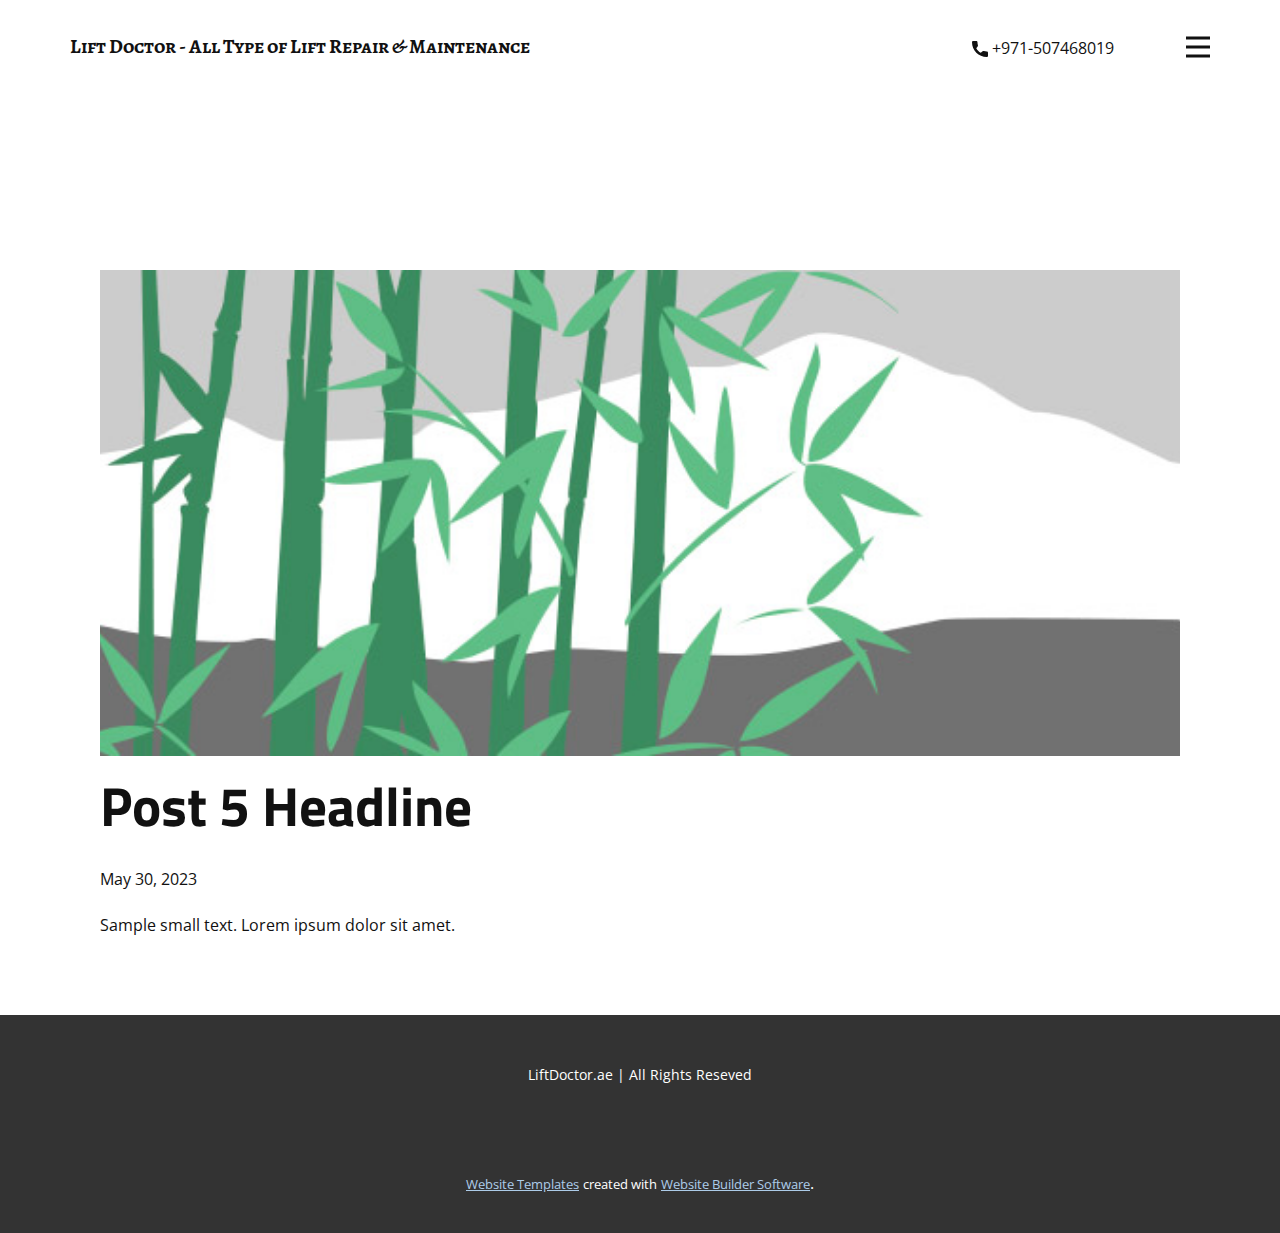
<file: blog/post-4.html>
<!DOCTYPE html>
<html style="font-size: 16px;" lang="en"><head>
    <meta name="viewport" content="width=device-width, initial-scale=1.0">
    <meta charset="utf-8">
    <meta name="keywords" content="Post 1 Headline">
    <meta name="description" content="">
    <title>Post 5 Headline</title>
    <link rel="stylesheet" href="../nicepage.css" media="screen">
<link rel="stylesheet" href="../Post-Template.css" media="screen">
    <script class="u-script" type="text/javascript" src="../jquery-1.9.1.min.js" defer=""></script>
    <script class="u-script" type="text/javascript" src="../nicepage.js" defer=""></script>
    <meta name="generator" content="Nicepage 5.10.13, nicepage.com">
    <link id="u-theme-google-font" rel="stylesheet" href="https://fonts.googleapis.com/css?family=Titillium+Web:200,200i,300,300i,400,400i,600,600i,700,700i,900|Open+Sans:300,300i,400,400i,500,500i,600,600i,700,700i,800,800i">
    <link id="u-page-google-font" rel="stylesheet" href="https://fonts.googleapis.com/css?family=Alegreya+SC:400,400i,500,500i,700,700i,800,800i,900,900i">
    
    
    <script type="application/ld+json">{
		"@context": "http://schema.org",
		"@type": "Organization",
		"name": ""
}</script>
    <meta name="theme-color" content="#478ac9">
  <meta data-intl-tel-input-cdn-path="intlTelInput/"></head>
  <body class="u-body u-xl-mode" data-lang="en"><header class="u-clearfix u-header u-header" id="sec-8087"><div class="u-clearfix u-sheet u-valign-bottom-xs u-sheet-1">
        <p class="u-custom-font u-text u-text-default u-text-1">Lift Doctor - All Type of Lift Repair &amp; Maintenance</p>
        <nav class="u-menu u-menu-hamburger u-offcanvas u-menu-1" data-responsive-from="XL">
          <div class="menu-collapse" style="font-size: 1rem; letter-spacing: 0px; font-weight: 700; text-transform: uppercase;">
            <a class="u-button-style u-custom-active-border-color u-custom-border u-custom-border-color u-custom-borders u-custom-hover-border-color u-custom-left-right-menu-spacing u-custom-padding-bottom u-custom-text-active-color u-custom-text-color u-custom-text-hover-color u-custom-top-bottom-menu-spacing u-nav-link u-text-active-palette-1-base u-text-hover-palette-2-base" href="#">
              <svg class="u-svg-link" viewBox="0 0 24 24"><use xlink:href="#menu-hamburger"></use></svg>
              <svg class="u-svg-content" version="1.1" id="menu-hamburger" viewBox="0 0 16 16" x="0px" y="0px" xmlns:xlink="http://www.w3.org/1999/xlink" xmlns="http://www.w3.org/2000/svg"><g><rect y="1" width="16" height="2"></rect><rect y="7" width="16" height="2"></rect><rect y="13" width="16" height="2"></rect>
</g></svg>
            </a>
          </div>
          <div class="u-custom-menu u-nav-container">
            <ul class="u-nav u-spacing-2 u-unstyled u-nav-1"><li class="u-nav-item"><a class="u-border-2 u-border-active-palette-3-base u-border-hover-grey-25 u-button-style u-nav-link u-text-active-grey-90 u-text-grey-90 u-text-hover-grey-90" href="#" style="padding: 10px 20px;">Home</a>
</li></ul>
          </div>
          <div class="u-custom-menu u-nav-container-collapse">
            <div class="u-black u-container-style u-inner-container-layout u-opacity u-opacity-95 u-sidenav">
              <div class="u-inner-container-layout u-sidenav-overflow">
                <div class="u-menu-close"></div>
                <ul class="u-align-center u-nav u-popupmenu-items u-unstyled u-nav-2"><li class="u-nav-item"><a class="u-button-style u-nav-link" href="#">Home</a>
</li></ul>
              </div>
            </div>
            <div class="u-black u-menu-overlay u-opacity u-opacity-70"></div>
          </div>
        </nav>
        <a href="../tel:+971-507468019" class="u-active-none u-bottom-left-radius-0 u-bottom-right-radius-0 u-btn u-btn-rectangle u-button-style u-hover-none u-none u-radius-0 u-top-left-radius-0 u-top-right-radius-0 u-btn-1"><span class="u-icon"><svg class="u-svg-content" viewBox="0 0 405.333 405.333" x="0px" y="0px" style="width: 1em; height: 1em;"><path d="M373.333,266.88c-25.003,0-49.493-3.904-72.704-11.563c-11.328-3.904-24.192-0.896-31.637,6.699l-46.016,34.752    c-52.8-28.181-86.592-61.952-114.389-114.368l33.813-44.928c8.512-8.512,11.563-20.971,7.915-32.64    C142.592,81.472,138.667,56.96,138.667,32c0-17.643-14.357-32-32-32H32C14.357,0,0,14.357,0,32    c0,205.845,167.488,373.333,373.333,373.333c17.643,0,32-14.357,32-32V298.88C405.333,281.237,390.976,266.88,373.333,266.88z"></path></svg></span>&nbsp;+971-507468019
        </a>
      </div></header>
    <section class="u-align-center u-clearfix u-section-1" id="sec-8459">
      <div class="u-clearfix u-sheet u-valign-middle-md u-valign-middle-sm u-valign-middle-xs u-sheet-1"><!--post_details--><!--post_details_options_json--><!--{"source":""}--><!--/post_details_options_json--><!--blog_post-->
        <div class="u-container-style u-expanded-width u-post-details u-post-details-1">
          <div class="u-container-layout u-valign-middle u-container-layout-1"><!--blog_post_image-->
            <img alt="" class="u-blog-control u-expanded-width u-image u-image-default u-image-1" src="../images/68f64b9d.jpeg"><!--/blog_post_image--><!--blog_post_header-->
            <h2 class="u-blog-control u-text u-text-1">Post 5 Headline</h2><!--/blog_post_header--><!--blog_post_metadata-->
            <div class="u-blog-control u-metadata u-metadata-1"><!--blog_post_metadata_date-->
              <span class="u-meta-date u-meta-icon">May 30, 2023</span><!--/blog_post_metadata_date--><!--blog_post_metadata_category-->
              <!--/blog_post_metadata_category--><!--blog_post_metadata_comments-->
              <!--/blog_post_metadata_comments-->
            </div><!--/blog_post_metadata--><!--blog_post_content-->
            <div class="u-align-justify u-blog-control u-post-content u-text u-text-2 fr-view">
  Sample small text. Lorem ipsum dolor sit amet.
  </div><!--/blog_post_content-->
          </div>
        </div><!--/blog_post--><!--/post_details-->
      </div>
    </section>
    
    
    <footer class="u-align-center u-clearfix u-footer u-grey-80 u-footer" id="sec-d364"><div class="u-clearfix u-sheet u-sheet-1">
        <p class="u-small-text u-text u-text-variant u-text-1">LiftDoctor.ae | All Rights Reseved</p>
      </div></footer>
    <section class="u-backlink u-clearfix u-grey-80">
      <a class="u-link" href="https://nicepage.com/website-templates" target="_blank">
        <span>Website Templates</span>
      </a>
      <p class="u-text">
        <span>created with</span>
      </p>
      <a class="u-link" href="" target="_blank">
        <span>Website Builder Software</span>
      </a>. 
    </section>
  
</body></html>
</file>
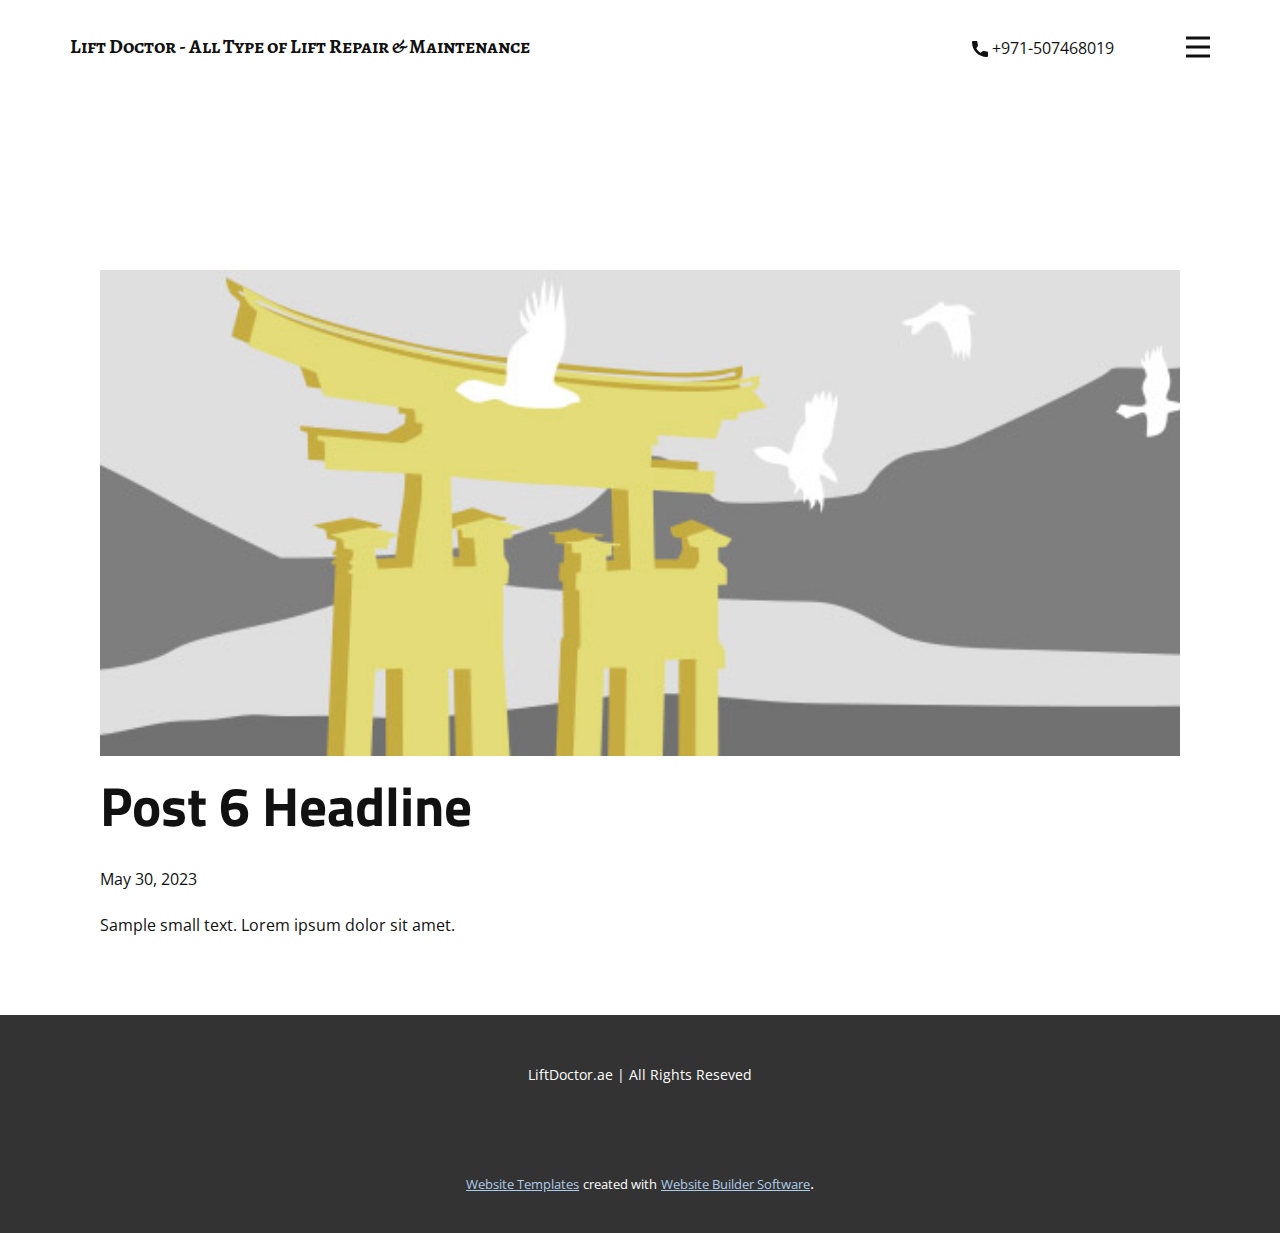
<file: blog/post-5.html>
<!DOCTYPE html>
<html style="font-size: 16px;" lang="en"><head>
    <meta name="viewport" content="width=device-width, initial-scale=1.0">
    <meta charset="utf-8">
    <meta name="keywords" content="Post 1 Headline">
    <meta name="description" content="">
    <title>Post 6 Headline</title>
    <link rel="stylesheet" href="../nicepage.css" media="screen">
<link rel="stylesheet" href="../Post-Template.css" media="screen">
    <script class="u-script" type="text/javascript" src="../jquery-1.9.1.min.js" defer=""></script>
    <script class="u-script" type="text/javascript" src="../nicepage.js" defer=""></script>
    <meta name="generator" content="Nicepage 5.10.13, nicepage.com">
    <link id="u-theme-google-font" rel="stylesheet" href="https://fonts.googleapis.com/css?family=Titillium+Web:200,200i,300,300i,400,400i,600,600i,700,700i,900|Open+Sans:300,300i,400,400i,500,500i,600,600i,700,700i,800,800i">
    <link id="u-page-google-font" rel="stylesheet" href="https://fonts.googleapis.com/css?family=Alegreya+SC:400,400i,500,500i,700,700i,800,800i,900,900i">
    
    
    <script type="application/ld+json">{
		"@context": "http://schema.org",
		"@type": "Organization",
		"name": ""
}</script>
    <meta name="theme-color" content="#478ac9">
  <meta data-intl-tel-input-cdn-path="intlTelInput/"></head>
  <body class="u-body u-xl-mode" data-lang="en"><header class="u-clearfix u-header u-header" id="sec-8087"><div class="u-clearfix u-sheet u-valign-bottom-xs u-sheet-1">
        <p class="u-custom-font u-text u-text-default u-text-1">Lift Doctor - All Type of Lift Repair &amp; Maintenance</p>
        <nav class="u-menu u-menu-hamburger u-offcanvas u-menu-1" data-responsive-from="XL">
          <div class="menu-collapse" style="font-size: 1rem; letter-spacing: 0px; font-weight: 700; text-transform: uppercase;">
            <a class="u-button-style u-custom-active-border-color u-custom-border u-custom-border-color u-custom-borders u-custom-hover-border-color u-custom-left-right-menu-spacing u-custom-padding-bottom u-custom-text-active-color u-custom-text-color u-custom-text-hover-color u-custom-top-bottom-menu-spacing u-nav-link u-text-active-palette-1-base u-text-hover-palette-2-base" href="#">
              <svg class="u-svg-link" viewBox="0 0 24 24"><use xlink:href="#menu-hamburger"></use></svg>
              <svg class="u-svg-content" version="1.1" id="menu-hamburger" viewBox="0 0 16 16" x="0px" y="0px" xmlns:xlink="http://www.w3.org/1999/xlink" xmlns="http://www.w3.org/2000/svg"><g><rect y="1" width="16" height="2"></rect><rect y="7" width="16" height="2"></rect><rect y="13" width="16" height="2"></rect>
</g></svg>
            </a>
          </div>
          <div class="u-custom-menu u-nav-container">
            <ul class="u-nav u-spacing-2 u-unstyled u-nav-1"><li class="u-nav-item"><a class="u-border-2 u-border-active-palette-3-base u-border-hover-grey-25 u-button-style u-nav-link u-text-active-grey-90 u-text-grey-90 u-text-hover-grey-90" href="#" style="padding: 10px 20px;">Home</a>
</li></ul>
          </div>
          <div class="u-custom-menu u-nav-container-collapse">
            <div class="u-black u-container-style u-inner-container-layout u-opacity u-opacity-95 u-sidenav">
              <div class="u-inner-container-layout u-sidenav-overflow">
                <div class="u-menu-close"></div>
                <ul class="u-align-center u-nav u-popupmenu-items u-unstyled u-nav-2"><li class="u-nav-item"><a class="u-button-style u-nav-link" href="#">Home</a>
</li></ul>
              </div>
            </div>
            <div class="u-black u-menu-overlay u-opacity u-opacity-70"></div>
          </div>
        </nav>
        <a href="../tel:+971-507468019" class="u-active-none u-bottom-left-radius-0 u-bottom-right-radius-0 u-btn u-btn-rectangle u-button-style u-hover-none u-none u-radius-0 u-top-left-radius-0 u-top-right-radius-0 u-btn-1"><span class="u-icon"><svg class="u-svg-content" viewBox="0 0 405.333 405.333" x="0px" y="0px" style="width: 1em; height: 1em;"><path d="M373.333,266.88c-25.003,0-49.493-3.904-72.704-11.563c-11.328-3.904-24.192-0.896-31.637,6.699l-46.016,34.752    c-52.8-28.181-86.592-61.952-114.389-114.368l33.813-44.928c8.512-8.512,11.563-20.971,7.915-32.64    C142.592,81.472,138.667,56.96,138.667,32c0-17.643-14.357-32-32-32H32C14.357,0,0,14.357,0,32    c0,205.845,167.488,373.333,373.333,373.333c17.643,0,32-14.357,32-32V298.88C405.333,281.237,390.976,266.88,373.333,266.88z"></path></svg></span>&nbsp;+971-507468019
        </a>
      </div></header>
    <section class="u-align-center u-clearfix u-section-1" id="sec-8459">
      <div class="u-clearfix u-sheet u-valign-middle-md u-valign-middle-sm u-valign-middle-xs u-sheet-1"><!--post_details--><!--post_details_options_json--><!--{"source":""}--><!--/post_details_options_json--><!--blog_post-->
        <div class="u-container-style u-expanded-width u-post-details u-post-details-1">
          <div class="u-container-layout u-valign-middle u-container-layout-1"><!--blog_post_image-->
            <img alt="" class="u-blog-control u-expanded-width u-image u-image-default u-image-1" src="../images/8ad73f3c.jpeg"><!--/blog_post_image--><!--blog_post_header-->
            <h2 class="u-blog-control u-text u-text-1">Post 6 Headline</h2><!--/blog_post_header--><!--blog_post_metadata-->
            <div class="u-blog-control u-metadata u-metadata-1"><!--blog_post_metadata_date-->
              <span class="u-meta-date u-meta-icon">May 30, 2023</span><!--/blog_post_metadata_date--><!--blog_post_metadata_category-->
              <!--/blog_post_metadata_category--><!--blog_post_metadata_comments-->
              <!--/blog_post_metadata_comments-->
            </div><!--/blog_post_metadata--><!--blog_post_content-->
            <div class="u-align-justify u-blog-control u-post-content u-text u-text-2 fr-view">
  Sample small text. Lorem ipsum dolor sit amet.
  </div><!--/blog_post_content-->
          </div>
        </div><!--/blog_post--><!--/post_details-->
      </div>
    </section>
    
    
    <footer class="u-align-center u-clearfix u-footer u-grey-80 u-footer" id="sec-d364"><div class="u-clearfix u-sheet u-sheet-1">
        <p class="u-small-text u-text u-text-variant u-text-1">LiftDoctor.ae | All Rights Reseved</p>
      </div></footer>
    <section class="u-backlink u-clearfix u-grey-80">
      <a class="u-link" href="https://nicepage.com/website-templates" target="_blank">
        <span>Website Templates</span>
      </a>
      <p class="u-text">
        <span>created with</span>
      </p>
      <a class="u-link" href="" target="_blank">
        <span>Website Builder Software</span>
      </a>. 
    </section>
  
</body></html>
</file>
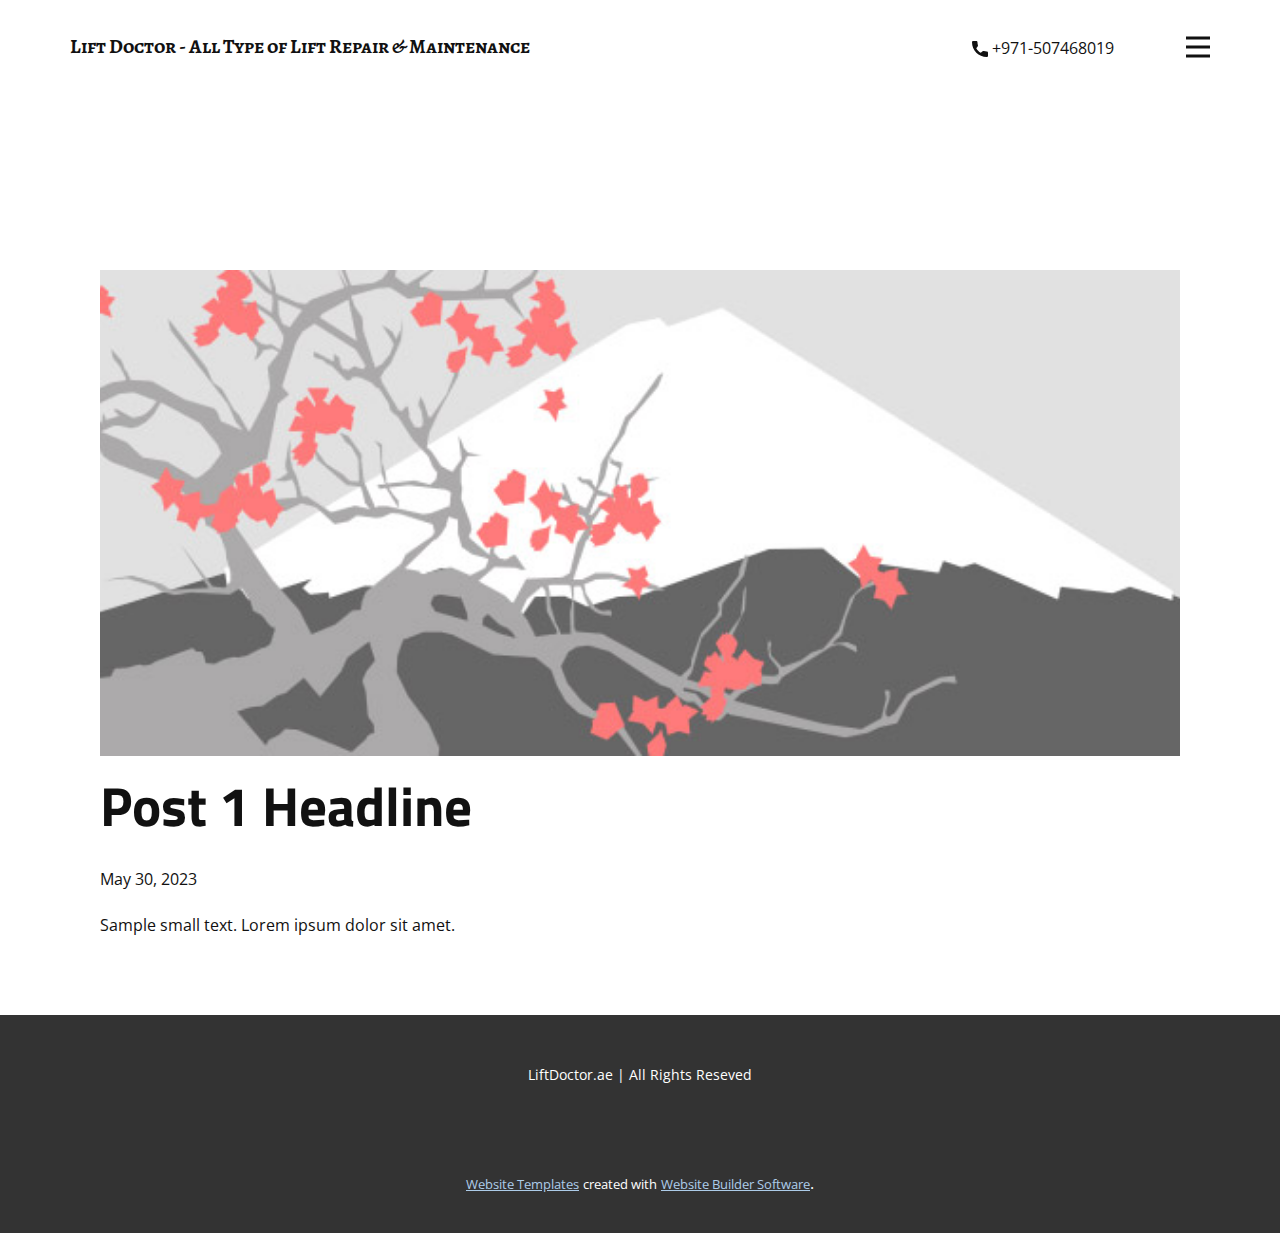
<file: blog/post.html>
<!DOCTYPE html>
<html style="font-size: 16px;" lang="en"><head>
    <meta name="viewport" content="width=device-width, initial-scale=1.0">
    <meta charset="utf-8">
    <meta name="keywords" content="Post 1 Headline">
    <meta name="description" content="">
    <title>Post 1 Headline</title>
    <link rel="stylesheet" href="../nicepage.css" media="screen">
<link rel="stylesheet" href="../Post-Template.css" media="screen">
    <script class="u-script" type="text/javascript" src="../jquery-1.9.1.min.js" defer=""></script>
    <script class="u-script" type="text/javascript" src="../nicepage.js" defer=""></script>
    <meta name="generator" content="Nicepage 5.10.13, nicepage.com">
    <link id="u-theme-google-font" rel="stylesheet" href="https://fonts.googleapis.com/css?family=Titillium+Web:200,200i,300,300i,400,400i,600,600i,700,700i,900|Open+Sans:300,300i,400,400i,500,500i,600,600i,700,700i,800,800i">
    <link id="u-page-google-font" rel="stylesheet" href="https://fonts.googleapis.com/css?family=Alegreya+SC:400,400i,500,500i,700,700i,800,800i,900,900i">
    
    
    <script type="application/ld+json">{
		"@context": "http://schema.org",
		"@type": "Organization",
		"name": ""
}</script>
    <meta name="theme-color" content="#478ac9">
  <meta data-intl-tel-input-cdn-path="intlTelInput/"></head>
  <body class="u-body u-xl-mode" data-lang="en"><header class="u-clearfix u-header u-header" id="sec-8087"><div class="u-clearfix u-sheet u-valign-bottom-xs u-sheet-1">
        <p class="u-custom-font u-text u-text-default u-text-1">Lift Doctor - All Type of Lift Repair &amp; Maintenance</p>
        <nav class="u-menu u-menu-hamburger u-offcanvas u-menu-1" data-responsive-from="XL">
          <div class="menu-collapse" style="font-size: 1rem; letter-spacing: 0px; font-weight: 700; text-transform: uppercase;">
            <a class="u-button-style u-custom-active-border-color u-custom-border u-custom-border-color u-custom-borders u-custom-hover-border-color u-custom-left-right-menu-spacing u-custom-padding-bottom u-custom-text-active-color u-custom-text-color u-custom-text-hover-color u-custom-top-bottom-menu-spacing u-nav-link u-text-active-palette-1-base u-text-hover-palette-2-base" href="#">
              <svg class="u-svg-link" viewBox="0 0 24 24"><use xlink:href="#menu-hamburger"></use></svg>
              <svg class="u-svg-content" version="1.1" id="menu-hamburger" viewBox="0 0 16 16" x="0px" y="0px" xmlns:xlink="http://www.w3.org/1999/xlink" xmlns="http://www.w3.org/2000/svg"><g><rect y="1" width="16" height="2"></rect><rect y="7" width="16" height="2"></rect><rect y="13" width="16" height="2"></rect>
</g></svg>
            </a>
          </div>
          <div class="u-custom-menu u-nav-container">
            <ul class="u-nav u-spacing-2 u-unstyled u-nav-1"><li class="u-nav-item"><a class="u-border-2 u-border-active-palette-3-base u-border-hover-grey-25 u-button-style u-nav-link u-text-active-grey-90 u-text-grey-90 u-text-hover-grey-90" href="#" style="padding: 10px 20px;">Home</a>
</li></ul>
          </div>
          <div class="u-custom-menu u-nav-container-collapse">
            <div class="u-black u-container-style u-inner-container-layout u-opacity u-opacity-95 u-sidenav">
              <div class="u-inner-container-layout u-sidenav-overflow">
                <div class="u-menu-close"></div>
                <ul class="u-align-center u-nav u-popupmenu-items u-unstyled u-nav-2"><li class="u-nav-item"><a class="u-button-style u-nav-link" href="#">Home</a>
</li></ul>
              </div>
            </div>
            <div class="u-black u-menu-overlay u-opacity u-opacity-70"></div>
          </div>
        </nav>
        <a href="../tel:+971-507468019" class="u-active-none u-bottom-left-radius-0 u-bottom-right-radius-0 u-btn u-btn-rectangle u-button-style u-hover-none u-none u-radius-0 u-top-left-radius-0 u-top-right-radius-0 u-btn-1"><span class="u-icon"><svg class="u-svg-content" viewBox="0 0 405.333 405.333" x="0px" y="0px" style="width: 1em; height: 1em;"><path d="M373.333,266.88c-25.003,0-49.493-3.904-72.704-11.563c-11.328-3.904-24.192-0.896-31.637,6.699l-46.016,34.752    c-52.8-28.181-86.592-61.952-114.389-114.368l33.813-44.928c8.512-8.512,11.563-20.971,7.915-32.64    C142.592,81.472,138.667,56.96,138.667,32c0-17.643-14.357-32-32-32H32C14.357,0,0,14.357,0,32    c0,205.845,167.488,373.333,373.333,373.333c17.643,0,32-14.357,32-32V298.88C405.333,281.237,390.976,266.88,373.333,266.88z"></path></svg></span>&nbsp;+971-507468019
        </a>
      </div></header>
    <section class="u-align-center u-clearfix u-section-1" id="sec-8459">
      <div class="u-clearfix u-sheet u-valign-middle-md u-valign-middle-sm u-valign-middle-xs u-sheet-1"><!--post_details--><!--post_details_options_json--><!--{"source":""}--><!--/post_details_options_json--><!--blog_post-->
        <div class="u-container-style u-expanded-width u-post-details u-post-details-1">
          <div class="u-container-layout u-valign-middle u-container-layout-1"><!--blog_post_image-->
            <img alt="" class="u-blog-control u-expanded-width u-image u-image-default u-image-1" src="../images/0fd3416c.jpeg"><!--/blog_post_image--><!--blog_post_header-->
            <h2 class="u-blog-control u-text u-text-1">Post 1 Headline</h2><!--/blog_post_header--><!--blog_post_metadata-->
            <div class="u-blog-control u-metadata u-metadata-1"><!--blog_post_metadata_date-->
              <span class="u-meta-date u-meta-icon">May 30, 2023</span><!--/blog_post_metadata_date--><!--blog_post_metadata_category-->
              <!--/blog_post_metadata_category--><!--blog_post_metadata_comments-->
              <!--/blog_post_metadata_comments-->
            </div><!--/blog_post_metadata--><!--blog_post_content-->
            <div class="u-align-justify u-blog-control u-post-content u-text u-text-2 fr-view">
  Sample small text. Lorem ipsum dolor sit amet.
  </div><!--/blog_post_content-->
          </div>
        </div><!--/blog_post--><!--/post_details-->
      </div>
    </section>
    
    
    <footer class="u-align-center u-clearfix u-footer u-grey-80 u-footer" id="sec-d364"><div class="u-clearfix u-sheet u-sheet-1">
        <p class="u-small-text u-text u-text-variant u-text-1">LiftDoctor.ae | All Rights Reseved</p>
      </div></footer>
    <section class="u-backlink u-clearfix u-grey-80">
      <a class="u-link" href="https://nicepage.com/website-templates" target="_blank">
        <span>Website Templates</span>
      </a>
      <p class="u-text">
        <span>created with</span>
      </p>
      <a class="u-link" href="" target="_blank">
        <span>Website Builder Software</span>
      </a>. 
    </section>
  
</body></html>
</file>
